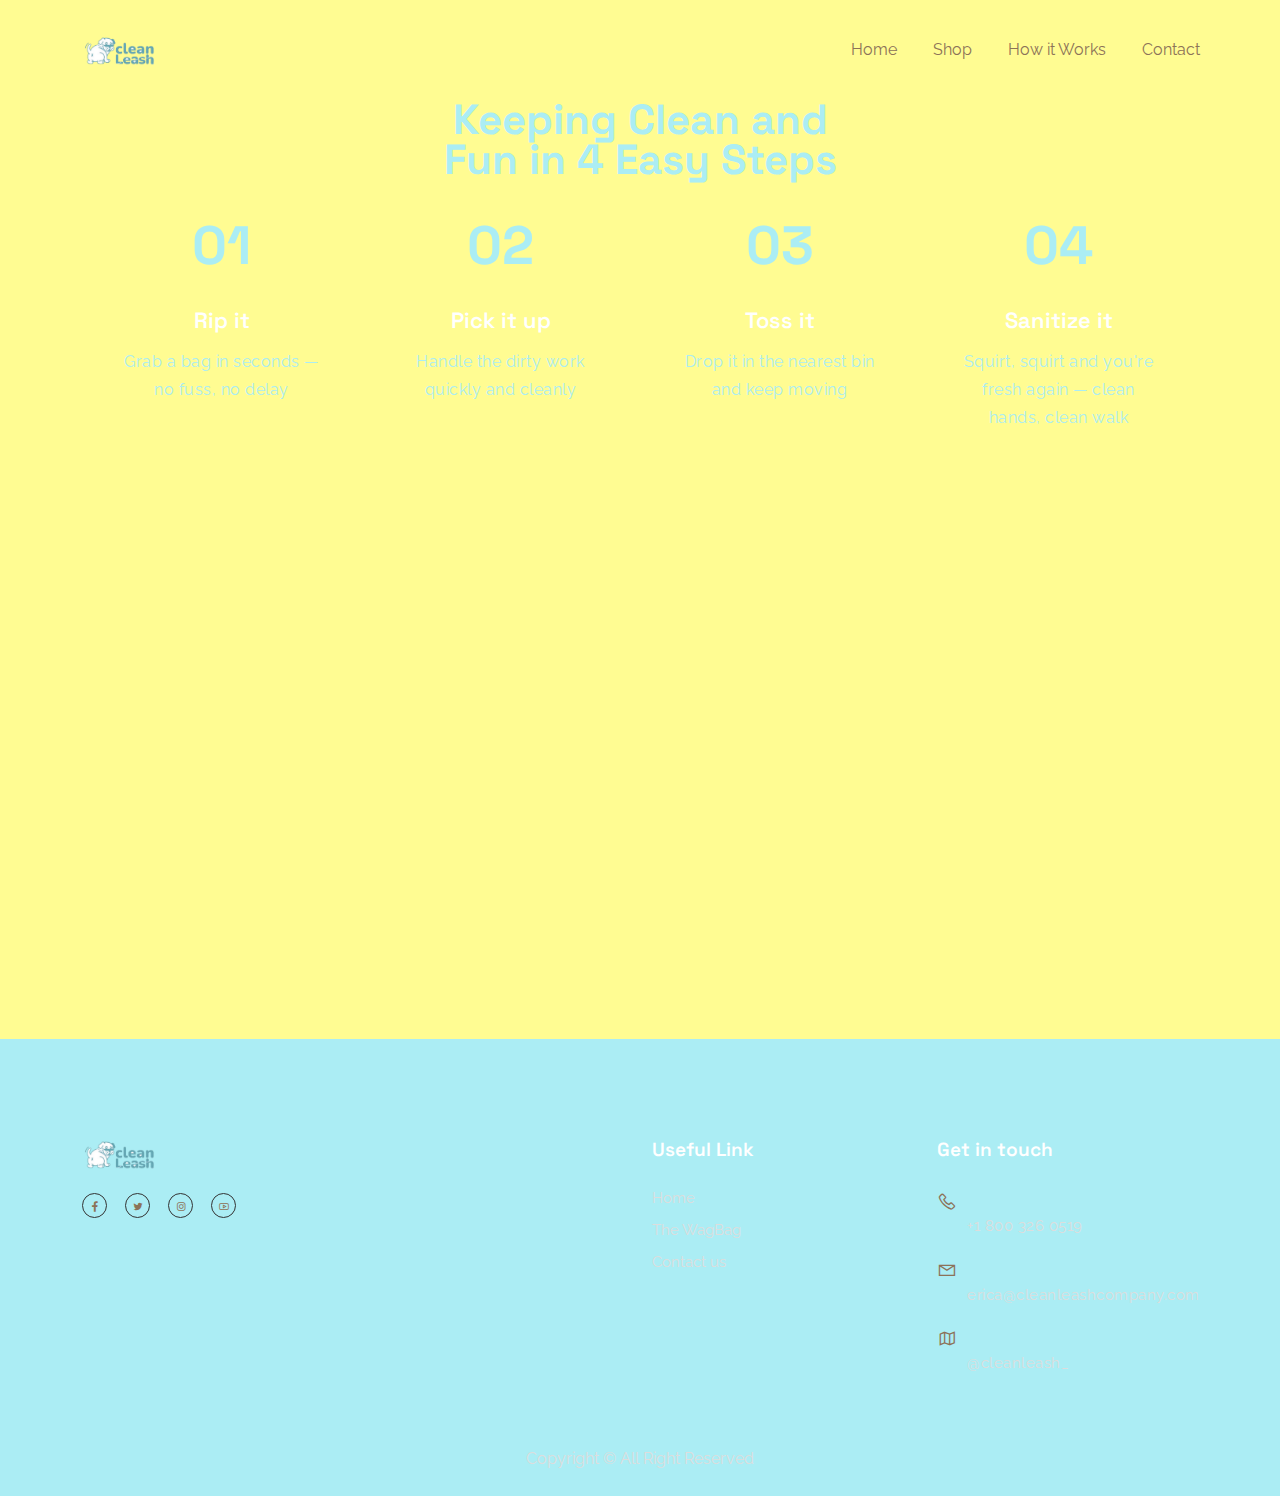
<file: how-it-works.html>
<!DOCTYPE html>
<html lang="en">
	<head>
		<meta charset="UTF-8">
		<meta name="viewport" content="width=device-width, initial-scale=1.0">
		<!-- Google tag (gtag.js) -->
		<script async src="https://www.googletagmanager.com/gtag/js?id=G-SBNVG11JP6"></script>
		<script>
			window.dataLayer = window.dataLayer || [];
			function gtag(){dataLayer.push(arguments);}
			gtag('js', new Date());
			gtag('config', 'G-SBNVG11JP6');
		</script>
		<link rel="shortcut icon" href="img/favicon.ico">
		<title>Preorder - Clean Leash Company</title>
		<link rel="stylesheet" href="css/bootstrap.min.css">
		<link rel="stylesheet" href="css/line-awesome.min.css">
		<link rel="stylesheet" href="css/magnific-popup.css">
		<link rel="stylesheet" href="css/swiper.min.css">
		<link rel="stylesheet" href="css/style.css">
		<style>
			/* Footer contact info styling */
			footer .content .text span {
				color: #abedf4 !important;
			}
			
			/* Mobile hamburger icon styling */
			.navbar-toggler {
				border: none;
				padding: 0;
			}
			
			.navbar-toggler:focus {
				box-shadow: none;
			}
			
			.navbar-toggler .la {
				color: #000 !important;
				font-size: 1.5rem;
			}
		</style>
		<script src="https://fast.wistia.com/player.js" async></script>
		<script src="https://fast.wistia.com/embed/raownct55c.js" async type="module"></script>
		<style>wistia-player[media-id='raownct55c']:not(:defined) { background: center / contain no-repeat url('https://fast.wistia.com/embed/medias/raownct55c/swatch'); display: block; filter: blur(5px); padding-top:56.25%; }</style>
	</head>
	<body>
		
		<!-- loader -->
		<div class="loader">
            <div class="loading">
              <div class="spinner-grow aloader" role="status">
                    <span class="sr-only"></span>
              </div>
          </div>
      </div>
      <!-- end loader -->


      <!-- navbar -->
      <div id="navbar" class="navbar navbar-expand-lg">
          <div class="container">
              <a href="index.html" class="navbar-brand"><img src="img/logo.png" alt=""></a>
              <button class="navbar-toggler" type="button" data-bs-toggle="collapse" data-bs-target="#navbarSupportedContent" aria-controls="navbarSupportedContent" aria-expanded="false" aria-label="Toggle navigation">
                  <i class="la la-bars"></i>
              </button>

              <div class="collapse navbar-collapse" id="navbarSupportedContent">
                  <ul class="navbar-nav ms-auto">
                      <li class="nav-item"><a class="nav-link" href="index.html">Home</a></li>
                      <li class="nav-item"><a class="nav-link" href="shop.html">Shop</a></li>
                      <li class="nav-item"><a class="nav-link" href="#">How it Works</a></li>
                      <li class="nav-item"><a class="nav-link" href="contact.html">Contact</a></li>
                  </ul>
              </div>
          </div>
      </div>
      <!-- end navbar -->


        <div class="container">
            <div class="row">
                <!-- process -->
                <div id="process" class="process">
                    <div class="container">
                        <h2>Keeping Clean and Fun in 4 Easy Steps</h2>
                        <div class="row">
                            <div class="col-md col-6">
                                <div class="content">
                                    <h1>01</h1>
                                    <h5>Rip it</h5>
                                    <p>Grab a bag in seconds — no fuss, no delay</p>
                                </div>
                            </div>
                            <div class="col-md col-6">
                                <div class="content">
                                    <h1>02</h1>
                                    <h5>Pick it up</h5>
                                    <p>Handle the dirty work quickly and cleanly</p>
                                </div>
                            </div>
                            <div class="col-md col-6">
                                <div class="content">
                                    <h1>03</h1>
                                    <h5>Toss it</h5>
                                    <p>Drop it in the nearest bin and keep moving</p>
                                </div>
                            </div>
                            <div class="col-md col-6">
                                <div class="content">
                                    <h1>04</h1>
                                    <h5>Sanitize it</h5>
                                    <p>Squirt, squirt and you're fresh again — clean hands, clean walk</p>
                                </div>
                            </div>
                        </div>
                    </div>
                </div>
                <!-- end process -->
            </div>
        </div>
        
        <!-- <div class="container">
            <div class="row text-center">
                <div class="row row-top">
                    <div class="col">
                        <a href="img/show4.png" class="popup-image"><img src="img/cleanleash.gif" alt="" class="img4" style="width: 50%; height: auto;"></a>
                    </div>
                </div>
            </div>
        </div> -->

        <div class="container">
            <div class="row text-center">
                <div class="col-md-12">
                    <!-- Wistia Video Embed -->
                    <div class="ratio ratio-2x10" style="max-width: 80%; margin: 0 auto;">
                        <div class="wistia_responsive_padding" style="padding:56.25% 0 0 0;position:relative;">
                            <div class="wistia_responsive_wrapper" style="height:100%;left:0;position:absolute;top:0;width:100%;">
                                <wistia-player media-id="raownct55c" aspect="1.7777777777777777" style="height:100%;position:relative;width:100%"></wistia-player>
                            </div>
                        </div>
                    </div>
                </div>
            </div>
        </div>

        		<!-- footer -->
		<footer id="contact">
			<div class="container">
				<div class="row">
					<div class="col-md-6">
						<img src="img/logo.png" alt="">
						<ul class="social">
							<li><a href=""><i class="la la-facebook"></i></a></li>
							<li><a href=""><i class="la la-twitter"></i></a></li>
							<li><a href="https://www.instagram.com/cleanleash_/?hl=am-et"><i class="la la-instagram"></i></a></li>
							<li><a href=""><i class="la la-youtube"></i></a></li>
						</ul>
					</div>
					<div class="col-md">
						<h6>Useful Link</h6>
						<ul class="link-footer">
							<li><a href="#home">Home</a></li>
							<li><a href="shop.html">The WagBag</a></li>
							<li><a href="contact.html">Contact us</a></li>
						</ul>
					</div>
					<div class="col-md">
						<h6>Get in touch</h6>
						<div class="content">
							<div class="icon"><i class="la la-phone"></i></div>
							<div class="text">
								<span>Phone</span>
								<p>+1 800 326 0519 </p>
							</div>
						</div>
						<div class="content">
							<div class="icon"><i class="la la-envelope"></i></div>
							<div class="text">
								<span>Email</span>
								<p>erica@cleanleashcompany.com </p>
							</div>
						</div>
						<div class="content">
							<div class="icon"><i class="la la-map"></i></div>
							<div class="text">
								<a href="https://www.instagram.com/cleanleash_/?hl=am-et" style="text-decoration: none; color: inherit;"><span>Instagram</span></a>
								<a href="https://www.instagram.com/cleanleash_/?hl=am-et" style="text-decoration: none; color: inherit;"><p> @cleanleash_ </p></a>
							</div>
						</div>
					</div>
				</div>
				<div class="row">
					<div class="col">
						<div class="cp">
							<span>Copyright © All Right Reserved</span>
						</div>
					</div>
				</div>
			</div>
		</footer>
		<!-- end footer -->

		<!-- script -->
		<script src="js/jquery.min.js"></script>
		<script src="js/bootstrap.bundle.min.js"></script>
		<script src="js/magnific-popup.min.js"></script>
		<script src="js/swiper.min.js"></script>
		<script src="js/main.js"></script>
		
		<!-- Video modal functionality -->
		<script>
			// Create modal HTML
			var modalHTML = `
				<div id="videoModal" class="video-modal" style="display: none; position: fixed; z-index: 9999; left: 0; top: 0; width: 100%; height: 100%; background-color: rgba(0,0,0,0.9); backdrop-filter: blur(5px);">
					<div class="video-modal-content" style="position: relative; width: 100%; height: 100%; display: flex; align-items: center; justify-content: center; padding: 20px;">
						<span class="video-modal-close" style="position: absolute; top: 20px; right: 20px; color: #f1f1f1; font-size: 35px; font-weight: bold; cursor: pointer; z-index: 10000;">&times;</span>
						<div id="modalVideoContainer" style="width: 100%; height: 100%; display: flex; align-items: center; justify-content: center;">
							<div id="modalVideoWrapper" style="width: 100%; max-width: 1200px; height: 100%; max-height: 80vh; position: relative;"></div>
						</div>
					</div>
				</div>
			`;
			
			// Add modal to page
			document.body.insertAdjacentHTML('beforeend', modalHTML);
			
			// Get modal elements
			var modal = document.getElementById('videoModal');
			var modalClose = document.querySelector('.video-modal-close');
			var modalVideoContainer = document.getElementById('modalVideoContainer');
			var modalVideoWrapper = document.getElementById('modalVideoWrapper');
			
			// Close modal function
			function closeModal() {
				// Pause modal player before closing
				var modalPlayer = modalVideoWrapper.querySelector('wistia-player');
				if (modalPlayer && modalPlayer.pause) {
					modalPlayer.pause();
				}
				
				modal.style.display = 'none';
				// Clear modal video wrapper
				modalVideoWrapper.innerHTML = '';
				
				// Show and restore original player
				var originalPlayer = document.querySelector('wistia-player[media-id="raownct55c"]');
				if (originalPlayer) {
					originalPlayer.style.display = '';
					originalPlayer.style.visibility = '';
					// Ensure original player is paused
					if (originalPlayer.pause) {
						originalPlayer.pause();
					}
				}
			}
			
			// Close modal when clicking X or outside
			modalClose.onclick = closeModal;
			modal.onclick = function(e) {
				if (e.target === modal) {
					closeModal();
				}
			};
			
			// Close modal with Escape key
			document.addEventListener('keydown', function(e) {
				if (e.key === 'Escape' && modal.style.display === 'block') {
					closeModal();
				}
			});
			
			// Wait for Wistia player to load
			document.addEventListener('DOMContentLoaded', function() {
				// Wait for the custom element to be defined
				if (typeof customElements !== 'undefined') {
					customElements.whenDefined('wistia-player').then(function() {
						setupVideoModal();
					});
				} else {
					// Fallback if custom elements not available
					setTimeout(setupVideoModal, 1000);
				}
			});
			
			function setupVideoModal() {
				var player = document.querySelector('wistia-player[media-id="raownct55c"]');
				if (player) {
					console.log('Wistia player ready:', player);
					
					// Helper function to pause all videos
					function pauseAllVideos() {
						// Pause all video elements
						var allVideos = document.querySelectorAll('video');
						allVideos.forEach(function(video) {
							if (!video.paused) {
								video.pause();
							}
						});
						// Pause all wistia players
						var allPlayers = document.querySelectorAll('wistia-player');
						allPlayers.forEach(function(p) {
							if (p.pause) {
								p.pause();
							}
						});
					}
					
					// Add click event to the player
					player.style.cursor = 'pointer';
					player.addEventListener('click', function(e) {
						console.log('Video clicked, opening modal...');
						e.preventDefault();
						e.stopPropagation();
						
						// Pause all videos first
						pauseAllVideos();
						
						// Hide the original player
						player.style.display = 'none';
						player.style.visibility = 'hidden';
						
						// Create new player for modal
						var modalPlayer = document.createElement('wistia-player');
						modalPlayer.setAttribute('media-id', 'raownct55c');
						modalPlayer.setAttribute('aspect', '1.7777777777777777');
						modalPlayer.style.width = '100%';
						modalPlayer.style.height = '100%';
						
						modalVideoWrapper.innerHTML = '';
						modalVideoWrapper.appendChild(modalPlayer);
						
						// Show modal
						modal.style.display = 'block';
						
						// Play video when modal opens
						setTimeout(function() {
							if (modalPlayer.play) {
								modalPlayer.play();
							}
						}, 200);
					});
					
					// Also add click event to the wrapper
					var wrapper = document.querySelector('.wistia_responsive_wrapper');
					if (wrapper) {
						wrapper.style.cursor = 'pointer';
						wrapper.addEventListener('click', function(e) {
							console.log('Wrapper clicked, opening modal...');
							e.preventDefault();
							e.stopPropagation();
							
							// Pause all videos first
							pauseAllVideos();
							
							// Hide the original player
							player.style.display = 'none';
							player.style.visibility = 'hidden';
							
							// Create new player for modal
							var modalPlayer = document.createElement('wistia-player');
							modalPlayer.setAttribute('media-id', 'raownct55c');
							modalPlayer.setAttribute('aspect', '1.7777777777777777');
							modalPlayer.style.width = '100%';
							modalPlayer.style.height = '100%';
							
							modalVideoWrapper.innerHTML = '';
							modalVideoWrapper.appendChild(modalPlayer);
							
							// Show modal
							modal.style.display = 'block';
							
							// Play video when modal opens
							setTimeout(function() {
								if (modalPlayer.play) {
									modalPlayer.play();
								}
							}, 200);
						});
					}
				}
			}
		</script>
		
	</body>
</html>
</file>
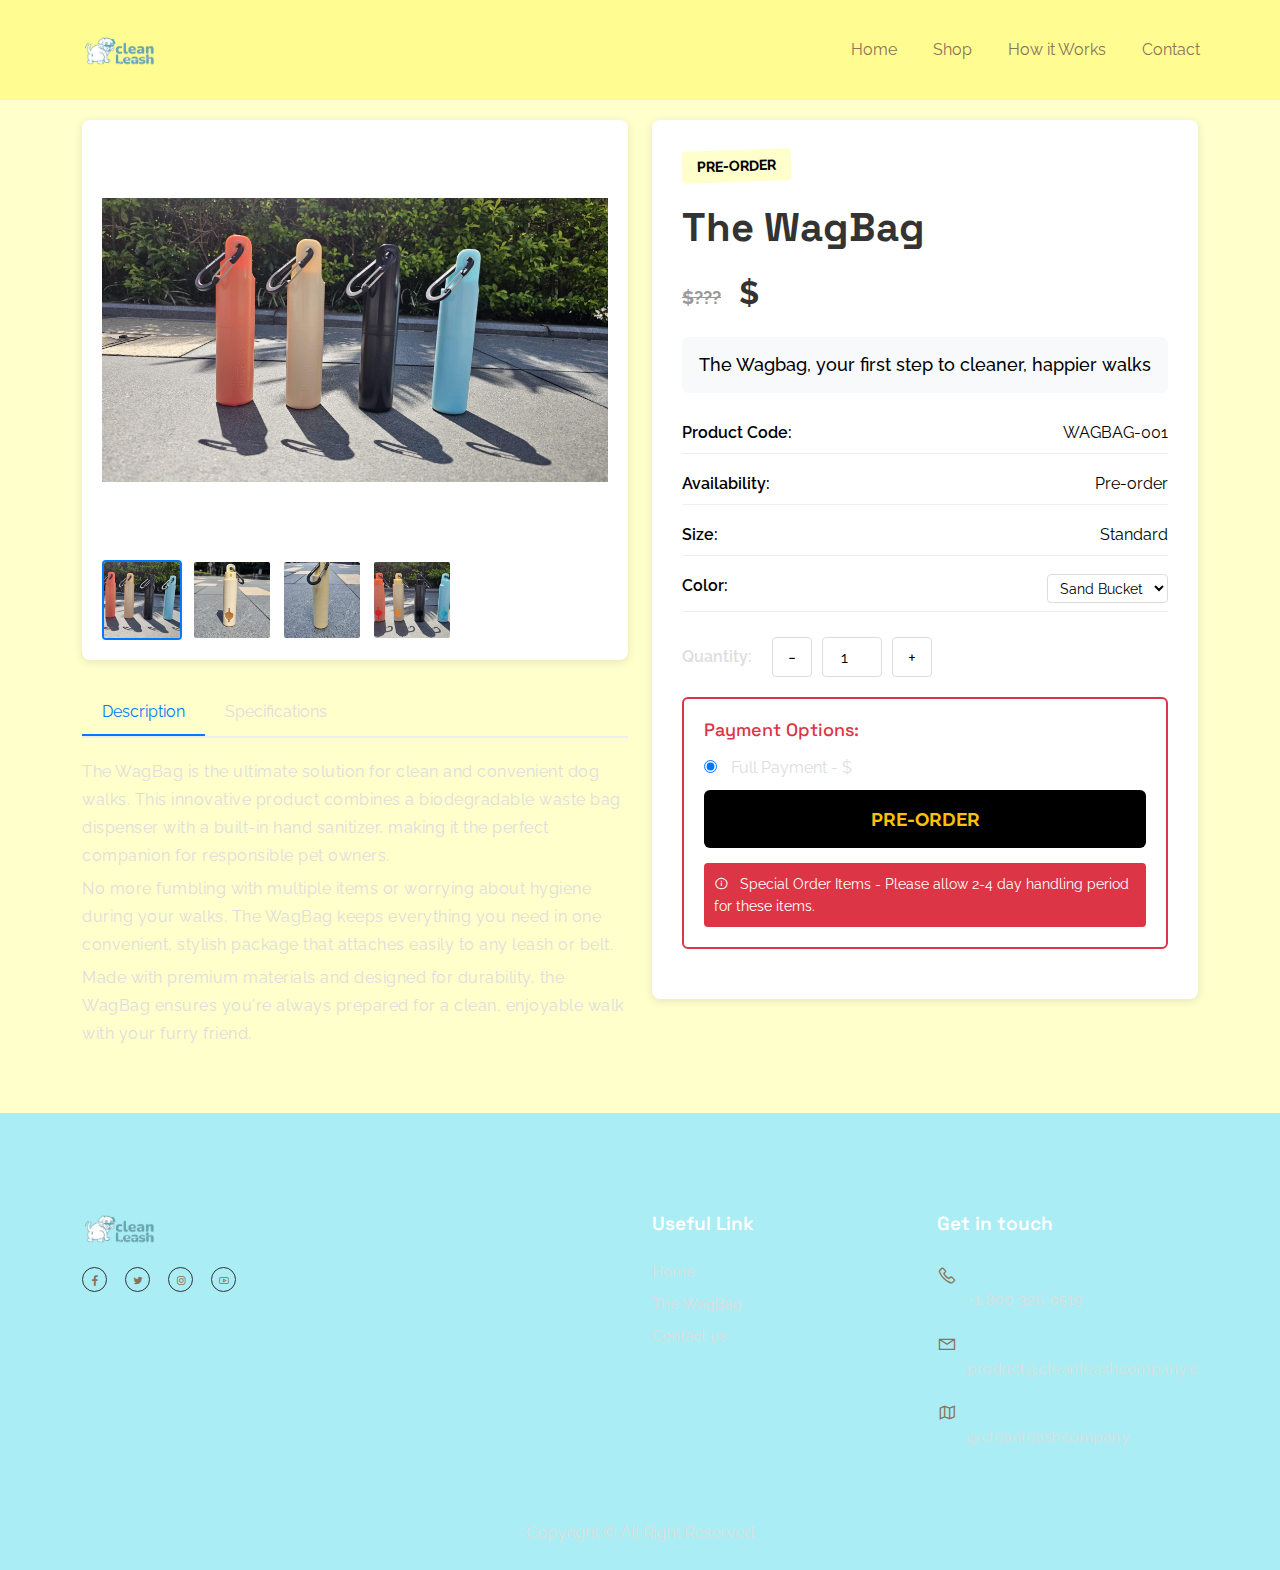
<file: preorder.html>
<!DOCTYPE html>
<html lang="en">
	<head>
		<meta charset="UTF-8">
		<meta name="viewport" content="width=device-width, initial-scale=1.0">
		<link rel="shortcut icon" href="img/favicon.ico">
		<title>The WagBag - Clean Leash Company</title>
		<link rel="stylesheet" href="css/bootstrap.min.css">
		<link rel="stylesheet" href="css/line-awesome.min.css">
		<link rel="stylesheet" href="css/magnific-popup.css">
		<link rel="stylesheet" href="css/swiper.min.css">
		<link rel="stylesheet" href="css/style.css">
		<style>
			.product-page {
				padding: 120px 0 60px 0;
				background-color: #ffffcc;
				min-height: 100vh;
			}
			.product-images {
				background: white;
				border-radius: 8px;
				padding: 20px;
				box-shadow: 0 2px 10px rgba(0,0,0,0.1);
			}
			.main-image {
				width: 100%;
				height: 400px;
				object-fit: contain;
				border-radius: 8px;
				margin-bottom: 20px;
			}
			.thumbnail-container {
				position: relative;
				width: 100%;
				overflow: hidden;
			}
			.thumbnail-images {
				display: flex;
				gap: 10px;
				transition: transform 0.3s ease;
				width: max-content;
			}
			.thumbnail {
				width: 80px;
				height: 80px;
				object-fit: cover;
				border-radius: 4px;
				cursor: pointer;
				border: 2px solid transparent;
				transition: border-color 0.3s;
				flex-shrink: 0;
			}
			.scroll-btn {
				position: absolute;
				top: 50%;
				transform: translateY(-50%);
				background: rgba(0, 0, 0, 0.7);
				color: white;
				border: none;
				border-radius: 50%;
				width: 30px;
				height: 30px;
				cursor: pointer;
				z-index: 10;
				display: flex;
				align-items: center;
				justify-content: center;
				font-size: 14px;
				transition: background-color 0.3s;
			}
			.scroll-btn:hover {
				background: rgba(0, 0, 0, 0.9);
			}
			.scroll-btn.prev {
				left: 5px;
			}
			.scroll-btn.next {
				right: 5px;
			}
			.scroll-btn.hidden {
				display: none;
			}
			.thumbnail:hover, .thumbnail.active {
				border-color: #007bff;
			}
			.product-details {
				background: white;
				border-radius: 8px;
				padding: 30px;
				box-shadow: 0 2px 10px rgba(0,0,0,0.1);
				height: fit-content;
			}
			.product-title {
				font-size: 2.5rem;
				font-weight: bold;
				margin-bottom: 10px;
				color: #333;
			}
			.preorder-badge {
				background: #ffffcc;
				color: #000;
				padding: 5px 15px;
				border-radius: 4px;
				font-weight: bold;
				font-size: 0.9rem;
				display: inline-block;
				margin-bottom: 15px;
				transform: rotate(-2deg);
			}
			.price {
				font-size: 2rem;
				font-weight: bold;
				color: #333;
				margin-bottom: 20px;
			}
			.original-price {
				text-decoration: line-through;
				color: #999;
				font-size: 1.2rem;
				margin-right: 10px;
			}
			.financing-options {
				background: #f8f9fa;
				padding: 15px;
				border-radius: 6px;
				margin-bottom: 20px;
			}
			.financing-option {
				margin-bottom: 10px;
				font-size: 0.9rem;
			}
			.product-info {
				margin-bottom: 25px;
			}
			.info-row {
				display: flex;
				justify-content: space-between;
				margin-bottom: 10px;
				padding: 8px 0;
				border-bottom: 1px solid #eee;
			}
			.info-label {
				font-weight: 600;
				color: #000;
			}
			.info-value {
				color: #000;
			}
			.color-selector {
				border: 1px solid #ddd;
				border-radius: 4px;
				padding: 4px 8px;
				background: white;
				color: #000;
				font-size: 0.9rem;
				cursor: pointer;
				min-width: 120px;
			}
			.color-selector:focus {
				outline: none;
				border-color: #007bff;
				box-shadow: 0 0 0 2px rgba(0, 123, 255, 0.25);
			}
			
			/* Footer contact info styling */
			footer .content .text span {
				color: #abedf4 !important;
			}
			.size-selector {
				display: flex;
				gap: 10px;
				margin-bottom: 20px;
			}
			.size-option {
				padding: 8px 16px;
				border: 2px solid #ddd;
				border-radius: 4px;
				cursor: pointer;
				transition: all 0.3s;
			}
			.size-option:hover, .size-option.selected {
				border-color: #007bff;
				background-color: #007bff;
				color: white;
			}
			.payment-options {
				border: 2px solid #dc3545;
				border-radius: 6px;
				padding: 20px;
				margin-bottom: 20px;
				background: #fff;
			}
			.payment-option {
				margin-bottom: 10px;
			}
			.payment-option input[type="radio"] {
				margin-right: 10px;
			}
			.checkout-btn {
				width: 100%;
				background: #000;
				color: #ffc107;
				border: none;
				padding: 15px;
				font-size: 1.2rem;
				font-weight: bold;
				border-radius: 6px;
				cursor: pointer;
				transition: background-color 0.3s;
			}
			.checkout-btn:hover {
				background: #333;
			}
			.special-order-notice {
				background: #dc3545;
				color: white;
				padding: 10px;
				border-radius: 4px;
				margin-top: 15px;
				font-size: 0.9rem;
			}
			.special-order-notice i {
				margin-right: 8px;
			}
			.product-description {
				margin-top: 30px;
			}
			.description-tabs {
				display: flex;
				border-bottom: 2px solid #eee;
				margin-bottom: 20px;
			}
			.tab {
				padding: 10px 20px;
				cursor: pointer;
				border-bottom: 2px solid transparent;
				transition: border-color 0.3s;
			}
			.tab.active {
				border-bottom-color: #007bff;
				color: #007bff;
			}
			.tab-content {
				display: none;
			}
			.tab-content.active {
				display: block;
			}
			.specs-list {
				list-style: none;
				padding: 0;
			}
			.specs-list li {
				padding: 8px 0;
				border-bottom: 1px solid #eee;
				color: #000;
			}
			.specs-list li:last-child {
				border-bottom: none;
			}
			.quantity-selector {
				display: flex;
				align-items: center;
				gap: 10px;
				margin-bottom: 20px;
			}
			.quantity-btn {
				width: 40px;
				height: 40px;
				border: 1px solid #ddd;
				background: white;
				border-radius: 4px;
				cursor: pointer;
				font-size: 1.2rem;
			}
			.quantity-input {
				width: 60px;
				height: 40px;
				text-align: center;
				border: 1px solid #ddd;
				border-radius: 4px;
			}
			
			/* Mobile hamburger icon styling */
			.navbar-toggler {
				border: none;
				padding: 0;
			}
			
			.navbar-toggler:focus {
				box-shadow: none;
			}
			
			.navbar-toggler .la {
				color: #000 !important;
				font-size: 1.5rem;
			}
		</style>
		
		<!-- Shopify Buy Button Script -->
		<script type="text/javascript">
		/*<![CDATA[*/
		(function () {
		  var scriptURL = 'https://sdks.shopifycdn.com/buy-button/latest/buy-button-storefront.min.js';
		  if (window.ShopifyBuy) {
			if (window.ShopifyBuy.UI) {
			  ShopifyBuyInit();
			} else {
			  loadScript();
			}
		  } else {
			loadScript();
		  }
		  function loadScript() {
			var script = document.createElement('script');
			script.async = true;
			script.src = scriptURL;
			(document.getElementsByTagName('head')[0] || document.getElementsByTagName('body')[0]).appendChild(script);
			script.onload = ShopifyBuyInit;
		  }
		  function ShopifyBuyInit() {
			var client = ShopifyBuy.buildClient({
			  domain: '2fwf0e-wp.myshopify.com',
			  storefrontAccessToken: '2ca1bcc28daddce5c28c6e860d12bf01',
			});
			ShopifyBuy.UI.onReady(client).then(function (ui) {
			  ui.createComponent('product', {
				id: '10385160372529',
				node: document.getElementById('product-component-1756596602809'),
				moneyFormat: '%24%7B%7Bamount%7D%7D',
				options: {
		  "product": {
			"styles": {
			  "product": {
				"@media (min-width: 601px)": {
				  "max-width": "calc(25% - 20px)",
				  "margin-left": "20px",
				  "margin-bottom": "50px"
				}
			  },
			  "button": {
				":hover": {
				  "background-color": "#4cd005"
				},
				"background-color": "#54e706",
				":focus": {
				  "background-color": "#4cd005"
				}
			  }
			},
			"text": {
			  "button": "Add to cart"
			}
		  },
		  "productSet": {
			"styles": {
			  "products": {
				"@media (min-width: 601px)": {
				  "margin-left": "-20px"
				}
			  }
			}
		  },
		  "modalProduct": {
			"contents": {
			  "img": false,
			  "imgWithCarousel": true,
			  "button": false,
			  "buttonWithQuantity": true
			},
			"styles": {
			  "product": {
				"@media (min-width: 601px)": {
				  "max-width": "100%",
				  "margin-left": "0px",
				  "margin-bottom": "0px"
				}
			  },
			  "button": {
				":hover": {
				  "background-color": "#4cd005"
				},
				"background-color": "#54e706",
				":focus": {
				  "background-color": "#4cd005"
				}
			  }
			},
			"text": {
			  "button": "Add to cart"
			}
		  },
		  "option": {},
		  "cart": {
			"styles": {
			  "button": {
				":hover": {
				  "background-color": "#4cd005"
				},
				"background-color": "#54e706",
				":focus": {
				  "background-color": "#4cd005"
				}
			  }
			},
			"text": {
			  "total": "Subtotal",
			  "button": "Checkout"
			}
		  },
		  "toggle": {
			"styles": {
			  "toggle": {
				"background-color": "#54e706",
				":hover": {
				  "background-color": "#4cd005"
				},
				":focus": {
				  "background-color": "#4cd005"
				}
			  }
			}
		  }
		},
			  });
			});
		  }
		})();
		/*]]>*/
		</script>
	</head>
	<body>
		
		<!-- loader -->
		<div class="loader">
            <div class="loading">
              <div class="spinner-grow aloader" role="status">
                    <span class="sr-only"></span>
              </div>
          </div>
      </div>
      <!-- end loader -->

      <!-- navbar -->
      <div id="navbar" class="navbar navbar-expand-lg">
          <div class="container">
              <a href="#" class="navbar-brand"><img src="img/logo.png" alt=""></a>
              <button class="navbar-toggler" type="button" data-bs-toggle="collapse" data-bs-target="#navbarSupportedContent" aria-controls="navbarSupportedContent" aria-expanded="false" aria-label="Toggle navigation">
                  <i class="la la-bars"></i>
              </button>

              <div class="collapse navbar-collapse" id="navbarSupportedContent">
                  <ul class="navbar-nav ms-auto">
                      <li class="nav-item"><a class="nav-link" href="index.html">Home</a></li>
                      <li class="nav-item"><a class="nav-link" href="preorder.html">Shop</a></li>
                      <li class="nav-item"><a class="nav-link" href="how-it-works.html">How it Works</a></li>
                      <li class="nav-item"><a class="nav-link" href="contact.html">Contact</a></li>
                  </ul>
              </div>
          </div>
      </div>
      <!-- end navbar -->

      <!-- Product Page -->
      <div class="product-page">
          <div class="container">
              <div class="row">
                  <!-- Product Images -->
                  <div class="col-md-6">
                      <div class="product-images">
                                                     <img src="img/bottle.png" alt="WagBag Bottle" class="main-image" id="mainImage">
                           <div class="thumbnail-container">
                               <button class="scroll-btn prev" onclick="scrollThumbnails('prev')" id="prevBtn">‹</button>
                               <div class="thumbnail-images" id="thumbnailContainer">
                                   <img src="img/bottle.png" alt="WagBag Bottle" class="thumbnail active" onclick="changeImage('img/bottle.png')">
                                   <!-- <img src="img/product1.JPG" alt="WagBag Product View 1" class="thumbnail" onclick="changeImage('img/product1.JPG')">
                                   <img src="img/product2.JPG" alt="WagBag Product View 2" class="thumbnail" onclick="changeImage('img/product2.JPG')">
                                   <img src="img/product3.JPG" alt="WagBag Product View 3" class="thumbnail" onclick="changeImage('img/product3.JPG')">
                                   <img src="img/product4.JPG" alt="WagBag Product View 4" class="thumbnail" onclick="changeImage('img/product4.JPG')">
                                   <img src="img/product5.JPG" alt="WagBag Product View 5" class="thumbnail" onclick="changeImage('img/product5.JPG')"> -->
                                   <img src="img/bottle2.png" alt="WagBag Bottle Side View" class="thumbnail" onclick="changeImage('img/bottle2.png')">
                               </div>
                               <button class="scroll-btn next" onclick="scrollThumbnails('next')" id="nextBtn">›</button>
                           </div>
                      </div>
                      
                      <!-- Product Description Tabs -->
                      <div class="product-description" style="margin-top: 30px;">
                          <div class="description-tabs">
                              <div class="tab active" onclick="showTab('description')">Description</div>
                              <div class="tab" onclick="showTab('specifications')">Specifications</div>
                          </div>
                          
                          <div id="description" class="tab-content active">
                              <p>The WagBag is the ultimate solution for clean and convenient dog walks. This innovative product combines a biodegradable waste bag dispenser with a built-in hand sanitizer, making it the perfect companion for responsible pet owners.</p>
                              <p>No more fumbling with multiple items or worrying about hygiene during your walks. The WagBag keeps everything you need in one convenient, stylish package that attaches easily to any leash or belt.</p>
                              <p>Made with premium materials and designed for durability, the WagBag ensures you're always prepared for a clean, enjoyable walk with your furry friend.</p>
                          </div>

                          <div id="specifications" class="tab-content">
                              <ul class="specs-list">
                                  <li><strong>Material:</strong> Polycarbonate</li>
                                  <li><strong>Dog Bags:</strong> Fits a standard dog bag roll</li>
                                  <li><strong>Sanitizer Size:</strong> 50ml</li>
                                  <li><strong>Dimensions:</strong> <TBD></li>
                                  <li><strong>Weight:</strong> <TBD></li>
                              </ul>
                          </div>
                      </div>
                  </div>

                  <!-- Product Details -->
                  <div class="col-md-6">
                      <div class="product-details">
                          <div class="preorder-badge">PRE-ORDER</div>
                          <h1 class="product-title">The WagBag</h1>
                                                     <div class="price">
                               <span class="original-price">$???</span>
                               <span>$</span>
                           </div>

                                                     <!-- Tagline -->
                           <div class="financing-options">
                               <div class="financing-option" style="color: #000; font-size: 1.1rem; font-weight: 500; text-align: center; margin-bottom: 0;">
                                   The Wagbag, your first step to cleaner, happier walks
                               </div>
                           </div>

                                                     <!-- Product Information -->
                           <div class="product-info">
                               <div class="info-row">
                                   <span class="info-label">Product Code:</span>
                                   <span class="info-value">WAGBAG-001</span>
                               </div>
                               <div class="info-row">
                                   <span class="info-label">Availability:</span>
                                   <span class="info-value">Pre-order</span>
                               </div>
                               <div class="info-row">
                                   <span class="info-label">Size:</span>
                                   <span class="info-value">Standard</span>
                               </div>
                               <div class="info-row">
                                   <span class="info-label">Color:</span>
                                   <select class="color-selector" id="colorSelect" onchange="updateColor()">
                                       <option value="Sand Bucket">Sand Bucket</option>
                                       <option value="Papaya">Papaya</option>
                                       <option value="Onyx">Onyx</option>
                                       <option value="Denim">Denim</option>
                                   </select>
                               </div>
                           </div>

                          <!-- Quantity Selector -->
                          <div class="quantity-selector">
                              <label style="font-weight: 600; margin-right: 10px;">Quantity:</label>
                              <button class="quantity-btn" onclick="changeQuantity(-1)">-</button>
                              <input type="number" class="quantity-input" id="quantity" value="1" min="1" max="10">
                              <button class="quantity-btn" onclick="changeQuantity(1)">+</button>
                          </div>

                          <!-- Payment Options -->
                          <div class="payment-options">
                              <h6 style="margin-bottom: 15px; color: #dc3545;">Payment Options:</h6>
                              <div class="payment-option">
                                  <input type="radio" id="full-payment" name="payment" value="full" checked>
                                  <label for="full-payment">Full Payment - $</label>
                              </div>

                                                        <!-- Shopify Buy Button -->
                          <div id='product-component-1756596602809'></div>
                          
                          <button class="checkout-btn" onclick="openPreorderModal()">PRE-ORDER</button>
                          <div class="special-order-notice">
                              <i class="la la-info-circle"></i>
                              Special Order Items - Please allow 2-4 day handling period for these items.
                      </div>
                  </div>
              </div>
            </div>
      </div>
          </div>
                </div>

      <!-- Preorder Modal -->
      <div id="preorderModal" class="modal fade" tabindex="-1" aria-labelledby="preorderModalLabel" aria-hidden="true">
          <div class="modal-dialog modal-lg">
              <div class="modal-content">
                  <div class="modal-header">
                      <h5 class="modal-title" id="preorderModalLabel">Pre-order The WagBag</h5>
                      <button type="button" class="btn-close" data-bs-dismiss="modal" aria-label="Close"></button>
                  </div>
                  <div class="modal-body">
                      <form id="preorderForm" action="https://formspree.io/f/mqabbdlg" method="POST">
                          <div class="row">
                              <div class="col-md-6">
                                  <div class="mb-3">
                                      <label for="firstName" class="form-label">First Name *</label>
                                      <input type="text" class="form-control" id="firstName" name="firstName" required>
                                  </div>
                              </div>
                              <div class="col-md-6">
                                  <div class="mb-3">
                                      <label for="lastName" class="form-label">Last Name *</label>
                                      <input type="text" class="form-control" id="lastName" name="lastName" required>
                                  </div>
                              </div>
                          </div>
                          <div class="mb-3">
                              <label for="email" class="form-label">Email Address *</label>
                              <input type="email" class="form-control" id="email" name="email" required>
                          </div>
                          <div class="mb-3">
                              <label for="phone" class="form-label">Phone Number</label>
                              <input type="tel" class="form-control" id="phone" name="phone">
                          </div>
                          <div class="mb-3">
                              <label for="quantity" class="form-label">Quantity</label>
                              <select class="form-control" id="modalQuantity" name="quantity">
                                  <option value="1">1</option>
                                  <option value="2">2</option>
                                  <option value="3">3</option>
                                  <option value="4">4</option>
                                  <option value="5">5</option>
                              </select>
                          </div>
                <div class="mb-3">
                              <label for="message" class="form-label">Additional Notes</label>
                              <textarea class="form-control" id="message" name="message" rows="3" placeholder="Any special requests or questions?"></textarea>
                          </div>
                          <div class="alert alert-info">
                              <i class="la la-info-circle"></i>
                              <strong>Pre-order Information:</strong> Your WagBag will be shipped within 2-4 weeks of the official release date. You'll receive email updates about your order status.
                </div>
            </form>
                  </div>
                  <div class="modal-footer">
                      <button type="button" class="btn btn-secondary" data-bs-dismiss="modal">Cancel</button>
                      <button type="submit" form="preorderForm" class="btn btn-primary">Submit Pre-order</button>
                  </div>
              </div>
          </div>
    </div>

    		<!-- footer -->
		<footer id="contact">
			<div class="container">
				<div class="row">
					<div class="col-md-6">
						<img src="img/logo.png" alt="">
						<ul class="social">
							<li><a href=""><i class="la la-facebook"></i></a></li>
							<li><a href=""><i class="la la-twitter"></i></a></li>
							<li><a href=""><i class="la la-instagram"></i></a></li>
							<li><a href=""><i class="la la-youtube"></i></a></li>
						</ul>
					</div>
					<div class="col-md">
						<h6>Useful Link</h6>
						<ul class="link-footer">
							<li><a href="#home">Home</a></li>
							<li><a href="preorder.html">The WagBag</a></li>
							<li><a href="contact.html">Contact us</a></li>
						</ul>
					</div>
					<div class="col-md">
						<h6>Get in touch</h6>
						<div class="content">
							<div class="icon"><i class="la la-phone"></i></div>
							<div class="text">
								<span>Phone</span>
								<p>+1 800 326 0519 </p>
							</div>
						</div>
						<div class="content">
							<div class="icon"><i class="la la-envelope"></i></div>
							<div class="text">
								<span>Email</span>
								<p>product@cleanleashcompany.com </p>
							</div>
						</div>
						<div class="content">
							<div class="icon"><i class="la la-map"></i></div>
							<div class="text">
								<span>Instagram</span>
								<p> @cleanleashcompany </p>
							</div>
						</div>
					</div>
				</div>
				<div class="row">
					<div class="col">
						<div class="cp">
							<span>Copyright © All Right Reserved</span>
						</div>
					</div>
				</div>
			</div>
		</footer>
		<!-- end footer -->

		<!-- script -->
		<script src="js/jquery.min.js"></script>
		<script src="js/bootstrap.bundle.min.js"></script>
		<script src="js/magnific-popup.min.js"></script>
		<script src="js/swiper.min.js"></script>
		<script src="js/main.js"></script>
		
		<script>
			// Image gallery functionality
			let currentScrollPosition = 0;
			const thumbnailsPerView = 4; // Number of thumbnails visible at once
			
			function changeImage(src) {
				document.getElementById('mainImage').src = src;
				// Update active thumbnail
				document.querySelectorAll('.thumbnail').forEach(thumb => {
					thumb.classList.remove('active');
				});
				event.target.classList.add('active');
			}
			
			function scrollThumbnails(direction) {
				const container = document.getElementById('thumbnailContainer');
				const thumbnails = container.querySelectorAll('.thumbnail');
				const totalThumbnails = thumbnails.length;
				const maxScroll = Math.max(0, totalThumbnails - thumbnailsPerView);
				
				if (direction === 'next' && currentScrollPosition < maxScroll) {
					currentScrollPosition++;
				} else if (direction === 'prev' && currentScrollPosition > 0) {
					currentScrollPosition--;
				}
				
				// Calculate scroll position
				const scrollAmount = currentScrollPosition * (90 + 10); // thumbnail width + gap
				container.style.transform = `translateX(-${scrollAmount}px)`;
				
				// Update button visibility
				updateScrollButtons();
			}
			
			function updateScrollButtons() {
				const prevBtn = document.getElementById('prevBtn');
				const nextBtn = document.getElementById('nextBtn');
				const thumbnails = document.querySelectorAll('.thumbnail');
				const totalThumbnails = thumbnails.length;
				const maxScroll = Math.max(0, totalThumbnails - thumbnailsPerView);
				
				prevBtn.classList.toggle('hidden', currentScrollPosition === 0);
				nextBtn.classList.toggle('hidden', currentScrollPosition >= maxScroll);
			}
			
			// Initialize scroll buttons on page load
			document.addEventListener('DOMContentLoaded', function() {
				updateScrollButtons();
				// Initialize with default color images
				updateColor();
			});
			
			// Color selection functionality
			function updateColor() {
				const selectedColor = document.getElementById('colorSelect').value;
				console.log('Selected color:', selectedColor);
				
				// Define image sets for each color
				const imageSets = {
					'Onyx': ['img/all1.jpg', 'img/onyx1.jpg', 'img/onyx2.jpg', 'img/onyx3.jpg', 'img/all2.pjpgng'],
					'Denim': ['img/all1.jpg', 'img/blue1.jpg', 'img/blue2.jpg', 'img/all2.jpg'],
					'Papaya': ['img/all1.jpg', 'img/papaya1.jpg', 'img/papaya2.jpg', 'img/papaya3.jpg', 'img/all2.jpg'],
					'Sand Bucket': ['img/all1.jpg', 'img/sandbox1.jpg', 'img/sandbox2.jpg', 'img/all2.jpg']
				};
				
				// Get the image set for the selected color
				const selectedImages = imageSets[selectedColor];
				if (!selectedImages) return;
				
				// Update main image
				const mainImage = document.getElementById('mainImage');
				mainImage.src = selectedImages[0];
				
				// Update thumbnails
				const thumbnailContainer = document.getElementById('thumbnailContainer');
				thumbnailContainer.innerHTML = '';
				
				selectedImages.forEach((imageSrc, index) => {
					const thumbnail = document.createElement('img');
					thumbnail.src = imageSrc;
					thumbnail.alt = `WagBag ${selectedColor} View ${index + 1}`;
					thumbnail.className = index === 0 ? 'thumbnail active' : 'thumbnail';
					thumbnail.onclick = function() {
						changeImage(imageSrc);
						// Update active thumbnail
						document.querySelectorAll('.thumbnail').forEach(thumb => thumb.classList.remove('active'));
						this.classList.add('active');
					};
					thumbnailContainer.appendChild(thumbnail);
				});
				
				// Reset scroll position
				currentScrollPosition = 0;
				updateScrollButtons();
			}

			// Quantity selector functionality
			function changeQuantity(delta) {
				const input = document.getElementById('quantity');
				const newValue = Math.max(1, Math.min(10, parseInt(input.value) + delta));
				input.value = newValue;
				// Update modal quantity
				document.getElementById('modalQuantity').value = newValue;
			}

			// Tab functionality
			function showTab(tabName) {
				// Hide all tab contents
				document.querySelectorAll('.tab-content').forEach(content => {
					content.classList.remove('active');
				});
				// Remove active class from all tabs
				document.querySelectorAll('.tab').forEach(tab => {
					tab.classList.remove('active');
				});
				
				// Show selected tab content
				document.getElementById(tabName).classList.add('active');
				// Add active class to clicked tab
				event.target.classList.add('active');
			}

			// Preorder modal functionality
			function openPreorderModal() {
				const modal = new bootstrap.Modal(document.getElementById('preorderModal'));
				modal.show();
			}

			// Update modal quantity when main quantity changes
			document.getElementById('quantity').addEventListener('change', function() {
				document.getElementById('modalQuantity').value = this.value;
			});

			// Form submission handling
			document.getElementById('preorderForm').addEventListener('submit', function(e) {
				e.preventDefault();
				
				// Add form data
				const formData = new FormData(this);
				formData.append('product', 'The WagBag');
				formData.append('payment_type', document.querySelector('input[name="payment"]:checked').value);
				formData.append('selected_color', document.getElementById('colorSelect').value);
				
				// Submit form
				fetch(this.action, {
					method: 'POST',
					body: formData,
					headers: {
						'Accept': 'application/json'
					}
				})
				.then(response => response.json())
				.then(data => {
					if (data.ok) {
						alert('Thank you for your pre-order! We\'ll be in touch soon.');
						bootstrap.Modal.getInstance(document.getElementById('preorderModal')).hide();
						this.reset();
					} else {
						alert('There was an error submitting your pre-order. Please try again.');
					}
				})
				.catch(error => {
					console.error('Error:', error);
					alert('There was an error submitting your pre-order. Please try again.');
				});
			});
		</script>
		
	</body>
</html>
</file>
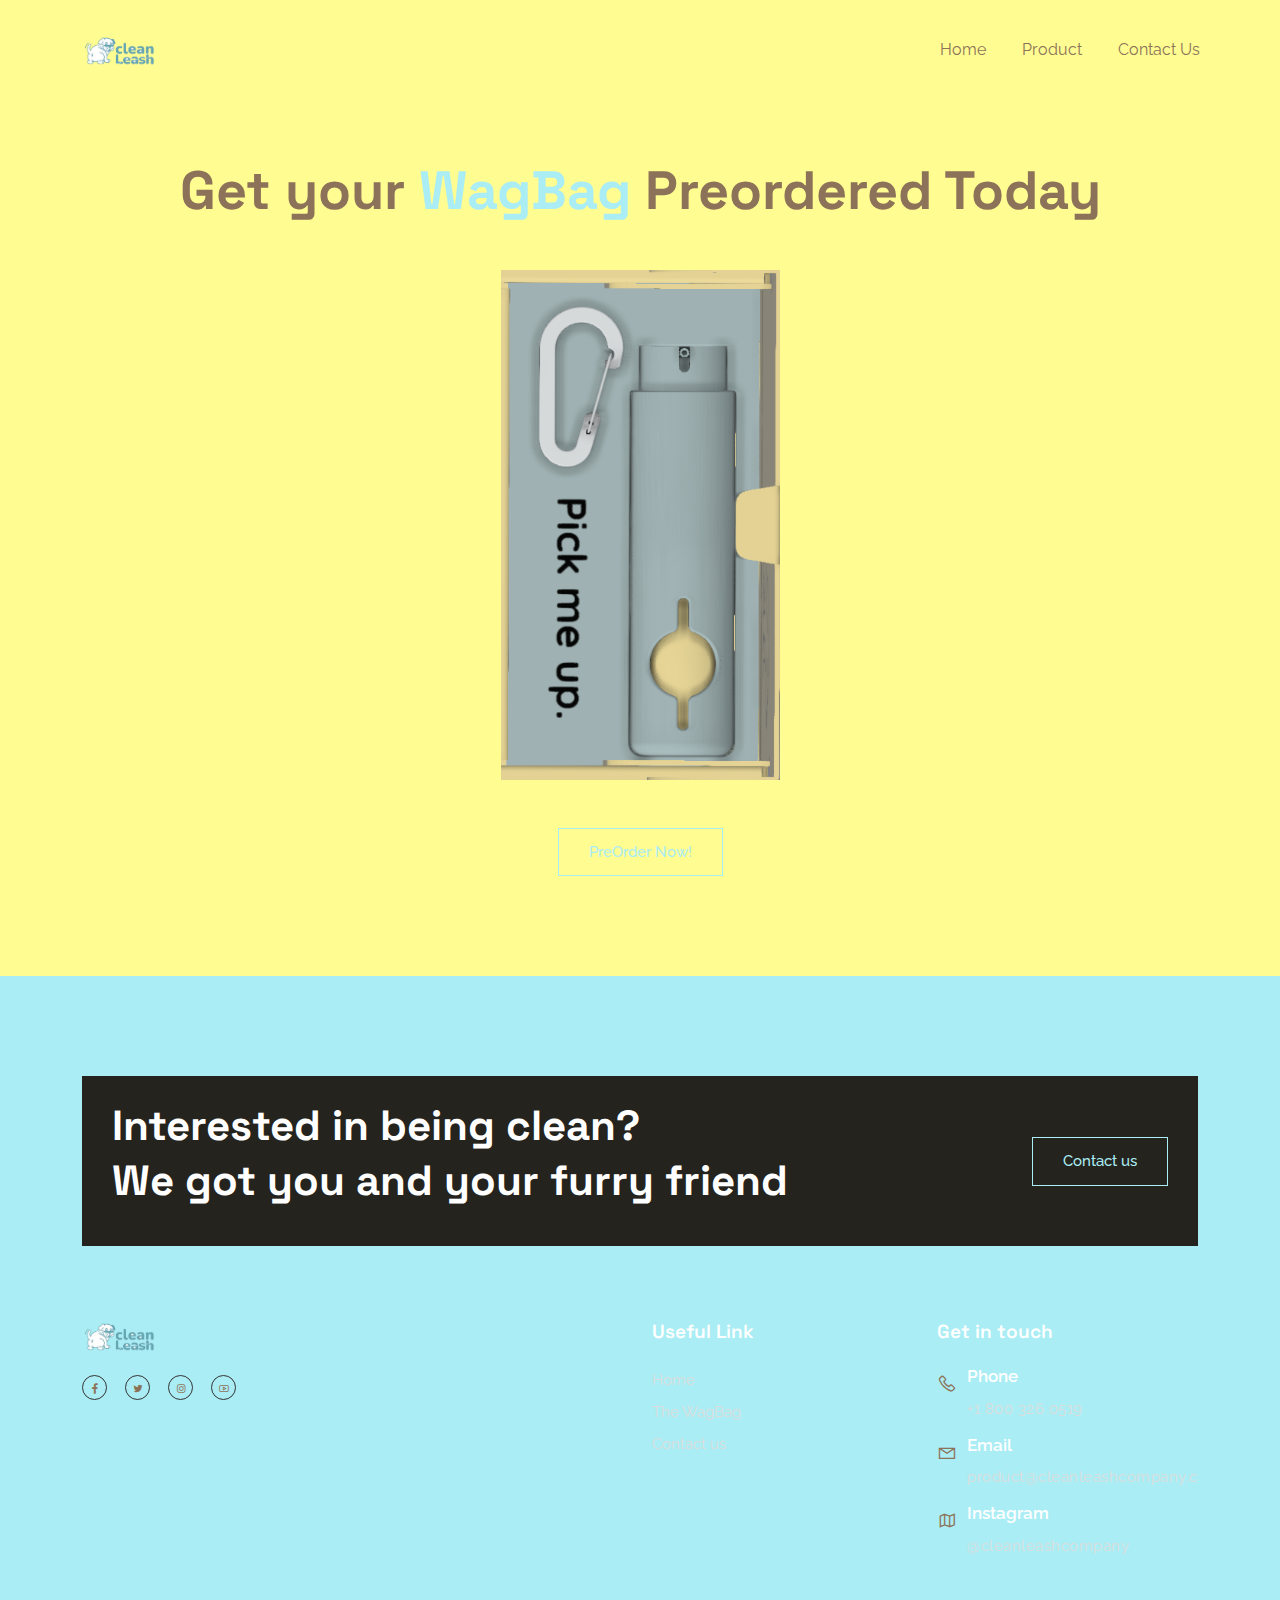
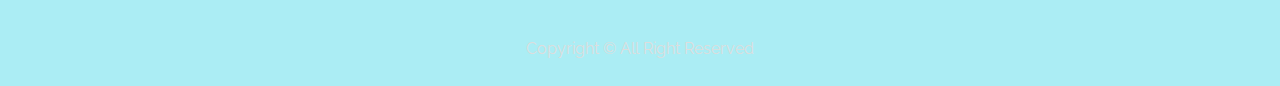
<file: product.html>
<!DOCTYPE html>
<html lang="zxx">
	<head>
		<meta charset="UTF-8">
		<meta name="viewport" content="width=device-width, initial-scale=1.0">
		<link rel="shortcut icon" href="img/favicon.ico">
		<title>Clean Leash Company</title>
		<link rel="stylesheet" href="css/bootstrap.min.css">
		<link rel="stylesheet" href="css/line-awesome.min.css">
		<link rel="stylesheet" href="css/magnific-popup.css">
		<link rel="stylesheet" href="css/swiper.min.css">
		<link rel="stylesheet" href="css/style.css">
	</head>
	<body>
		
		<!-- loader -->
		<div class="loader">
            <div class="loading">
              <div class="spinner-grow aloader" role="status">
                    <span class="sr-only"></span>
              </div>
          </div>
      </div>
      <!-- end loader -->


      <!-- navbar -->
      <div id="navbar" class="navbar navbar-expand-lg">
          <div class="container">
              <a href="index.html" class="navbar-brand"><img src="img/logo.png" alt=""></a>
              <button class="navbar-toggler" type="button" data-bs-toggle="collapse" data-bs-target="#navbarSupportedContent" aria-controls="navbarSupportedContent" aria-expanded="false" aria-label="Toggle navigation">
                  <i class="la la-bars"></i>
              </button>

              <div class="collapse navbar-collapse" id="navbarSupportedContent">
                  <ul class="navbar-nav ms-auto">
                      <li class="nav-item"><a class="nav-link" href="index.html">Home</a></li>
                      <li class="nav-item"><a class="nav-link" href="#">Product</a></li>
                      <li class="nav-item"><a class="nav-link" href="contact.html">Contact Us</a></li>
                  </ul>
              </div>
          </div>
      </div>
      <!-- end navbar -->


      <!-- intro -->
      <div id="home" class="intro">
          <div class="container">
              <div class="row align-items-center">
                  <div class="col-md-12" style="text-align: center; display: flex; flex-direction: column; align-items: center;">
                      <div class="content">
                        <h1>Get your <span>WagBag</span> Preordered Today</h1>
                        <br><br>
                      </div>
                      <img src="img/bottle2.png" alt="" style="width: 25%; display: block; margin: 0 auto;">
                      <br><br>
                      <button class="button product-page-button" onclick="window.location.href='shop.html'">PreOrder Now!</button>
                  </div>
              </div>
          </div>
      </div>

        		<!-- footer -->
		<footer id="contact">
			<div class="container">
				<div class="box-content">
					<div class="row align-items-center">
						<div class="col-md-8">
							<h2>Interested in being clean? </h2>
							<h2>We got you and your furry friend</h2>
						</div>
						<div class="col-md">
							<div class="content-button">
								<button class="button">Contact us</button>
							</div>
						</div>
					</div>
				</div>
				<div class="row">
					<div class="col-md-6">
						<img src="img/logo.png" alt="">
						<ul class="social">
							<li><a href=""><i class="la la-facebook"></i></a></li>
							<li><a href=""><i class="la la-twitter"></i></a></li>
							<li><a href=""><i class="la la-instagram"></i></a></li>
							<li><a href=""><i class="la la-youtube"></i></a></li>
						</ul>
						<iframe src="https://www.google.com/maps/embed?pb=!1m18!1m12!1m3!1d387193.3059353029!2d-74.25986548248684!3d40.69714941932609!2m3!1f0!2f0!3f0!3m2!1i1024!2i768!4f13.1!3m3!1m2!1s0x89c24fa5d33f083b%3A0xc80b8f06e177fe62!2sKota%20New%20York%2C%20New%20York%2C%20Amerika%20Serikat!5e0!3m2!1sid!2sid!4v1639286790548!5m2!1sid!2sid" height="150" style="border:0;" allowfullscreen="" loading="lazy"></iframe>
					</div>
					<div class="col-md">
						<h6>Useful Link</h6>
						<ul class="link-footer">
							<li><a href="#home">Home</a></li>
							<li><a href="product.html">The WagBag</a></li>
							<li><a href="contact.html">Contact us</a></li>
						</ul>
					</div>
					<div class="col-md">
						<h6>Get in touch</h6>
						<div class="content">
							<div class="icon"><i class="la la-phone"></i></div>
							<div class="text">
								<span>Phone</span>
								<p>+1 800 326 0519 </p>
							</div>
						</div>
						<div class="content">
							<div class="icon"><i class="la la-envelope"></i></div>
							<div class="text">
								<span>Email</span>
								<p>product@cleanleashcompany.com </p>
							</div>
						</div>
						<div class="content">
							<div class="icon"><i class="la la-map"></i></div>
							<div class="text">
								<span>Instagram</span>
								<p> @cleanleashcompany </p>
							</div>
						</div>
					</div>
				</div>
				<div class="row">
					<div class="col">
						<div class="cp">
							<span>Copyright © All Right Reserved</span>
						</div>
					</div>
				</div>
			</div>
		</footer>
		<!-- end footer -->

		<!-- script -->
		<script src="js/jquery.min.js"></script>
		<script src="js/bootstrap.bundle.min.js"></script>
		<script src="js/magnific-popup.min.js"></script>
		<script src="js/swiper.min.js"></script>
		<script src="js/main.js"></script>
		
		
	</body>
</html>
</file>
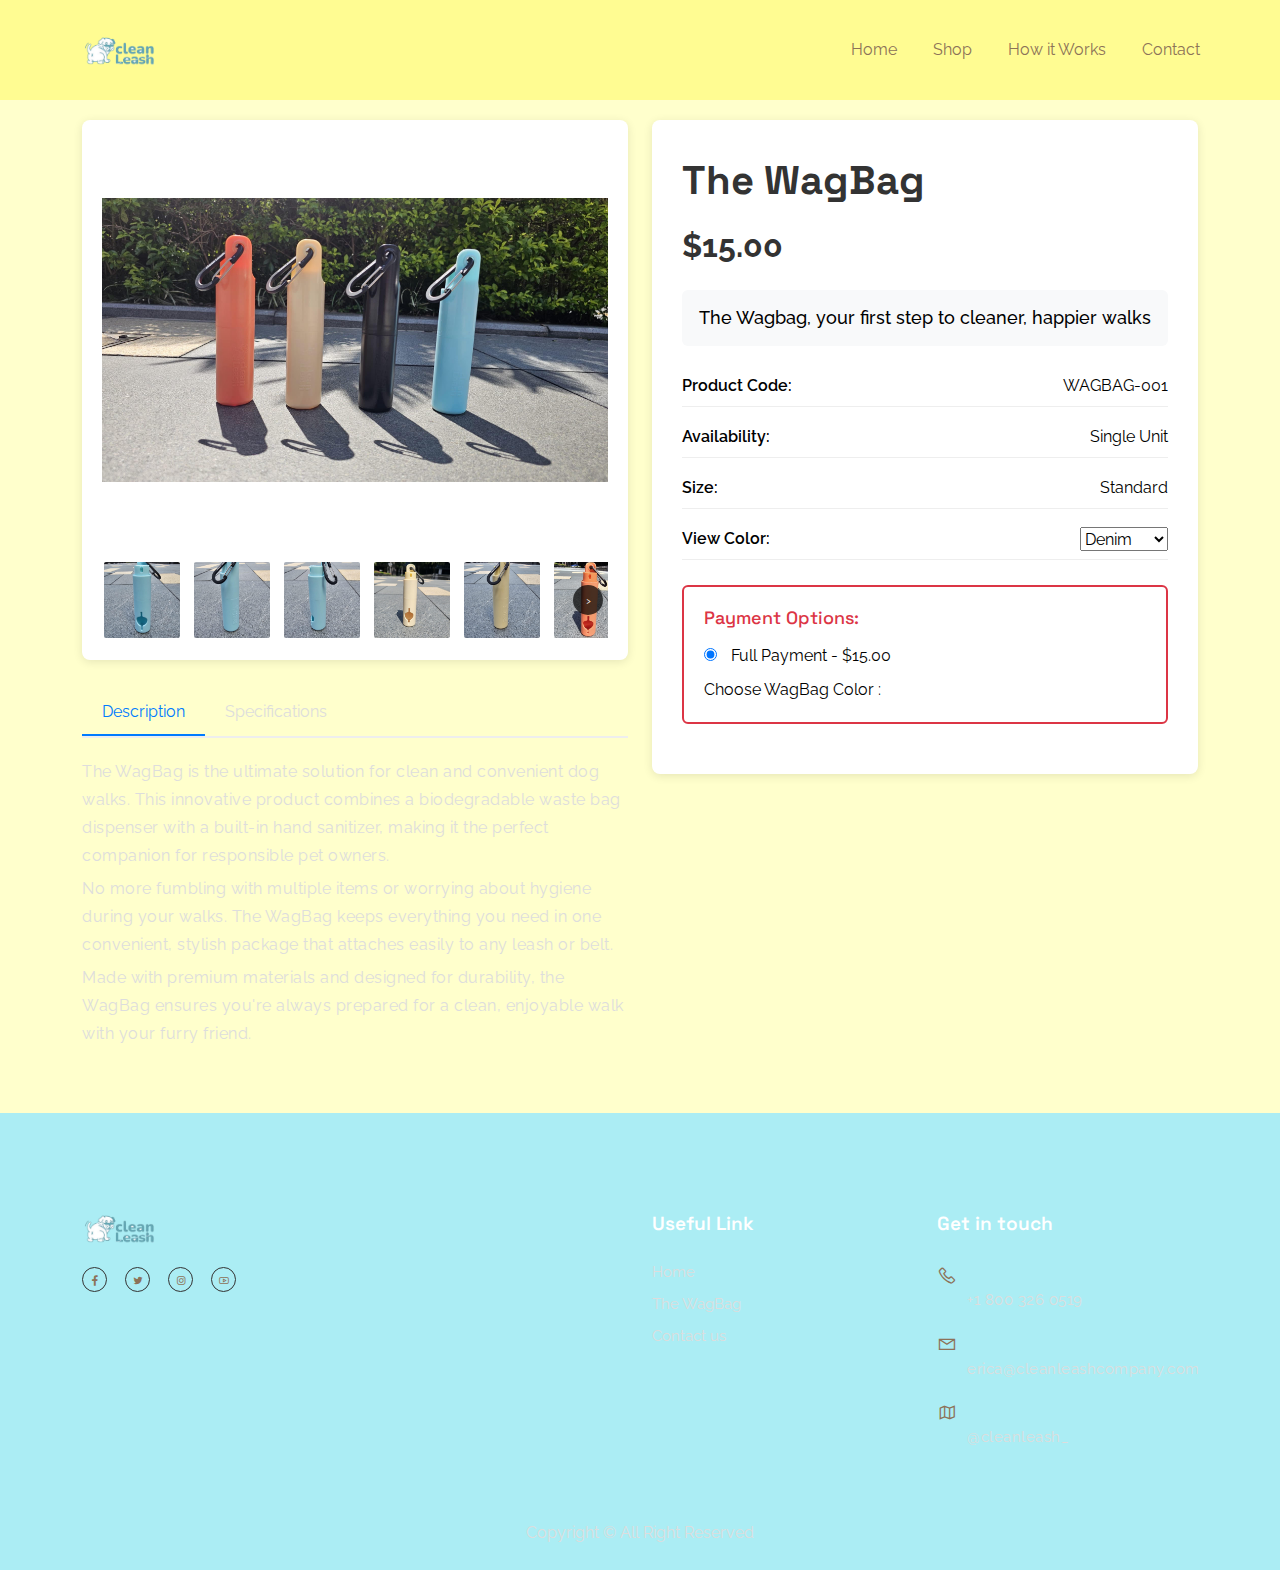
<file: shop.html>
<!DOCTYPE html>
<html lang="en">
	<head>
		<meta charset="UTF-8">
		<meta name="viewport" content="width=device-width, initial-scale=1.0">
		<!-- Google tag (gtag.js) -->
		<script async src="https://www.googletagmanager.com/gtag/js?id=G-SBNVG11JP6"></script>
		<script>
			window.dataLayer = window.dataLayer || [];
			function gtag(){dataLayer.push(arguments);}
			gtag('js', new Date());
			gtag('config', 'G-SBNVG11JP6');
		</script>
		<link rel="shortcut icon" href="img/favicon.ico">
		<title>The WagBag - Clean Leash Company</title>
		<link rel="stylesheet" href="css/bootstrap.min.css">
		<link rel="stylesheet" href="css/line-awesome.min.css">
		<link rel="stylesheet" href="css/magnific-popup.css">
		<link rel="stylesheet" href="css/swiper.min.css">
		<link rel="stylesheet" href="css/style.css">
		<style>
			.product-page {
				padding: 120px 0 60px 0;
				background-color: #ffffcc;
				min-height: 100vh;
			}
			.product-images {
				background: white;
				border-radius: 8px;
				padding: 20px;
				box-shadow: 0 2px 10px rgba(0,0,0,0.1);
			}
			.main-image {
				width: 100%;
				height: 400px;
				object-fit: contain;
				border-radius: 8px;
				margin-bottom: 20px;
			}
			.thumbnail-container {
				position: relative;
				width: 100%;
				overflow: hidden;
			}
			.thumbnail-images {
				display: flex;
				gap: 10px;
				transition: transform 0.3s ease;
				width: max-content;
			}
			.thumbnail {
				width: 80px;
				height: 80px;
				object-fit: cover;
				border-radius: 4px;
				cursor: pointer;
				border: 2px solid transparent;
				transition: border-color 0.3s;
				flex-shrink: 0;
			}
			.scroll-btn {
				position: absolute;
				top: 50%;
				transform: translateY(-50%);
				background: rgba(0, 0, 0, 0.7);
				color: white;
				border: none;
				border-radius: 50%;
				width: 30px;
				height: 30px;
				cursor: pointer;
				z-index: 10;
				display: flex;
				align-items: center;
				justify-content: center;
				font-size: 14px;
				transition: background-color 0.3s;
			}
			.scroll-btn:hover {
				background: rgba(0, 0, 0, 0.9);
			}
			.scroll-btn.prev {
				left: 5px;
			}
			.scroll-btn.next {
				right: 5px;
			}
			.scroll-btn.hidden {
				display: none;
			}
			.thumbnail:hover, .thumbnail.active {
				border-color: #007bff;
			}
			.product-details {
				background: white;
				border-radius: 8px;
				padding: 30px;
				box-shadow: 0 2px 10px rgba(0,0,0,0.1);
				height: fit-content;
			}
			.product-title {
				font-size: 2.5rem;
				font-weight: bold;
				margin-bottom: 10px;
				color: #333;
			}
			.preorder-badge {
				background: #ffffcc;
				color: #000;
				padding: 5px 15px;
				border-radius: 4px;
				font-weight: bold;
				font-size: 0.9rem;
				display: inline-block;
				margin-bottom: 15px;
				transform: rotate(-2deg);
			}
			.price {
				font-size: 2rem;
				font-weight: bold;
				color: #333;
				margin-bottom: 20px;
			}
			.original-price {
				text-decoration: line-through;
				color: #999;
				font-size: 1.2rem;
				margin-right: 10px;
			}
			.financing-options {
				background: #f8f9fa;
				padding: 15px;
				border-radius: 6px;
				margin-bottom: 20px;
			}
			.financing-option {
				margin-bottom: 10px;
				font-size: 0.9rem;
			}
			.product-info {
				margin-bottom: 25px;
			}
			.info-row {
				display: flex;
				justify-content: space-between;
				margin-bottom: 10px;
				padding: 8px 0;
				border-bottom: 1px solid #eee;
			}
			.info-label {
				font-weight: 600;
				color: #000;
			}
			.info-value {
				color: #000;
			}
			.color-selector {
				border: 1px solid #ddd;
				border-radius: 4px;
				padding: 4px 8px;
				background: white;
				color: #000;
				font-size: 0.9rem;
				cursor: pointer;
				min-width: 120px;
			}
			.color-selector:focus {
				outline: none;
				border-color: #007bff;
				box-shadow: 0 0 0 2px rgba(0, 123, 255, 0.25);
			}
			
			/* Footer contact info styling */
			footer .content .text span {
				color: #abedf4 !important;
			}
			.size-selector {
				display: flex;
				gap: 10px;
				margin-bottom: 20px;
			}
			.size-option {
				padding: 8px 16px;
				border: 2px solid #ddd;
				border-radius: 4px;
				cursor: pointer;
				transition: all 0.3s;
			}
			.size-option:hover, .size-option.selected {
				border-color: #007bff;
				background-color: #007bff;
				color: white;
			}
			.payment-options {
				border: 2px solid #dc3545;
				border-radius: 6px;
				padding: 20px;
				margin-bottom: 20px;
				background: #fff;
			}
			.payment-option {
				margin-bottom: 10px;
			}
			.payment-option input[type="radio"] {
				margin-right: 10px;
			}
			.checkout-btn {
				width: 100%;
				background: #000;
				color: #ffc107;
				border: none;
				padding: 15px;
				font-size: 1.2rem;
				font-weight: bold;
				border-radius: 6px;
				cursor: pointer;
				transition: background-color 0.3s;
			}
			.checkout-btn:hover {
				background: #333;
			}
			.special-order-notice {
				background: #dc3545;
				color: white;
				padding: 10px;
				border-radius: 4px;
				margin-top: 15px;
				font-size: 0.9rem;
			}
			.special-order-notice i {
				margin-right: 8px;
			}
			.product-description {
				margin-top: 30px;
			}
			.description-tabs {
				display: flex;
				border-bottom: 2px solid #eee;
				margin-bottom: 20px;
			}
			.tab {
				padding: 10px 20px;
				cursor: pointer;
				border-bottom: 2px solid transparent;
				transition: border-color 0.3s;
			}
			.tab.active {
				border-bottom-color: #007bff;
				color: #007bff;
			}
			.tab-content {
				display: none;
			}
			.tab-content.active {
				display: block;
			}
			.specs-list {
				list-style: none;
				padding: 0;
			}
			.specs-list li {
				padding: 8px 0;
				border-bottom: 1px solid #eee;
				color: #000;
			}
			.specs-list li:last-child {
				border-bottom: none;
			}
			.quantity-selector {
				display: flex;
				align-items: center;
				gap: 10px;
				margin-bottom: 20px;
			}
			.quantity-btn {
				width: 40px;
				height: 40px;
				border: 1px solid #ddd;
				background: white;
				border-radius: 4px;
				cursor: pointer;
				font-size: 1.2rem;
			}
			.quantity-input {
				width: 60px;
				height: 40px;
				text-align: center;
				border: 1px solid #ddd;
				border-radius: 4px;
			}
			
			/* Mobile hamburger icon styling */
			.navbar-toggler {
				border: none;
				padding: 0;
			}
			
			.navbar-toggler:focus {
				box-shadow: none;
			}
			
			.navbar-toggler .la {
				color: #000 !important;
				font-size: 1.5rem;
			}
			
			/* Mobile-specific fixes for Shopify Buy Button */
			@media (max-width: 767px) {
				/* Target Shopify Buy Button on mobile */
				#product-component-1759175795788 button,
				#product-component-1759175795788 .shopify-buy__btn,
				.shopify-buy__btn,
				#product-component-1759175795788 button span,
				#product-component-1759175795788 .shopify-buy__btn span {
					padding-left: 15px !important;
					padding-right: 15px !important;
					white-space: nowrap !important;
					font-size: 1rem !important;
					min-width: auto !important;
					width: 100% !important;
					text-overflow: clip !important;
					overflow: visible !important;
					text-align: center !important;
				}
				
				/* Ensure button text container shows full text */
				#product-component-1759175795788 button *,
				#product-component-1759175795788 .shopify-buy__btn * {
					white-space: nowrap !important;
					text-overflow: clip !important;
					overflow: visible !important;
				}
				
				/* Prevent ellipsis on button text */
				#product-component-1759175795788 button::after,
				#product-component-1759175795788 .shopify-buy__btn::after {
					display: none !important;
				}
				
				/* Target any text elements inside the button */
				#product-component-1759175795788 .shopify-buy__btn__content,
				#product-component-1759175795788 button .shopify-buy__btn__content {
					overflow: visible !important;
					text-overflow: clip !important;
					white-space: nowrap !important;
					max-width: none !important;
				}
			}
			
			@media (max-width: 575px) {
				#product-component-1759175795788 button,
				#product-component-1759175795788 .shopify-buy__btn,
				.shopify-buy__btn,
				#product-component-1759175795788 button span,
				#product-component-1759175795788 .shopify-buy__btn span {
					padding-left: 12px !important;
					padding-right: 12px !important;
					font-size: 0.95rem !important;
					text-overflow: clip !important;
					overflow: visible !important;
				}
			}
		</style>
		
		<!-- Shopify Buy Button Script -->
		<script type="text/javascript">
		/*<![CDATA[*/
		(function () {
		  var scriptURL = 'https://sdks.shopifycdn.com/buy-button/latest/buy-button-storefront.min.js';
		  if (window.ShopifyBuy) {
			if (window.ShopifyBuy.UI) {
			  ShopifyBuyInit();
			} else {
			  loadScript();
			}
		  } else {
			loadScript();
		  }
		  function loadScript() {
			var script = document.createElement('script');
			script.async = true;
			script.src = scriptURL;
			(document.getElementsByTagName('head')[0] || document.getElementsByTagName('body')[0]).appendChild(script);
			script.onload = ShopifyBuyInit;
		  }
		  function ShopifyBuyInit() {
			var client = ShopifyBuy.buildClient({
			  domain: '2fwf0e-wp.myshopify.com',
			  storefrontAccessToken: '2ca1bcc28daddce5c28c6e860d12bf01',
			});
			ShopifyBuy.UI.onReady(client).then(function (ui) {
				const productComponent = ui.createComponent('product', {
					id: '10385160372529',
					node: document.getElementById('product-component-1759175795788'),
					moneyFormat: '%24%7B%7Bamount%7D%7D',
					options: {
						"product": {
							"styles": {
								"product": {
									"@media (min-width: 601px)": {
										"max-width": "calc(25% - 20px)",
										"margin-left": "20px",
										"margin-bottom": "50px"
									}
								},
								"button": {
									"color": "#fffb83",
									":hover": {
										"color": "#fffb83",
										"background-color": "#000000"
									},
									"background-color": "#000000",
									":focus": {
										"background-color": "#000000"
									},
									"border-radius": "39px",
									"padding-left": "100px",
									"padding-right": "100px",
									"@media (max-width: 767px)": {
										"padding-left": "15px",
										"padding-right": "15px",
										"width": "100%",
										"white-space": "nowrap",
										"text-overflow": "clip",
										"overflow": "visible",
										"min-width": "auto"
									}
								}
							},
							"contents": {
								"img": false,
								"title": false,
								"price": false
							},
							"text": {
								"button": "Add to Cart"
							}
						}
					}
				});

				// Listen for variant change events
				productComponent.on('variant:change', function(event) {
					const selectedVariant = event.variant;
					if (selectedVariant) {
						const selectedColor = selectedVariant.optionValues.find(option => option.name === 'Color').value;
						updateSelectedColorText(selectedColor);

						// Update product images based on selected variant
						const imageUrls = selectedVariant.images.map(image => image.src);
						updateProductImages(imageUrls);
					}
				});
			});
		  }
		})();
		/*]]>*/
		</script>
	</head>
	<body>
		
		<!-- loader -->
		<div class="loader">
            <div class="loading">
              <div class="spinner-grow aloader" role="status">
                    <span class="sr-only"></span>
              </div>
          </div>
      </div>
      <!-- end loader -->

      <!-- navbar -->
      <div id="navbar" class="navbar navbar-expand-lg">
          <div class="container">
              <a href="index.html" class="navbar-brand"><img src="img/logo.png" alt=""></a>
              <button class="navbar-toggler" type="button" data-bs-toggle="collapse" data-bs-target="#navbarSupportedContent" aria-controls="navbarSupportedContent" aria-expanded="false" aria-label="Toggle navigation">
                  <i class="la la-bars"></i>
              </button>

              <div class="collapse navbar-collapse" id="navbarSupportedContent">
                  <ul class="navbar-nav ms-auto">
                      <li class="nav-item"><a class="nav-link" href="index.html">Home</a></li>
                      <li class="nav-item"><a class="nav-link" href="shop.html">Shop</a></li>
                      <li class="nav-item"><a class="nav-link" href="how-it-works.html">How it Works</a></li>
                      <li class="nav-item"><a class="nav-link" href="contact.html">Contact</a></li>
                  </ul>
              </div>
          </div>
      </div>
      <!-- end navbar -->

      <!-- Product Page -->
      <div class="product-page">
          <div class="container">
              <div class="row">
                  <!-- Product Images -->
                  <div class="col-md-6">
                      <div class="product-images">
                                                     <img src="img/all1.jpg" alt="WagBag Bottle" class="main-image" id="mainImage">
                           <div class="thumbnail-container">
                               <button class="scroll-btn prev" onclick="scrollThumbnails('prev')" id="prevBtn">‹</button>
                               <div class="thumbnail-images" id="thumbnailContainer">
                                   <img src="img/blue1.jpg" alt="WagBag Product View 1" class="thumbnail" onclick="changeImage('img/blue1.jpg')">
                                   <img src="img/blue2.jpg" alt="WagBag Product View 2" class="thumbnail" onclick="changeImage('img/blue2.jpg')">
                                   <img src="img/blue3.jpg" alt="WagBag Product View 3" class="thumbnail" onclick="changeImage('img/blue3.jpg')">
                                   <img src="img/sandbox1.jpg" alt="WagBag Product View 4" class="thumbnail" onclick="changeImage('img/sandbox1.jpg')">
                                   <img src="img/sandbox2.jpg" alt="WagBag Product View 5" class="thumbnail" onclick="changeImage('img/sandbox2.jpg')">
								   <img src="img/papaya1.jpg" alt="WagBag Product View 6" class="thumbnail" onclick="changeImage('img/papaya1.jpg')">
                                   <img src="img/papaya2.jpg" alt="WagBag Product View 7" class="thumbnail" onclick="changeImage('img/papaya2.jpg')">
                                   <img src="img/papaya3.jpg" alt="WagBag Product View 8" class="thumbnail" onclick="changeImage('img/papaya3.jpg')">
                                   <img src="img/onyx1.jpg" alt="WagBag Product View 9" class="thumbnail" onclick="changeImage('img/onyx1.jpg')">
                                   <img src="img/onyx2.jpg" alt="WagBag Product View 10" class="thumbnail" onclick="changeImage('img/onyx2.jpg')">
								   <img src="img/onyx3.jpg" alt="WagBag Product View 11" class="thumbnail" onclick="changeImage('img/onyx3.jpg')">
                               </div>
                               <button class="scroll-btn next" onclick="scrollThumbnails('next')" id="nextBtn">›</button>
                           </div>
                      </div>
                      
                      <!-- Product Description Tabs -->
                      <div class="product-description" style="margin-top: 30px;">
                          <div class="description-tabs">
                              <div class="tab active" onclick="showTab('description')">Description</div>
                              <div class="tab" onclick="showTab('specifications')">Specifications</div>
                          </div>
                          
                          <div id="description" class="tab-content active">
                              <p>The WagBag is the ultimate solution for clean and convenient dog walks. This innovative product combines a biodegradable waste bag dispenser with a built-in hand sanitizer, making it the perfect companion for responsible pet owners.</p>
                              <p>No more fumbling with multiple items or worrying about hygiene during your walks. The WagBag keeps everything you need in one convenient, stylish package that attaches easily to any leash or belt.</p>
                              <p>Made with premium materials and designed for durability, the WagBag ensures you're always prepared for a clean, enjoyable walk with your furry friend.</p>
                          </div>

                          <div id="specifications" class="tab-content">
                              <ul class="specs-list">
                                  <li><strong>Material:</strong> Polycarbonate</li>
                                  <li><strong>Dog Bags:</strong> Fits a standard dog bag roll</li>
                                  <li><strong>Sanitizer Size:</strong> 50ml</li>
                                  <li><strong>Dimensions:</strong> <TBD></li>
                                  <li><strong>Weight:</strong> <TBD></li>
                              </ul>
                          </div>
                      </div>
                  </div>

                  <!-- Product Details -->
                  <div class="col-md-6">
                      <div class="product-details">
                          <h1 class="product-title">The WagBag</h1>
                                                     <div class="price">
                               <span>$15.00</span>
                           </div>

                                                     <!-- Tagline -->
                           <div class="financing-options">
                               <div class="financing-option" style="color: #000; font-size: 1.1rem; font-weight: 500; text-align: center; margin-bottom: 0;">
                                   The Wagbag, your first step to cleaner, happier walks
                               </div>
                           </div>

                                                     <!-- Product Information -->
                           <div class="product-info">
                               <div class="info-row">
                                   <span class="info-label">Product Code:</span>
                                   <span class="info-value">WAGBAG-001</span>
                               </div>
                               <div class="info-row">
                                   <span class="info-label">Availability:</span>
                                   <span class="info-value">Single Unit</span>
                               </div>
                               <div class="info-row">
                                   <span class="info-label">Size:</span>
                                   <span class="info-value">Standard</span>
                               </div>
                               <!-- Add color selection dropdown -->
                               <div class="info-row">
                                   <span class="info-label">View Color:</span>
                                   <select id="colorSelect" onchange="updateColor(this.value)">
                                       <option value="Denim">Denim</option>
                                       <option value="Onyx">Onyx</option>
                                       <option value="Papaya">Papaya</option>
                                       <option value="Sand Bucket">Sandbox</option>
                                   </select>
                               </div>
                           </div>

                          <!-- Payment Options -->
                          <div class="payment-options">
                              <h6 style="margin-bottom: 15px; color: #dc3545;">Payment Options:</h6>
                              <div class="payment-option">
                                  <input type="radio" id="full-payment" name="payment" value="full" checked>
                                  <label style="color: black;"for="full-payment">Full Payment - $15.00</label>
                              </div>
							  <label style="color: black;">Choose WagBag Color :</label>
                                                        <!-- Shopify Buy Button -->
                          <div id='product-component-1759175795788'></div>
                          
                  </div>
              </div>
            </div>
      </div>
          </div>
                </div>


    		<!-- footer -->
		<footer id="contact">
			<div class="container">
				<div class="row">
					<div class="col-md-6">
						<img src="img/logo.png" alt="">
						<ul class="social">
							<li><a href=""><i class="la la-facebook"></i></a></li>
							<li><a href=""><i class="la la-twitter"></i></a></li>
							<li><a href="https://www.instagram.com/cleanleash_/?hl=am-et"><i class="la la-instagram"></i></a></li>
							<li><a href=""><i class="la la-youtube"></i></a></li>
						</ul>
					</div>
					<div class="col-md">
						<h6>Useful Link</h6>
						<ul class="link-footer">
							<li><a href="#home">Home</a></li>
							<li><a href="shop.html">The WagBag</a></li>
							<li><a href="contact.html">Contact us</a></li>
						</ul>
					</div>
					<div class="col-md">
						<h6>Get in touch</h6>
						<div class="content">
							<div class="icon"><i class="la la-phone"></i></div>
							<div class="text">
								<span>Phone</span>
								<p>+1 800 326 0519 </p>
							</div>
						</div>
						<div class="content">
							<div class="icon"><i class="la la-envelope"></i></div>
							<div class="text">
								<span>Email</span>
								<p>erica@cleanleashcompany.com </p>
							</div>
						</div>
						<div class="content">
							<div class="icon"><i class="la la-map"></i></div>
							<div class="text">
								<a href="https://www.instagram.com/cleanleash_/?hl=am-et" style="text-decoration: none; color: inherit;"><span>Instagram</span></a>
								<a href="https://www.instagram.com/cleanleash_/?hl=am-et" style="text-decoration: none; color: inherit;"><p> @cleanleash_ </p></a>
							</div>
						</div>
					</div>
				</div>
				<div class="row">
					<div class="col">
						<div class="cp">
							<span>Copyright © All Right Reserved</span>
						</div>
					</div>
				</div>
			</div>
		</footer>
		<!-- end footer -->

		<!-- script -->
		<script src="js/jquery.min.js"></script>
		<script src="js/bootstrap.bundle.min.js"></script>
		<script src="js/magnific-popup.min.js"></script>
		<script src="js/swiper.min.js"></script>
		<script src="js/main.js"></script>
		
		<script>
			// Image gallery functionality
			let currentScrollPosition = 0;
			const thumbnailsPerView = 4; // Number of thumbnails visible at once
			
			function changeImage(src) {
				document.getElementById('mainImage').src = src;
				// Update active thumbnail
				document.querySelectorAll('.thumbnail').forEach(thumb => {
					thumb.classList.remove('active');
				});
				event.target.classList.add('active');
			}
			
			function scrollThumbnails(direction) {
				const container = document.getElementById('thumbnailContainer');
				const thumbnails = container.querySelectorAll('.thumbnail');
				const totalThumbnails = thumbnails.length;
				const maxScroll = Math.max(0, totalThumbnails - thumbnailsPerView);
				
				if (direction === 'next' && currentScrollPosition < maxScroll) {
					currentScrollPosition++;
				} else if (direction === 'prev' && currentScrollPosition > 0) {
					currentScrollPosition--;
				}
				
				// Calculate scroll position
				const scrollAmount = currentScrollPosition * (90 + 10); // thumbnail width + gap
				container.style.transform = `translateX(-${scrollAmount}px)`;
				
				// Update button visibility
				updateScrollButtons();
			}
			
			function updateScrollButtons() {
				const prevBtn = document.getElementById('prevBtn');
				const nextBtn = document.getElementById('nextBtn');
				const thumbnails = document.querySelectorAll('.thumbnail');
				const totalThumbnails = thumbnails.length;
				const maxScroll = Math.max(0, totalThumbnails - thumbnailsPerView);
				
				prevBtn.classList.toggle('hidden', currentScrollPosition === 0);
				nextBtn.classList.toggle('hidden', currentScrollPosition >= maxScroll);
			}
			
			// Initialize scroll buttons on page load
			document.addEventListener('DOMContentLoaded', function() {
				updateScrollButtons();
				// Initialize with default color images
				updateColor();
			});
			
			// Color selection functionality
			function updateColor(selectedColor) {
				console.log('Selected color:', selectedColor);
				
				// Define image sets for each color
				const imageSets = {
					'Denim': ['img/all2.jpg', 'img/blue2.jpg', 'img/blue3.jpg', 'img/all1.jpg'],
					'Onyx': ['img/all2.jpg', 'img/onyx1.jpg', 'img/onyx2.jpg', 'img/onyx3.jpg', 'img/all1.jpg'],
					'Papaya': ['img/all2.jpg', 'img/papaya1.jpg', 'img/papaya2.jpg', 'img/papaya3.jpg', 'img/all1.jpg'],
					'Sand Bucket': ['img/all2.jpg', 'img/sandbox1.jpg', 'img/sandbox2.jpg', 'img/sandbox3.jpg', 'img/all1.jpg']
				};
				
				// Get the image set for the selected color
				const selectedImages = imageSets[selectedColor];
				if (!selectedImages) return;
				
				// Update main image
				const mainImage = document.getElementById('mainImage');
				mainImage.src = selectedImages[0];
				
				// Update thumbnails
				const thumbnailContainer = document.getElementById('thumbnailContainer');
				thumbnailContainer.innerHTML = '';
				
				selectedImages.forEach((imageSrc, index) => {
					const thumbnail = document.createElement('img');
					thumbnail.src = imageSrc;
					thumbnail.alt = `WagBag ${selectedColor} View ${index + 1}`;
					thumbnail.className = index === 0 ? 'thumbnail active' : 'thumbnail';
					thumbnail.onclick = function() {
						changeImage(imageSrc);
						// Update active thumbnail
						document.querySelectorAll('.thumbnail').forEach(thumb => thumb.classList.remove('active'));
						this.classList.add('active');
					};
					thumbnailContainer.appendChild(thumbnail);
				});
				
				// Reset scroll position
				currentScrollPosition = 0;
				updateScrollButtons();

				// Update Shopify Buy Button component
				const shopifyComponent = document.getElementById('product-component-1759175795788');
				if (shopifyComponent) {
					// Assuming the Shopify component can be updated with a new color or option
					// This part may need to be adjusted based on how Shopify handles options
					ShopifyBuy.UI.onReady(client).then(function (ui) {
						ui.createComponent('product', {
							id: '10385160372529',
							node: shopifyComponent,
							moneyFormat: '%24%7B%7Bamount%7D%7D',
							options: {
								"product": {
									"styles": {
										"product": {
											"@media (min-width: 601px)": {
												"max-width": "calc(25% - 20px)",
												"margin-left": "20px",
												"margin-bottom": "50px"
											}
										},
										"button": {
											"color": "#fffb83",
											":hover": {
												"color": "#fffb83",
												"background-color": "#000000"
											},
											"background-color": "#000000",
											":focus": {
												"background-color": "#000000"
											},
											"border-radius": "39px",
											"padding-left": "100px",
											"padding-right": "100px",
											"@media (max-width: 767px)": {
												"padding-left": "15px",
												"padding-right": "15px",
												"width": "100%",
												"white-space": "nowrap",
												"text-overflow": "clip",
												"overflow": "visible",
												"min-width": "auto"
											}
										}
									},
									"contents": {
										"img": false,
										"title": false,
										"price": false
									},
									"text": {
										"button": "Pre-Order Now!"
									},
									"variantId": getVariantIdForColor(selectedColor) // Function to map color to variant ID
								}
							}
						});
					});
				}
			}

			// Function to map color to Shopify variant ID
			function getVariantIdForColor(color) {
				const variantMap = {
					'Onyx': 'VARIANT_ID_FOR_ONYX',
					'Denim': 'VARIANT_ID_FOR_DENIM',
					'Papaya': 'VARIANT_ID_FOR_PAPAYA',
					'Sand Bucket': 'VARIANT_ID_FOR_SAND_BUCKET'
				};
				return variantMap[color];
			}

			// Quantity selector functionality
			function changeQuantity(delta) {
				const input = document.getElementById('quantity');
				const newValue = Math.max(1, Math.min(10, parseInt(input.value) + delta));
				input.value = newValue;
				// Update modal quantity
				document.getElementById('modalQuantity').value = newValue;
			}

			// Tab functionality
			function showTab(tabName) {
				// Hide all tab contents
				document.querySelectorAll('.tab-content').forEach(content => {
					content.classList.remove('active');
				});
				// Remove active class from all tabs
				document.querySelectorAll('.tab').forEach(tab => {
					tab.classList.remove('active');
				});
				
				// Show selected tab content
				document.getElementById(tabName).classList.add('active');
				// Add active class to clicked tab
				event.target.classList.add('active');
			}

			// Preorder modal functionality
			function openPreorderModal() {
				const modal = new bootstrap.Modal(document.getElementById('preorderModal'));
				modal.show();
			}

			// Update modal quantity when main quantity changes
			document.getElementById('quantity').addEventListener('change', function() {
				document.getElementById('modalQuantity').value = this.value;
			});

			// Form submission handling
			document.getElementById('preorderForm').addEventListener('submit', function(e) {
				e.preventDefault();
				
				// Add form data
				const formData = new FormData(this);
				formData.append('product', 'The WagBag');
				formData.append('payment_type', document.querySelector('input[name="payment"]:checked').value);
				formData.append('selected_color', document.getElementById('colorSelect').value);
				
				// Submit form
				fetch(this.action, {
					method: 'POST',
					body: formData,
					headers: {
						'Accept': 'application/json'
					}
				})
				.then(response => response.json())
				.then(data => {
					if (data.ok) {
						alert('Thank you for your pre-order! We\'ll be in touch soon.');
						bootstrap.Modal.getInstance(document.getElementById('preorderModal')).hide();
						this.reset();
					} else {
						alert('There was an error submitting your pre-order. Please try again.');
					}
				})
				.catch(error => {
					console.error('Error:', error);
					alert('There was an error submitting your pre-order. Please try again.');
				});
			});

			// Update the selected color text based on Shopify selection
			function updateSelectedColorText(color) {
				const selectedColorText = document.getElementById('selectedColorText');
				selectedColorText.textContent = color;
			}

			// Function to update product images
			function updateProductImages(imageUrls) {
				const mainImage = document.getElementById('mainImage');
				const thumbnailContainer = document.getElementById('thumbnailContainer');
				
				if (imageUrls.length > 0) {
					changeImage(imageUrls[0]); // Use changeImage function
				}
				
				thumbnailContainer.innerHTML = '';
				imageUrls.forEach((url, index) => {
					const thumbnail = document.createElement('img');
					thumbnail.src = url;
					thumbnail.alt = `Product Image ${index + 1}`;
					thumbnail.className = index === 0 ? 'thumbnail active' : 'thumbnail';
					thumbnail.onclick = function() {
						changeImage(url); // Use changeImage function
						document.querySelectorAll('.thumbnail').forEach(thumb => thumb.classList.remove('active'));
						this.classList.add('active');
					};
					thumbnailContainer.appendChild(thumbnail);
				});
			}

			// Example usage: Call this function when the Shopify Buy Button selection changes
			// updateSelectedColorText('Denim');
		</script>
		
	</body>
</html>
</file>
<file: css/style.css>
/*
Items Name : Macal
Author : Ngetemplates
-------------------------------- */
/* ------------------------------
  Import Google Web Font
---------------------------------*/
@import url("https://fonts.googleapis.com/css2?family=Raleway:ital,wght@0,100;0,200;0,300;0,400;0,500;0,600;0,700;0,800;0,900;1,100;1,200;1,300;1,400;1,500;1,600;1,700;1,800;1,900&family=Space+Grotesk:wght@300;400;500;600;700&display=swap");
/* ------------------------------
  General
---------------------------------*/
body {
  margin: 0;
  padding: 0;
  font-size: 16px;
  font-family: 'Raleway', sans-serif;
  background: #fffc92;
  color: #ddd;
}

h1,
h2,
h3,
h4,
h5,
h6 {
  font-family: 'Space Grotesk', sans-serif;
  padding: 0;
  margin: 0;
  color: #8c7258;
}

h1 {
  font-size: 54px;
  line-height: 62px;
  font-weight: 700;
}

h2 {
  font-size: 42px;
  font-weight: 700;
  line-height: 40px;
  margin-bottom: 15px;
}

h3 {
  font-size: 24px;
}

h4 {
  font-size: 22px;
}

h5 {
  font-size: 22px;
  font-weight: 600;
  line-height: 46px;
  color: #fff;
}

h6 {
  font-size: 18px;
}

a {
  text-decoration: none;
  color: #464646;
}

a:hover {
  color: red;
}

p {
  margin: 5px 0;
  line-height: 28px;
  letter-spacing: 0.5px;
}

ul {
  padding: 0;
  margin: 0;
}

ul li {
  list-style: none;
}

img {
  width: 100%;
}

/* ------------------------------
  loader
---------------------------------*/
.loader {
  position: fixed;
  top: 0;
  left: 0;
  width: 100%;
  height: 100%;
  z-index: 9999;
  background-color: #1f1e1a;
}

.loader .loading {
  position: absolute;
  left: 50%;
  top: 50%;
  transform: translate(-50%, -50%);
}

.loader .loading .aloader {
  background: #8c7258;
}

/* ------------------------------
  button
---------------------------------*/
.button {
  padding: 12px 30px;
  background: transparent;
  color: #abedf4;
  font-size: 15px;
  font-weight: 500;
  border-radius: 0;
  border: 1px solid #abedf4;
}

.button:hover {
  background: #abedf4;
  color: #fff;
}

/* ------------------------------
  navbar
---------------------------------*/
.navbar {
  background: #fffc92;
  padding: 25px 0;
  position: fixed;
  width: 100%;
  z-index: 99;
}
.navbar img {
  height: 34px;
  width: auto;
}

.navbar .navbar-brand {
  font-weight: 700;
  font-size: 2.25rem;
  line-height: 2.5rem;
  font-family: 'Montserrat', sans-serif;
}

.navbar .navbar-brand span {
  color: red;
}

.navbar .navbar-brand:hover {
  color: #333333;
}

.navbar .navbar-toggler {
  padding: 0;
}

.navbar .navbar-toggler i {
  font-size: 35px;
  color: #fff;
}

.navbar .navbar-toggler:focus {
  box-shadow: none;
}

.navbar .navbar-collapse {
  position: relative;
  left: -8px;
}

.navbar .navbar-nav li {
  padding: 0 10px;
}

.navbar .navbar-nav li a {
  color: #8c7258;
}

.navbar .navbar-nav li a:hover {
  color: #fff;
}

.navbar .navbar-nav li .button {
  color: #fff;
  margin-top: -3px;
  display: inline-block;
  margin-right: -15px;
}

.navbar .show .button {
  margin-top: 20px !important;
}

.navbar-nav {
  position: relative;
  right: -28px;
}

.navbar-fixed {
  box-shadow: 0 2px 2px 0 rgba(0, 0, 0, 0), 0 1px 5px 0 rgba(106, 98, 68, 0.32), 0 3px 1px -2px rgba(134, 105, 38, 0.08);
}

/* ------------------------------
 	section-title
---------------------------------*/
.title h5 {
  color: red;
  margin-bottom: 10px;
}

.title h2 {
  margin-bottom: 50px;
}

/* ------------------------------
  intro
---------------------------------*/
.intro {
  padding: 160px 0 100px;
}
.intro h1 span {
  color: #abedf4;
}
.intro .button {
  margin-top: 20px;
}
.intro .img {
  margin-top: 80px;
}
.intro .content {
  text-align: center;
}
.intro .content h1 {
  text-align: center;
  width: auto;
  margin: 0;
}
.intro .content p {
  color: #8c7258;
  font-size: 20px;
}
.intro .button-container {
  text-align: center;
}
.intro .content .button-wrapper {
  text-align: center;
  margin-top: 20px;
}
.product-page-button {
  display: block !important;
  margin: 0 auto !important;
}

/* ------------------------------
  clients
---------------------------------*/
.clients {
  padding: 70px 0;
  background: #8c7258;
}

/* ------------------------------
  about
---------------------------------*/
.about {
  padding: 100px 0;
}
.about .content p {
  margin-bottom: 35px;
  color: #abedf4;
}
.about .content-right p {
  margin-top: 35px;
  color: #abedf4;
}

.about-info {
  text-align: center;
  background: #8c7258;
  padding: 50px 0;
}
.about-info .content i {
  font-size: 50px;
  color: #abedf4;
  margin-bottom: 12px;
}
.about-info .content h5,
.about-info .content p {
  color: #fff;
}
.about-info .content p {
  font-weight: 500;
  position: relative;
  top: -12px;
}
.about-info .content-b {
  margin-top: 30px;
}

/* ------------------------------
  features-section
---------------------------------*/
.features-section {
  background: #8c7258;
  padding: 100px 0;
}
.features-section .feature-item {
  padding: 20px;
}
.features-section .feature-item i {
  font-size: 60px;
  color: #abedf4;
  margin-bottom: 20px;
}
.features-section .feature-item h5 {
  color: #fff;
  font-size: 24px;
  margin-bottom: 10px;
}
.features-section .feature-item p {
  color: #fff;
  font-size: 16px;
  line-height: 24px;
}

/* ------------------------------
  display
---------------------------------*/
.display {
  padding: 100px 0;
}
.display .content {
  padding-right: 40px;
}
.display .content .button {
  margin-top: 30px;
}
.display .row-top {
  margin-bottom: 40px;
}
.display .img1 {
  margin-top: 40px;
}
.display .img4 {
  margin-top: -40px;
}
.display .content p {
  color: #8c7258;
}

/* ------------------------------
  testimonial
---------------------------------*/
.testimonial .swiper {
  background: #24231e;
}
.testimonial .swiper .content {
  text-align: center;
  padding: 32px 25%;
  color: #8c7258;
}
.testimonial .swiper .content span {
  font-weight: 600;
  font-size: 14px;
  position: relative;
  top: -12px;
  color: #aaa;
}
.testimonial .swiper .content h5 {
  font-size: 16px;
  color: #fff;
}

/* ------------------------------
  process
---------------------------------*/
.process {
  text-align: center;
  padding: 100px 0;
}
.process h2 {
  padding: 0 30%;
  margin-bottom: 35px;
  color: #abedf4;
}
.process .content {
  padding: 0 30px;
}
.process h1 {
  margin-bottom: 20px;
  color: #abedf4;
}
.process .content p {
  color: #abedf4;
}

/* ------------------------------
  footer
---------------------------------*/
footer {
  background: #abedf4;
  padding: 100px 0 25px;
}
footer iframe {
  width: 80%;
}
footer img {
  height: 34px;
  width: auto;
}
footer .box-content {
  background: #24231e;
  padding: 30px;
  margin-bottom: 75px;
}
footer .box-content h2 {
  color: #fff;
}
footer .box-content .content-button {
  text-align: right;
}
footer .social {
  margin-top: 20px;
  margin-bottom: 20px;
}
footer .social li {
  display: inline-block;
}
footer .social li i {
  border: 1px solid #333;
  height: 25px;
  width: 25px;
  text-align: center;
  line-height: 25px;
  border-radius: 50%;
  font-size: 12px;
  margin-right: 14px;
  color: #8c7258;
}
footer .social li i:hover {
  color: #fff;
}
footer h6 {
  margin-bottom: 20px;
  color: #fff;
  font-weight: 600;
  font-size: 19px;
}
footer .link-footer li {
  padding: 4px 0;
}
footer .link-footer li a {
  font-size: 15px;
  color: #ddd;
}
footer .link-footer li a:hover {
  color: #8c7258;
}
footer .content {
  position: relative;
  margin-bottom: 5px;
}
footer .content .icon {
  float: left;
  margin-right: 10px;
}
footer .content .icon i {
  color: #8c7258;
  font-size: 20px;
  margin-top: 10px;
}
footer .content .text {
  overflow: hidden;
}
footer .content .text span {
  font-size: 17px;
  font-weight: 600;
  color: #fff;
}
footer .content .text p {
  font-size: 15px;
  color: #ddd;
}
footer .cp {
  text-align: center;
  margin-top: 60px;
}

/* ------------------------------
  responsive
---------------------------------*/
@media (max-width: 991px) {
  .navbar-nav {
    right: 0;
    padding-top: 8px;
  }

  .testimonial .swiper .content {
    padding-left: 10%;
    padding-right: 10%;
  }

  .process .content {
    padding: 0 18px;
  }
  footer .social li i {
    border: 1px solid #333;
    height: 45px;
    width: 45px;
    text-align: center;
    line-height: 43px;
    border-radius: 50%;
    font-size: 26px;
    margin-right: 14px;
    color: #8c7258;
  }
}
@media (max-width: 767px) {
  .process h2 {
    padding: 0 25%;
  }
  .process .content {
    padding: 20px 0 0 0;
  }
  footer h6 {
    margin-top: 30px;
  }
  footer iframe {
    width: 100%;
  } 
}
@media (max-width: 575px) {
  .container {
     padding-left: 30px;
    padding-right: 30px;
  }
  .about img {
    margin-bottom: 30px;
  }

  .about-info .content-b {
    margin-top: 0;
  }

  .process h2 {
    padding: 0 6%;
  }

  footer .box-content .content-button {
    text-align: left;
  }

  footer h6 {
    margin-top: 30px;
  }
  footer iframe {
    width: 100%;
  }

  footer .social li i {
    margin-right: 8px;
  }
}
@media (max-width: 360px) {
  .container {
    padding-left: 20px;
    padding-right: 20px;
  }

  h1 {
    line-height: 55px;
    font-size: 45px;
  }
  .clients img {
    margin-bottom: 20px;
  }
}

.preorder-text {
  color: #abedf4;
}

.form-label {
  color: #abedf4;
}

.container h2 {
  color: #abedf4;
}

.form-control-custom-width {
  width: 33.33% !important;
  margin: 0 auto !important;
}
</file>
<file: css/line-awesome.min.css>
.la,.lab,.lad,.lal,.lar,.las{-moz-osx-font-smoothing:grayscale;-webkit-font-smoothing:antialiased;display:inline-block;font-style:normal;font-variant:normal;text-rendering:auto;line-height:1}.la-lg{font-size:1.33333em;line-height:.75em;vertical-align:-.0667em}.la-xs{font-size:.75em}.la-sm{font-size:.875em}.la-1x{font-size:1em}.la-2x{font-size:2em}.la-3x{font-size:3em}.la-4x{font-size:4em}.la-5x{font-size:5em}.la-6x{font-size:6em}.la-7x{font-size:7em}.la-8x{font-size:8em}.la-9x{font-size:9em}.la-10x{font-size:10em}.la-fw{text-align:center;width:1.25em}.la-ul{list-style-type:none;margin-left:2.5em;padding-left:0}.la-ul>li{position:relative}.la-li{left:-2em;position:absolute;text-align:center;width:2em;line-height:inherit}.la-border{border:solid .08em #eee;border-radius:.1em;padding:.2em .25em .15em}.la-pull-left{float:left}.la-pull-right{float:right}.la.la-pull-left,.lab.la-pull-left,.lal.la-pull-left,.lar.la-pull-left,.las.la-pull-left{margin-right:.3em}.la.la-pull-right,.lab.la-pull-right,.lal.la-pull-right,.lar.la-pull-right,.las.la-pull-right{margin-left:.3em}.la-spin{-webkit-animation:la-spin 2s infinite linear;animation:la-spin 2s infinite linear}.la-pulse{-webkit-animation:la-spin 1s infinite steps(8);animation:la-spin 1s infinite steps(8)}@-webkit-keyframes la-spin{0%{-webkit-transform:rotate(0);transform:rotate(0)}100%{-webkit-transform:rotate(360deg);transform:rotate(360deg)}}@keyframes la-spin{0%{-webkit-transform:rotate(0);transform:rotate(0)}100%{-webkit-transform:rotate(360deg);transform:rotate(360deg)}}.la-rotate-90{-webkit-transform:rotate(90deg);transform:rotate(90deg)}.la-rotate-180{-webkit-transform:rotate(180deg);transform:rotate(180deg)}.la-rotate-270{-webkit-transform:rotate(270deg);transform:rotate(270deg)}.la-flip-horizontal{-webkit-transform:scale(-1,1);transform:scale(-1,1)}.la-flip-vertical{-webkit-transform:scale(1,-1);transform:scale(1,-1)}.la-flip-both,.la-flip-horizontal.la-flip-vertical{-webkit-transform:scale(-1,-1);transform:scale(-1,-1)}:root .la-flip-both,:root .la-flip-horizontal,:root .la-flip-vertical,:root .la-rotate-180,:root .la-rotate-270,:root .la-rotate-90{-webkit-filter:none;filter:none}.la-stack{display:inline-block;height:2em;line-height:2em;position:relative;vertical-align:middle;width:2.5em}.la-stack-1x,.la-stack-2x{left:0;position:absolute;text-align:center;width:100%}.la-stack-1x{line-height:inherit}.la-stack-2x{font-size:2em}.la-inverse{color:#fff}.la-500px:before{content:"\f26e"}.la-accessible-icon:before{content:"\f368"}.la-accusoft:before{content:"\f369"}.la-acquisitions-incorporated:before{content:"\f6af"}.la-ad:before{content:"\f641"}.la-address-book:before{content:"\f2b9"}.la-address-card:before{content:"\f2bb"}.la-adjust:before{content:"\f042"}.la-adn:before{content:"\f170"}.la-adobe:before{content:"\f778"}.la-adversal:before{content:"\f36a"}.la-affiliatetheme:before{content:"\f36b"}.la-air-freshener:before{content:"\f5d0"}.la-airbnb:before{content:"\f834"}.la-algolia:before{content:"\f36c"}.la-align-center:before{content:"\f037"}.la-align-justify:before{content:"\f039"}.la-align-left:before{content:"\f036"}.la-align-right:before{content:"\f038"}.la-alipay:before{content:"\f642"}.la-allergies:before{content:"\f461"}.la-amazon:before{content:"\f270"}.la-amazon-pay:before{content:"\f42c"}.la-ambulance:before{content:"\f0f9"}.la-american-sign-language-interpreting:before{content:"\f2a3"}.la-amilia:before{content:"\f36d"}.la-anchor:before{content:"\f13d"}.la-android:before{content:"\f17b"}.la-angellist:before{content:"\f209"}.la-angle-double-down:before{content:"\f103"}.la-angle-double-left:before{content:"\f100"}.la-angle-double-right:before{content:"\f101"}.la-angle-double-up:before{content:"\f102"}.la-angle-down:before{content:"\f107"}.la-angle-left:before{content:"\f104"}.la-angle-right:before{content:"\f105"}.la-angle-up:before{content:"\f106"}.la-angry:before{content:"\f556"}.la-angrycreative:before{content:"\f36e"}.la-angular:before{content:"\f420"}.la-ankh:before{content:"\f644"}.la-app-store:before{content:"\f36f"}.la-app-store-ios:before{content:"\f370"}.la-apper:before{content:"\f371"}.la-apple:before{content:"\f179"}.la-apple-alt:before{content:"\f5d1"}.la-apple-pay:before{content:"\f415"}.la-archive:before{content:"\f187"}.la-archway:before{content:"\f557"}.la-arrow-alt-circle-down:before{content:"\f358"}.la-arrow-alt-circle-left:before{content:"\f359"}.la-arrow-alt-circle-right:before{content:"\f35a"}.la-arrow-alt-circle-up:before{content:"\f35b"}.la-arrow-circle-down:before{content:"\f0ab"}.la-arrow-circle-left:before{content:"\f0a8"}.la-arrow-circle-right:before{content:"\f0a9"}.la-arrow-circle-up:before{content:"\f0aa"}.la-arrow-down:before{content:"\f063"}.la-arrow-left:before{content:"\f060"}.la-arrow-right:before{content:"\f061"}.la-arrow-up:before{content:"\f062"}.la-arrows-alt:before{content:"\f0b2"}.la-arrows-alt-h:before{content:"\f337"}.la-arrows-alt-v:before{content:"\f338"}.la-artstation:before{content:"\f77a"}.la-assistive-listening-systems:before{content:"\f2a2"}.la-asterisk:before{content:"\f069"}.la-asymmetrik:before{content:"\f372"}.la-at:before{content:"\f1fa"}.la-atlas:before{content:"\f558"}.la-atlassian:before{content:"\f77b"}.la-atom:before{content:"\f5d2"}.la-audible:before{content:"\f373"}.la-audio-description:before{content:"\f29e"}.la-autoprefixer:before{content:"\f41c"}.la-avianex:before{content:"\f374"}.la-aviato:before{content:"\f421"}.la-award:before{content:"\f559"}.la-aws:before{content:"\f375"}.la-baby:before{content:"\f77c"}.la-baby-carriage:before{content:"\f77d"}.la-backspace:before{content:"\f55a"}.la-backward:before{content:"\f04a"}.la-bacon:before{content:"\f7e5"}.la-balance-scale:before{content:"\f24e"}.la-balance-scale-left:before{content:"\f515"}.la-balance-scale-right:before{content:"\f516"}.la-ban:before{content:"\f05e"}.la-band-aid:before{content:"\f462"}.la-bandcamp:before{content:"\f2d5"}.la-barcode:before{content:"\f02a"}.la-bars:before{content:"\f0c9"}.la-baseball-ball:before{content:"\f433"}.la-basketball-ball:before{content:"\f434"}.la-bath:before{content:"\f2cd"}.la-battery-empty:before{content:"\f244"}.la-battery-full:before{content:"\f240"}.la-battery-half:before{content:"\f242"}.la-battery-quarter:before{content:"\f243"}.la-battery-three-quarters:before{content:"\f241"}.la-battle-net:before{content:"\f835"}.la-bed:before{content:"\f236"}.la-beer:before{content:"\f0fc"}.la-behance:before{content:"\f1b4"}.la-behance-square:before{content:"\f1b5"}.la-bell:before{content:"\f0f3"}.la-bell-slash:before{content:"\f1f6"}.la-bezier-curve:before{content:"\f55b"}.la-bible:before{content:"\f647"}.la-bicycle:before{content:"\f206"}.la-biking:before{content:"\f84a"}.la-bimobject:before{content:"\f378"}.la-binoculars:before{content:"\f1e5"}.la-biohazard:before{content:"\f780"}.la-birthday-cake:before{content:"\f1fd"}.la-bitbucket:before{content:"\f171"}.la-bitcoin:before{content:"\f379"}.la-bity:before{content:"\f37a"}.la-black-tie:before{content:"\f27e"}.la-blackberry:before{content:"\f37b"}.la-blender:before{content:"\f517"}.la-blender-phone:before{content:"\f6b6"}.la-blind:before{content:"\f29d"}.la-blog:before{content:"\f781"}.la-blogger:before{content:"\f37c"}.la-blogger-b:before{content:"\f37d"}.la-bluetooth:before{content:"\f293"}.la-bluetooth-b:before{content:"\f294"}.la-bold:before{content:"\f032"}.la-bolt:before{content:"\f0e7"}.la-bomb:before{content:"\f1e2"}.la-bone:before{content:"\f5d7"}.la-bong:before{content:"\f55c"}.la-book:before{content:"\f02d"}.la-book-dead:before{content:"\f6b7"}.la-book-medical:before{content:"\f7e6"}.la-book-open:before{content:"\f518"}.la-book-reader:before{content:"\f5da"}.la-bookmark:before{content:"\f02e"}.la-bootstrap:before{content:"\f836"}.la-border-all:before{content:"\f84c"}.la-border-none:before{content:"\f850"}.la-border-style:before{content:"\f853"}.la-bowling-ball:before{content:"\f436"}.la-box:before{content:"\f466"}.la-box-open:before{content:"\f49e"}.la-boxes:before{content:"\f468"}.la-braille:before{content:"\f2a1"}.la-brain:before{content:"\f5dc"}.la-bread-slice:before{content:"\f7ec"}.la-briefcase:before{content:"\f0b1"}.la-briefcase-medical:before{content:"\f469"}.la-broadcast-tower:before{content:"\f519"}.la-broom:before{content:"\f51a"}.la-brush:before{content:"\f55d"}.la-btc:before{content:"\f15a"}.la-buffer:before{content:"\f837"}.la-bug:before{content:"\f188"}.la-building:before{content:"\f1ad"}.la-bullhorn:before{content:"\f0a1"}.la-bullseye:before{content:"\f140"}.la-burn:before{content:"\f46a"}.la-buromobelexperte:before{content:"\f37f"}.la-bus:before{content:"\f207"}.la-bus-alt:before{content:"\f55e"}.la-business-time:before{content:"\f64a"}.la-buy-n-large:before{content:"\f8a6"}.la-buysellads:before{content:"\f20d"}.la-calculator:before{content:"\f1ec"}.la-calendar:before{content:"\f133"}.la-calendar-alt:before{content:"\f073"}.la-calendar-check:before{content:"\f274"}.la-calendar-day:before{content:"\f783"}.la-calendar-minus:before{content:"\f272"}.la-calendar-plus:before{content:"\f271"}.la-calendar-times:before{content:"\f273"}.la-calendar-week:before{content:"\f784"}.la-camera:before{content:"\f030"}.la-camera-retro:before{content:"\f083"}.la-campground:before{content:"\f6bb"}.la-canadian-maple-leaf:before{content:"\f785"}.la-candy-cane:before{content:"\f786"}.la-cannabis:before{content:"\f55f"}.la-capsules:before{content:"\f46b"}.la-car:before{content:"\f1b9"}.la-car-alt:before{content:"\f5de"}.la-car-battery:before{content:"\f5df"}.la-car-crash:before{content:"\f5e1"}.la-car-side:before{content:"\f5e4"}.la-caret-down:before{content:"\f0d7"}.la-caret-left:before{content:"\f0d9"}.la-caret-right:before{content:"\f0da"}.la-caret-square-down:before{content:"\f150"}.la-caret-square-left:before{content:"\f191"}.la-caret-square-right:before{content:"\f152"}.la-caret-square-up:before{content:"\f151"}.la-caret-up:before{content:"\f0d8"}.la-carrot:before{content:"\f787"}.la-cart-arrow-down:before{content:"\f218"}.la-cart-plus:before{content:"\f217"}.la-cash-register:before{content:"\f788"}.la-cat:before{content:"\f6be"}.la-cc-amazon-pay:before{content:"\f42d"}.la-cc-amex:before{content:"\f1f3"}.la-cc-apple-pay:before{content:"\f416"}.la-cc-diners-club:before{content:"\f24c"}.la-cc-discover:before{content:"\f1f2"}.la-cc-jcb:before{content:"\f24b"}.la-cc-mastercard:before{content:"\f1f1"}.la-cc-paypal:before{content:"\f1f4"}.la-cc-stripe:before{content:"\f1f5"}.la-cc-visa:before{content:"\f1f0"}.la-centercode:before{content:"\f380"}.la-centos:before{content:"\f789"}.la-certificate:before{content:"\f0a3"}.la-chair:before{content:"\f6c0"}.la-chalkboard:before{content:"\f51b"}.la-chalkboard-teacher:before{content:"\f51c"}.la-charging-station:before{content:"\f5e7"}.la-chart-area:before{content:"\f1fe"}.la-chart-bar:before{content:"\f080"}.la-chart-line:before{content:"\f201"}.la-chart-pie:before{content:"\f200"}.la-check:before{content:"\f00c"}.la-check-circle:before{content:"\f058"}.la-check-double:before{content:"\f560"}.la-check-square:before{content:"\f14a"}.la-cheese:before{content:"\f7ef"}.la-chess:before{content:"\f439"}.la-chess-bishop:before{content:"\f43a"}.la-chess-board:before{content:"\f43c"}.la-chess-king:before{content:"\f43f"}.la-chess-knight:before{content:"\f441"}.la-chess-pawn:before{content:"\f443"}.la-chess-queen:before{content:"\f445"}.la-chess-rook:before{content:"\f447"}.la-chevron-circle-down:before{content:"\f13a"}.la-chevron-circle-left:before{content:"\f137"}.la-chevron-circle-right:before{content:"\f138"}.la-chevron-circle-up:before{content:"\f139"}.la-chevron-down:before{content:"\f078"}.la-chevron-left:before{content:"\f053"}.la-chevron-right:before{content:"\f054"}.la-chevron-up:before{content:"\f077"}.la-child:before{content:"\f1ae"}.la-chrome:before{content:"\f268"}.la-chromecast:before{content:"\f838"}.la-church:before{content:"\f51d"}.la-circle:before{content:"\f111"}.la-circle-notch:before{content:"\f1ce"}.la-city:before{content:"\f64f"}.la-clinic-medical:before{content:"\f7f2"}.la-clipboard:before{content:"\f328"}.la-clipboard-check:before{content:"\f46c"}.la-clipboard-list:before{content:"\f46d"}.la-clock:before{content:"\f017"}.la-clone:before{content:"\f24d"}.la-closed-captioning:before{content:"\f20a"}.la-cloud:before{content:"\f0c2"}.la-cloud-download-alt:before{content:"\f381"}.la-cloud-meatball:before{content:"\f73b"}.la-cloud-moon:before{content:"\f6c3"}.la-cloud-moon-rain:before{content:"\f73c"}.la-cloud-rain:before{content:"\f73d"}.la-cloud-showers-heavy:before{content:"\f740"}.la-cloud-sun:before{content:"\f6c4"}.la-cloud-sun-rain:before{content:"\f743"}.la-cloud-upload-alt:before{content:"\f382"}.la-cloudscale:before{content:"\f383"}.la-cloudsmith:before{content:"\f384"}.la-cloudversify:before{content:"\f385"}.la-cocktail:before{content:"\f561"}.la-code:before{content:"\f121"}.la-code-branch:before{content:"\f126"}.la-codepen:before{content:"\f1cb"}.la-codiepie:before{content:"\f284"}.la-coffee:before{content:"\f0f4"}.la-cog:before{content:"\f013"}.la-cogs:before{content:"\f085"}.la-coins:before{content:"\f51e"}.la-columns:before{content:"\f0db"}.la-comment:before{content:"\f075"}.la-comment-alt:before{content:"\f27a"}.la-comment-dollar:before{content:"\f651"}.la-comment-dots:before{content:"\f4ad"}.la-comment-medical:before{content:"\f7f5"}.la-comment-slash:before{content:"\f4b3"}.la-comments:before{content:"\f086"}.la-comments-dollar:before{content:"\f653"}.la-compact-disc:before{content:"\f51f"}.la-compass:before{content:"\f14e"}.la-compress:before{content:"\f066"}.la-compress-arrows-alt:before{content:"\f78c"}.la-concierge-bell:before{content:"\f562"}.la-confluence:before{content:"\f78d"}.la-connectdevelop:before{content:"\f20e"}.la-contao:before{content:"\f26d"}.la-cookie:before{content:"\f563"}.la-cookie-bite:before{content:"\f564"}.la-copy:before{content:"\f0c5"}.la-copyright:before{content:"\f1f9"}.la-cotton-bureau:before{content:"\f89e"}.la-couch:before{content:"\f4b8"}.la-cpanel:before{content:"\f388"}.la-creative-commons:before{content:"\f25e"}.la-creative-commons-by:before{content:"\f4e7"}.la-creative-commons-nc:before{content:"\f4e8"}.la-creative-commons-nc-eu:before{content:"\f4e9"}.la-creative-commons-nc-jp:before{content:"\f4ea"}.la-creative-commons-nd:before{content:"\f4eb"}.la-creative-commons-pd:before{content:"\f4ec"}.la-creative-commons-pd-alt:before{content:"\f4ed"}.la-creative-commons-remix:before{content:"\f4ee"}.la-creative-commons-sa:before{content:"\f4ef"}.la-creative-commons-sampling:before{content:"\f4f0"}.la-creative-commons-sampling-plus:before{content:"\f4f1"}.la-creative-commons-share:before{content:"\f4f2"}.la-creative-commons-zero:before{content:"\f4f3"}.la-credit-card:before{content:"\f09d"}.la-critical-role:before{content:"\f6c9"}.la-crop:before{content:"\f125"}.la-crop-alt:before{content:"\f565"}.la-cross:before{content:"\f654"}.la-crosshairs:before{content:"\f05b"}.la-crow:before{content:"\f520"}.la-crown:before{content:"\f521"}.la-crutch:before{content:"\f7f7"}.la-css3:before{content:"\f13c"}.la-css3-alt:before{content:"\f38b"}.la-cube:before{content:"\f1b2"}.la-cubes:before{content:"\f1b3"}.la-cut:before{content:"\f0c4"}.la-cuttlefish:before{content:"\f38c"}.la-d-and-d:before{content:"\f38d"}.la-d-and-d-beyond:before{content:"\f6ca"}.la-dashcube:before{content:"\f210"}.la-database:before{content:"\f1c0"}.la-deaf:before{content:"\f2a4"}.la-delicious:before{content:"\f1a5"}.la-democrat:before{content:"\f747"}.la-deploydog:before{content:"\f38e"}.la-deskpro:before{content:"\f38f"}.la-desktop:before{content:"\f108"}.la-dev:before{content:"\f6cc"}.la-deviantart:before{content:"\f1bd"}.la-dharmachakra:before{content:"\f655"}.la-dhl:before{content:"\f790"}.la-diagnoses:before{content:"\f470"}.la-diaspora:before{content:"\f791"}.la-dice:before{content:"\f522"}.la-dice-d20:before{content:"\f6cf"}.la-dice-d6:before{content:"\f6d1"}.la-dice-five:before{content:"\f523"}.la-dice-four:before{content:"\f524"}.la-dice-one:before{content:"\f525"}.la-dice-six:before{content:"\f526"}.la-dice-three:before{content:"\f527"}.la-dice-two:before{content:"\f528"}.la-digg:before{content:"\f1a6"}.la-digital-ocean:before{content:"\f391"}.la-digital-tachograph:before{content:"\f566"}.la-directions:before{content:"\f5eb"}.la-discord:before{content:"\f392"}.la-discourse:before{content:"\f393"}.la-divide:before{content:"\f529"}.la-dizzy:before{content:"\f567"}.la-dna:before{content:"\f471"}.la-dochub:before{content:"\f394"}.la-docker:before{content:"\f395"}.la-dog:before{content:"\f6d3"}.la-dollar-sign:before{content:"\f155"}.la-dolly:before{content:"\f472"}.la-dolly-flatbed:before{content:"\f474"}.la-donate:before{content:"\f4b9"}.la-door-closed:before{content:"\f52a"}.la-door-open:before{content:"\f52b"}.la-dot-circle:before{content:"\f192"}.la-dove:before{content:"\f4ba"}.la-download:before{content:"\f019"}.la-draft2digital:before{content:"\f396"}.la-drafting-compass:before{content:"\f568"}.la-dragon:before{content:"\f6d5"}.la-draw-polygon:before{content:"\f5ee"}.la-dribbble:before{content:"\f17d"}.la-dribbble-square:before{content:"\f397"}.la-dropbox:before{content:"\f16b"}.la-drum:before{content:"\f569"}.la-drum-steelpan:before{content:"\f56a"}.la-drumstick-bite:before{content:"\f6d7"}.la-drupal:before{content:"\f1a9"}.la-dumbbell:before{content:"\f44b"}.la-dumpster:before{content:"\f793"}.la-dumpster-fire:before{content:"\f794"}.la-dungeon:before{content:"\f6d9"}.la-dyalog:before{content:"\f399"}.la-earlybirds:before{content:"\f39a"}.la-ebay:before{content:"\f4f4"}.la-edge:before{content:"\f282"}.la-edit:before{content:"\f044"}.la-egg:before{content:"\f7fb"}.la-eject:before{content:"\f052"}.la-elementor:before{content:"\f430"}.la-ellipsis-h:before{content:"\f141"}.la-ellipsis-v:before{content:"\f142"}.la-ello:before{content:"\f5f1"}.la-ember:before{content:"\f423"}.la-empire:before{content:"\f1d1"}.la-envelope:before{content:"\f0e0"}.la-envelope-open:before{content:"\f2b6"}.la-envelope-open-text:before{content:"\f658"}.la-envelope-square:before{content:"\f199"}.la-envira:before{content:"\f299"}.la-equals:before{content:"\f52c"}.la-eraser:before{content:"\f12d"}.la-erlang:before{content:"\f39d"}.la-ethereum:before{content:"\f42e"}.la-ethernet:before{content:"\f796"}.la-etsy:before{content:"\f2d7"}.la-euro-sign:before{content:"\f153"}.la-evernote:before{content:"\f839"}.la-exchange-alt:before{content:"\f362"}.la-exclamation:before{content:"\f12a"}.la-exclamation-circle:before{content:"\f06a"}.la-exclamation-triangle:before{content:"\f071"}.la-expand:before{content:"\f065"}.la-expand-arrows-alt:before{content:"\f31e"}.la-expeditedssl:before{content:"\f23e"}.la-external-link-alt:before{content:"\f35d"}.la-external-link-square-alt:before{content:"\f360"}.la-eye:before{content:"\f06e"}.la-eye-dropper:before{content:"\f1fb"}.la-eye-slash:before{content:"\f070"}.la-facebook:before{content:"\f09a"}.la-facebook-f:before{content:"\f39e"}.la-facebook-messenger:before{content:"\f39f"}.la-facebook-square:before{content:"\f082"}.la-fan:before{content:"\f863"}.la-fantasy-flight-games:before{content:"\f6dc"}.la-fast-backward:before{content:"\f049"}.la-fast-forward:before{content:"\f050"}.la-fax:before{content:"\f1ac"}.la-feather:before{content:"\f52d"}.la-feather-alt:before{content:"\f56b"}.la-fedex:before{content:"\f797"}.la-fedora:before{content:"\f798"}.la-female:before{content:"\f182"}.la-fighter-jet:before{content:"\f0fb"}.la-figma:before{content:"\f799"}.la-file:before{content:"\f15b"}.la-file-alt:before{content:"\f15c"}.la-file-archive:before{content:"\f1c6"}.la-file-audio:before{content:"\f1c7"}.la-file-code:before{content:"\f1c9"}.la-file-contract:before{content:"\f56c"}.la-file-csv:before{content:"\f6dd"}.la-file-download:before{content:"\f56d"}.la-file-excel:before{content:"\f1c3"}.la-file-export:before{content:"\f56e"}.la-file-image:before{content:"\f1c5"}.la-file-import:before{content:"\f56f"}.la-file-invoice:before{content:"\f570"}.la-file-invoice-dollar:before{content:"\f571"}.la-file-medical:before{content:"\f477"}.la-file-medical-alt:before{content:"\f478"}.la-file-pdf:before{content:"\f1c1"}.la-file-powerpoint:before{content:"\f1c4"}.la-file-prescription:before{content:"\f572"}.la-file-signature:before{content:"\f573"}.la-file-upload:before{content:"\f574"}.la-file-video:before{content:"\f1c8"}.la-file-word:before{content:"\f1c2"}.la-fill:before{content:"\f575"}.la-fill-drip:before{content:"\f576"}.la-film:before{content:"\f008"}.la-filter:before{content:"\f0b0"}.la-fingerprint:before{content:"\f577"}.la-fire:before{content:"\f06d"}.la-fire-alt:before{content:"\f7e4"}.la-fire-extinguisher:before{content:"\f134"}.la-firefox:before{content:"\f269"}.la-first-aid:before{content:"\f479"}.la-first-order:before{content:"\f2b0"}.la-first-order-alt:before{content:"\f50a"}.la-firstdraft:before{content:"\f3a1"}.la-fish:before{content:"\f578"}.la-fist-raised:before{content:"\f6de"}.la-flag:before{content:"\f024"}.la-flag-checkered:before{content:"\f11e"}.la-flag-usa:before{content:"\f74d"}.la-flask:before{content:"\f0c3"}.la-flickr:before{content:"\f16e"}.la-flipboard:before{content:"\f44d"}.la-flushed:before{content:"\f579"}.la-fly:before{content:"\f417"}.la-folder:before{content:"\f07b"}.la-folder-minus:before{content:"\f65d"}.la-folder-open:before{content:"\f07c"}.la-folder-plus:before{content:"\f65e"}.la-font:before{content:"\f031"}.la-font-awesome:before{content:"\f2b4"}.la-font-awesome-alt:before{content:"\f35c"}.la-font-awesome-flag:before{content:"\f425"}.la-font-awesome-logo-full:before{content:"\f4e6"}.la-fonticons:before{content:"\f280"}.la-fonticons-fi:before{content:"\f3a2"}.la-football-ball:before{content:"\f44e"}.la-fort-awesome:before{content:"\f286"}.la-fort-awesome-alt:before{content:"\f3a3"}.la-forumbee:before{content:"\f211"}.la-forward:before{content:"\f04e"}.la-foursquare:before{content:"\f180"}.la-free-code-camp:before{content:"\f2c5"}.la-freebsd:before{content:"\f3a4"}.la-frog:before{content:"\f52e"}.la-frown:before{content:"\f119"}.la-frown-open:before{content:"\f57a"}.la-fulcrum:before{content:"\f50b"}.la-funnel-dollar:before{content:"\f662"}.la-futbol:before{content:"\f1e3"}.la-galactic-republic:before{content:"\f50c"}.la-galactic-senate:before{content:"\f50d"}.la-gamepad:before{content:"\f11b"}.la-gas-pump:before{content:"\f52f"}.la-gavel:before{content:"\f0e3"}.la-gem:before{content:"\f3a5"}.la-genderless:before{content:"\f22d"}.la-get-pocket:before{content:"\f265"}.la-gg:before{content:"\f260"}.la-gg-circle:before{content:"\f261"}.la-ghost:before{content:"\f6e2"}.la-gift:before{content:"\f06b"}.la-gifts:before{content:"\f79c"}.la-git:before{content:"\f1d3"}.la-git-alt:before{content:"\f841"}.la-git-square:before{content:"\f1d2"}.la-github:before{content:"\f09b"}.la-github-alt:before{content:"\f113"}.la-github-square:before{content:"\f092"}.la-gitkraken:before{content:"\f3a6"}.la-gitlab:before{content:"\f296"}.la-gitter:before{content:"\f426"}.la-glass-cheers:before{content:"\f79f"}.la-glass-martini:before{content:"\f000"}.la-glass-martini-alt:before{content:"\f57b"}.la-glass-whiskey:before{content:"\f7a0"}.la-glasses:before{content:"\f530"}.la-glide:before{content:"\f2a5"}.la-glide-g:before{content:"\f2a6"}.la-globe:before{content:"\f0ac"}.la-globe-africa:before{content:"\f57c"}.la-globe-americas:before{content:"\f57d"}.la-globe-asia:before{content:"\f57e"}.la-globe-europe:before{content:"\f7a2"}.la-gofore:before{content:"\f3a7"}.la-golf-ball:before{content:"\f450"}.la-goodreads:before{content:"\f3a8"}.la-goodreads-g:before{content:"\f3a9"}.la-google:before{content:"\f1a0"}.la-google-drive:before{content:"\f3aa"}.la-google-play:before{content:"\f3ab"}.la-google-plus:before{content:"\f2b3"}.la-google-plus-g:before{content:"\f0d5"}.la-google-plus-square:before{content:"\f0d4"}.la-google-wallet:before{content:"\f1ee"}.la-gopuram:before{content:"\f664"}.la-graduation-cap:before{content:"\f19d"}.la-gratipay:before{content:"\f184"}.la-grav:before{content:"\f2d6"}.la-greater-than:before{content:"\f531"}.la-greater-than-equal:before{content:"\f532"}.la-grimace:before{content:"\f57f"}.la-grin:before{content:"\f580"}.la-grin-alt:before{content:"\f581"}.la-grin-beam:before{content:"\f582"}.la-grin-beam-sweat:before{content:"\f583"}.la-grin-hearts:before{content:"\f584"}.la-grin-squint:before{content:"\f585"}.la-grin-squint-tears:before{content:"\f586"}.la-grin-stars:before{content:"\f587"}.la-grin-tears:before{content:"\f588"}.la-grin-tongue:before{content:"\f589"}.la-grin-tongue-squint:before{content:"\f58a"}.la-grin-tongue-wink:before{content:"\f58b"}.la-grin-wink:before{content:"\f58c"}.la-grip-horizontal:before{content:"\f58d"}.la-grip-lines:before{content:"\f7a4"}.la-grip-lines-vertical:before{content:"\f7a5"}.la-grip-vertical:before{content:"\f58e"}.la-gripfire:before{content:"\f3ac"}.la-grunt:before{content:"\f3ad"}.la-guitar:before{content:"\f7a6"}.la-gulp:before{content:"\f3ae"}.la-h-square:before{content:"\f0fd"}.la-hacker-news:before{content:"\f1d4"}.la-hacker-news-square:before{content:"\f3af"}.la-hackerrank:before{content:"\f5f7"}.la-hamburger:before{content:"\f805"}.la-hammer:before{content:"\f6e3"}.la-hamsa:before{content:"\f665"}.la-hand-holding:before{content:"\f4bd"}.la-hand-holding-heart:before{content:"\f4be"}.la-hand-holding-usd:before{content:"\f4c0"}.la-hand-lizard:before{content:"\f258"}.la-hand-middle-finger:before{content:"\f806"}.la-hand-paper:before{content:"\f256"}.la-hand-peace:before{content:"\f25b"}.la-hand-point-down:before{content:"\f0a7"}.la-hand-point-left:before{content:"\f0a5"}.la-hand-point-right:before{content:"\f0a4"}.la-hand-point-up:before{content:"\f0a6"}.la-hand-pointer:before{content:"\f25a"}.la-hand-rock:before{content:"\f255"}.la-hand-scissors:before{content:"\f257"}.la-hand-spock:before{content:"\f259"}.la-hands:before{content:"\f4c2"}.la-hands-helping:before{content:"\f4c4"}.la-handshake:before{content:"\f2b5"}.la-hanukiah:before{content:"\f6e6"}.la-hard-hat:before{content:"\f807"}.la-hashtag:before{content:"\f292"}.la-hat-cowboy:before{content:"\f8c0"}.la-hat-cowboy-side:before{content:"\f8c1"}.la-hat-wizard:before{content:"\f6e8"}.la-haykal:before{content:"\f666"}.la-hdd:before{content:"\f0a0"}.la-heading:before{content:"\f1dc"}.la-headphones:before{content:"\f025"}.la-headphones-alt:before{content:"\f58f"}.la-headset:before{content:"\f590"}.la-heart:before{content:"\f004"}.la-heart-broken:before{content:"\f7a9"}.la-heartbeat:before{content:"\f21e"}.la-helicopter:before{content:"\f533"}.la-highlighter:before{content:"\f591"}.la-hiking:before{content:"\f6ec"}.la-hippo:before{content:"\f6ed"}.la-hips:before{content:"\f452"}.la-hire-a-helper:before{content:"\f3b0"}.la-history:before{content:"\f1da"}.la-hockey-puck:before{content:"\f453"}.la-holly-berry:before{content:"\f7aa"}.la-home:before{content:"\f015"}.la-hooli:before{content:"\f427"}.la-hornbill:before{content:"\f592"}.la-horse:before{content:"\f6f0"}.la-horse-head:before{content:"\f7ab"}.la-hospital:before{content:"\f0f8"}.la-hospital-alt:before{content:"\f47d"}.la-hospital-symbol:before{content:"\f47e"}.la-hot-tub:before{content:"\f593"}.la-hotdog:before{content:"\f80f"}.la-hotel:before{content:"\f594"}.la-hotjar:before{content:"\f3b1"}.la-hourglass:before{content:"\f254"}.la-hourglass-end:before{content:"\f253"}.la-hourglass-half:before{content:"\f252"}.la-hourglass-start:before{content:"\f251"}.la-house-damage:before{content:"\f6f1"}.la-houzz:before{content:"\f27c"}.la-hryvnia:before{content:"\f6f2"}.la-html5:before{content:"\f13b"}.la-hubspot:before{content:"\f3b2"}.la-i-cursor:before{content:"\f246"}.la-ice-cream:before{content:"\f810"}.la-icicles:before{content:"\f7ad"}.la-icons:before{content:"\f86d"}.la-id-badge:before{content:"\f2c1"}.la-id-card:before{content:"\f2c2"}.la-id-card-alt:before{content:"\f47f"}.la-igloo:before{content:"\f7ae"}.la-image:before{content:"\f03e"}.la-images:before{content:"\f302"}.la-imdb:before{content:"\f2d8"}.la-inbox:before{content:"\f01c"}.la-indent:before{content:"\f03c"}.la-industry:before{content:"\f275"}.la-infinity:before{content:"\f534"}.la-info:before{content:"\f129"}.la-info-circle:before{content:"\f05a"}.la-instagram:before{content:"\f16d"}.la-intercom:before{content:"\f7af"}.la-internet-explorer:before{content:"\f26b"}.la-invision:before{content:"\f7b0"}.la-ioxhost:before{content:"\f208"}.la-italic:before{content:"\f033"}.la-itch-io:before{content:"\f83a"}.la-itunes:before{content:"\f3b4"}.la-itunes-note:before{content:"\f3b5"}.la-java:before{content:"\f4e4"}.la-jedi:before{content:"\f669"}.la-jedi-order:before{content:"\f50e"}.la-jenkins:before{content:"\f3b6"}.la-jira:before{content:"\f7b1"}.la-joget:before{content:"\f3b7"}.la-joint:before{content:"\f595"}.la-joomla:before{content:"\f1aa"}.la-journal-whills:before{content:"\f66a"}.la-js:before{content:"\f3b8"}.la-js-square:before{content:"\f3b9"}.la-jsfiddle:before{content:"\f1cc"}.la-kaaba:before{content:"\f66b"}.la-kaggle:before{content:"\f5fa"}.la-key:before{content:"\f084"}.la-keybase:before{content:"\f4f5"}.la-keyboard:before{content:"\f11c"}.la-keycdn:before{content:"\f3ba"}.la-khanda:before{content:"\f66d"}.la-kickstarter:before{content:"\f3bb"}.la-kickstarter-k:before{content:"\f3bc"}.la-kiss:before{content:"\f596"}.la-kiss-beam:before{content:"\f597"}.la-kiss-wink-heart:before{content:"\f598"}.la-kiwi-bird:before{content:"\f535"}.la-korvue:before{content:"\f42f"}.la-landmark:before{content:"\f66f"}.la-language:before{content:"\f1ab"}.la-laptop:before{content:"\f109"}.la-laptop-code:before{content:"\f5fc"}.la-laptop-medical:before{content:"\f812"}.la-laravel:before{content:"\f3bd"}.la-lastfm:before{content:"\f202"}.la-lastfm-square:before{content:"\f203"}.la-laugh:before{content:"\f599"}.la-laugh-beam:before{content:"\f59a"}.la-laugh-squint:before{content:"\f59b"}.la-laugh-wink:before{content:"\f59c"}.la-layer-group:before{content:"\f5fd"}.la-leaf:before{content:"\f06c"}.la-leanpub:before{content:"\f212"}.la-lemon:before{content:"\f094"}.la-less:before{content:"\f41d"}.la-less-than:before{content:"\f536"}.la-less-than-equal:before{content:"\f537"}.la-level-down-alt:before{content:"\f3be"}.la-level-up-alt:before{content:"\f3bf"}.la-life-ring:before{content:"\f1cd"}.la-lightbulb:before{content:"\f0eb"}.la-line:before{content:"\f3c0"}.la-link:before{content:"\f0c1"}.la-linkedin:before{content:"\f08c"}.la-linkedin-in:before{content:"\f0e1"}.la-linode:before{content:"\f2b8"}.la-linux:before{content:"\f17c"}.la-lira-sign:before{content:"\f195"}.la-list:before{content:"\f03a"}.la-list-alt:before{content:"\f022"}.la-list-ol:before{content:"\f0cb"}.la-list-ul:before{content:"\f0ca"}.la-location-arrow:before{content:"\f124"}.la-lock:before{content:"\f023"}.la-lock-open:before{content:"\f3c1"}.la-long-arrow-alt-down:before{content:"\f309"}.la-long-arrow-alt-left:before{content:"\f30a"}.la-long-arrow-alt-right:before{content:"\f30b"}.la-long-arrow-alt-up:before{content:"\f30c"}.la-low-vision:before{content:"\f2a8"}.la-luggage-cart:before{content:"\f59d"}.la-lyft:before{content:"\f3c3"}.la-magento:before{content:"\f3c4"}.la-magic:before{content:"\f0d0"}.la-magnet:before{content:"\f076"}.la-mail-bulk:before{content:"\f674"}.la-mailchimp:before{content:"\f59e"}.la-male:before{content:"\f183"}.la-mandalorian:before{content:"\f50f"}.la-map:before{content:"\f279"}.la-map-marked:before{content:"\f59f"}.la-map-marked-alt:before{content:"\f5a0"}.la-map-marker:before{content:"\f041"}.la-map-marker-alt:before{content:"\f3c5"}.la-map-pin:before{content:"\f276"}.la-map-signs:before{content:"\f277"}.la-markdown:before{content:"\f60f"}.la-marker:before{content:"\f5a1"}.la-mars:before{content:"\f222"}.la-mars-double:before{content:"\f227"}.la-mars-stroke:before{content:"\f229"}.la-mars-stroke-h:before{content:"\f22b"}.la-mars-stroke-v:before{content:"\f22a"}.la-mask:before{content:"\f6fa"}.la-mastodon:before{content:"\f4f6"}.la-maxcdn:before{content:"\f136"}.la-mdb:before{content:"\f8ca"}.la-medal:before{content:"\f5a2"}.la-medapps:before{content:"\f3c6"}.la-medium:before{content:"\f23a"}.la-medium-m:before{content:"\f3c7"}.la-medkit:before{content:"\f0fa"}.la-medrt:before{content:"\f3c8"}.la-meetup:before{content:"\f2e0"}.la-megaport:before{content:"\f5a3"}.la-meh:before{content:"\f11a"}.la-meh-blank:before{content:"\f5a4"}.la-meh-rolling-eyes:before{content:"\f5a5"}.la-memory:before{content:"\f538"}.la-mendeley:before{content:"\f7b3"}.la-menorah:before{content:"\f676"}.la-mercury:before{content:"\f223"}.la-meteor:before{content:"\f753"}.la-microchip:before{content:"\f2db"}.la-microphone:before{content:"\f130"}.la-microphone-alt:before{content:"\f3c9"}.la-microphone-alt-slash:before{content:"\f539"}.la-microphone-slash:before{content:"\f131"}.la-microscope:before{content:"\f610"}.la-microsoft:before{content:"\f3ca"}.la-minus:before{content:"\f068"}.la-minus-circle:before{content:"\f056"}.la-minus-square:before{content:"\f146"}.la-mitten:before{content:"\f7b5"}.la-mix:before{content:"\f3cb"}.la-mixcloud:before{content:"\f289"}.la-mizuni:before{content:"\f3cc"}.la-mobile:before{content:"\f10b"}.la-mobile-alt:before{content:"\f3cd"}.la-modx:before{content:"\f285"}.la-monero:before{content:"\f3d0"}.la-money-bill:before{content:"\f0d6"}.la-money-bill-alt:before{content:"\f3d1"}.la-money-bill-wave:before{content:"\f53a"}.la-money-bill-wave-alt:before{content:"\f53b"}.la-money-check:before{content:"\f53c"}.la-money-check-alt:before{content:"\f53d"}.la-monument:before{content:"\f5a6"}.la-moon:before{content:"\f186"}.la-mortar-pestle:before{content:"\f5a7"}.la-mosque:before{content:"\f678"}.la-motorcycle:before{content:"\f21c"}.la-mountain:before{content:"\f6fc"}.la-mouse:before{content:"\f8cc"}.la-mouse-pointer:before{content:"\f245"}.la-mug-hot:before{content:"\f7b6"}.la-music:before{content:"\f001"}.la-napster:before{content:"\f3d2"}.la-neos:before{content:"\f612"}.la-network-wired:before{content:"\f6ff"}.la-neuter:before{content:"\f22c"}.la-newspaper:before{content:"\f1ea"}.la-nimblr:before{content:"\f5a8"}.la-node:before{content:"\f419"}.la-node-js:before{content:"\f3d3"}.la-not-equal:before{content:"\f53e"}.la-notes-medical:before{content:"\f481"}.la-npm:before{content:"\f3d4"}.la-ns8:before{content:"\f3d5"}.la-nutritionix:before{content:"\f3d6"}.la-object-group:before{content:"\f247"}.la-object-ungroup:before{content:"\f248"}.la-odnoklassniki:before{content:"\f263"}.la-odnoklassniki-square:before{content:"\f264"}.la-oil-can:before{content:"\f613"}.la-old-republic:before{content:"\f510"}.la-om:before{content:"\f679"}.la-opencart:before{content:"\f23d"}.la-openid:before{content:"\f19b"}.la-opera:before{content:"\f26a"}.la-optin-monster:before{content:"\f23c"}.la-orcid:before{content:"\f8d2"}.la-osi:before{content:"\f41a"}.la-otter:before{content:"\f700"}.la-outdent:before{content:"\f03b"}.la-page4:before{content:"\f3d7"}.la-pagelines:before{content:"\f18c"}.la-pager:before{content:"\f815"}.la-paint-brush:before{content:"\f1fc"}.la-paint-roller:before{content:"\f5aa"}.la-palette:before{content:"\f53f"}.la-palfed:before{content:"\f3d8"}.la-pallet:before{content:"\f482"}.la-paper-plane:before{content:"\f1d8"}.la-paperclip:before{content:"\f0c6"}.la-parachute-box:before{content:"\f4cd"}.la-paragraph:before{content:"\f1dd"}.la-parking:before{content:"\f540"}.la-passport:before{content:"\f5ab"}.la-pastafarianism:before{content:"\f67b"}.la-paste:before{content:"\f0ea"}.la-patreon:before{content:"\f3d9"}.la-pause:before{content:"\f04c"}.la-pause-circle:before{content:"\f28b"}.la-paw:before{content:"\f1b0"}.la-paypal:before{content:"\f1ed"}.la-peace:before{content:"\f67c"}.la-pen:before{content:"\f304"}.la-pen-alt:before{content:"\f305"}.la-pen-fancy:before{content:"\f5ac"}.la-pen-nib:before{content:"\f5ad"}.la-pen-square:before{content:"\f14b"}.la-pencil-alt:before{content:"\f303"}.la-pencil-ruler:before{content:"\f5ae"}.la-penny-arcade:before{content:"\f704"}.la-people-carry:before{content:"\f4ce"}.la-pepper-hot:before{content:"\f816"}.la-percent:before{content:"\f295"}.la-percentage:before{content:"\f541"}.la-periscope:before{content:"\f3da"}.la-person-booth:before{content:"\f756"}.la-phabricator:before{content:"\f3db"}.la-phoenix-framework:before{content:"\f3dc"}.la-phoenix-squadron:before{content:"\f511"}.la-phone:before{content:"\f095"}.la-phone-alt:before{content:"\f879"}.la-phone-slash:before{content:"\f3dd"}.la-phone-square:before{content:"\f098"}.la-phone-square-alt:before{content:"\f87b"}.la-phone-volume:before{content:"\f2a0"}.la-photo-video:before{content:"\f87c"}.la-php:before{content:"\f457"}.la-pied-piper:before{content:"\f2ae"}.la-pied-piper-alt:before{content:"\f1a8"}.la-pied-piper-hat:before{content:"\f4e5"}.la-pied-piper-pp:before{content:"\f1a7"}.la-piggy-bank:before{content:"\f4d3"}.la-pills:before{content:"\f484"}.la-pinterest:before{content:"\f0d2"}.la-pinterest-p:before{content:"\f231"}.la-pinterest-square:before{content:"\f0d3"}.la-pizza-slice:before{content:"\f818"}.la-place-of-worship:before{content:"\f67f"}.la-plane:before{content:"\f072"}.la-plane-arrival:before{content:"\f5af"}.la-plane-departure:before{content:"\f5b0"}.la-play:before{content:"\f04b"}.la-play-circle:before{content:"\f144"}.la-playstation:before{content:"\f3df"}.la-plug:before{content:"\f1e6"}.la-plus:before{content:"\f067"}.la-plus-circle:before{content:"\f055"}.la-plus-square:before{content:"\f0fe"}.la-podcast:before{content:"\f2ce"}.la-poll:before{content:"\f681"}.la-poll-h:before{content:"\f682"}.la-poo:before{content:"\f2fe"}.la-poo-storm:before{content:"\f75a"}.la-poop:before{content:"\f619"}.la-portrait:before{content:"\f3e0"}.la-pound-sign:before{content:"\f154"}.la-power-off:before{content:"\f011"}.la-pray:before{content:"\f683"}.la-praying-hands:before{content:"\f684"}.la-prescription:before{content:"\f5b1"}.la-prescription-bottle:before{content:"\f485"}.la-prescription-bottle-alt:before{content:"\f486"}.la-print:before{content:"\f02f"}.la-procedures:before{content:"\f487"}.la-product-hunt:before{content:"\f288"}.la-project-diagram:before{content:"\f542"}.la-pushed:before{content:"\f3e1"}.la-puzzle-piece:before{content:"\f12e"}.la-python:before{content:"\f3e2"}.la-qq:before{content:"\f1d6"}.la-qrcode:before{content:"\f029"}.la-question:before{content:"\f128"}.la-question-circle:before{content:"\f059"}.la-quidditch:before{content:"\f458"}.la-quinscape:before{content:"\f459"}.la-quora:before{content:"\f2c4"}.la-quote-left:before{content:"\f10d"}.la-quote-right:before{content:"\f10e"}.la-quran:before{content:"\f687"}.la-r-project:before{content:"\f4f7"}.la-radiation:before{content:"\f7b9"}.la-radiation-alt:before{content:"\f7ba"}.la-rainbow:before{content:"\f75b"}.la-random:before{content:"\f074"}.la-raspberry-pi:before{content:"\f7bb"}.la-ravelry:before{content:"\f2d9"}.la-react:before{content:"\f41b"}.la-reacteurope:before{content:"\f75d"}.la-readme:before{content:"\f4d5"}.la-rebel:before{content:"\f1d0"}.la-receipt:before{content:"\f543"}.la-record-vinyl:before{content:"\f8d9"}.la-recycle:before{content:"\f1b8"}.la-red-river:before{content:"\f3e3"}.la-reddit:before{content:"\f1a1"}.la-reddit-alien:before{content:"\f281"}.la-reddit-square:before{content:"\f1a2"}.la-redhat:before{content:"\f7bc"}.la-redo:before{content:"\f01e"}.la-redo-alt:before{content:"\f2f9"}.la-registered:before{content:"\f25d"}.la-remove-format:before{content:"\f87d"}.la-renren:before{content:"\f18b"}.la-reply:before{content:"\f3e5"}.la-reply-all:before{content:"\f122"}.la-replyd:before{content:"\f3e6"}.la-republican:before{content:"\f75e"}.la-researchgate:before{content:"\f4f8"}.la-resolving:before{content:"\f3e7"}.la-restroom:before{content:"\f7bd"}.la-retweet:before{content:"\f079"}.la-rev:before{content:"\f5b2"}.la-ribbon:before{content:"\f4d6"}.la-ring:before{content:"\f70b"}.la-road:before{content:"\f018"}.la-robot:before{content:"\f544"}.la-rocket:before{content:"\f135"}.la-rocketchat:before{content:"\f3e8"}.la-rockrms:before{content:"\f3e9"}.la-route:before{content:"\f4d7"}.la-rss:before{content:"\f09e"}.la-rss-square:before{content:"\f143"}.la-ruble-sign:before{content:"\f158"}.la-ruler:before{content:"\f545"}.la-ruler-combined:before{content:"\f546"}.la-ruler-horizontal:before{content:"\f547"}.la-ruler-vertical:before{content:"\f548"}.la-running:before{content:"\f70c"}.la-rupee-sign:before{content:"\f156"}.la-sad-cry:before{content:"\f5b3"}.la-sad-tear:before{content:"\f5b4"}.la-safari:before{content:"\f267"}.la-salesforce:before{content:"\f83b"}.la-sass:before{content:"\f41e"}.la-satellite:before{content:"\f7bf"}.la-satellite-dish:before{content:"\f7c0"}.la-save:before{content:"\f0c7"}.la-schlix:before{content:"\f3ea"}.la-school:before{content:"\f549"}.la-screwdriver:before{content:"\f54a"}.la-scribd:before{content:"\f28a"}.la-scroll:before{content:"\f70e"}.la-sd-card:before{content:"\f7c2"}.la-search:before{content:"\f002"}.la-search-dollar:before{content:"\f688"}.la-search-location:before{content:"\f689"}.la-search-minus:before{content:"\f010"}.la-search-plus:before{content:"\f00e"}.la-searchengin:before{content:"\f3eb"}.la-seedling:before{content:"\f4d8"}.la-sellcast:before{content:"\f2da"}.la-sellsy:before{content:"\f213"}.la-server:before{content:"\f233"}.la-servicestack:before{content:"\f3ec"}.la-shapes:before{content:"\f61f"}.la-share:before{content:"\f064"}.la-share-alt:before{content:"\f1e0"}.la-share-alt-square:before{content:"\f1e1"}.la-share-square:before{content:"\f14d"}.la-shekel-sign:before{content:"\f20b"}.la-shield-alt:before{content:"\f3ed"}.la-ship:before{content:"\f21a"}.la-shipping-fast:before{content:"\f48b"}.la-shirtsinbulk:before{content:"\f214"}.la-shoe-prints:before{content:"\f54b"}.la-shopping-bag:before{content:"\f290"}.la-shopping-basket:before{content:"\f291"}.la-shopping-cart:before{content:"\f07a"}.la-shopware:before{content:"\f5b5"}.la-shower:before{content:"\f2cc"}.la-shuttle-van:before{content:"\f5b6"}.la-sign:before{content:"\f4d9"}.la-sign-in-alt:before{content:"\f2f6"}.la-sign-language:before{content:"\f2a7"}.la-sign-out-alt:before{content:"\f2f5"}.la-signal:before{content:"\f012"}.la-signature:before{content:"\f5b7"}.la-sim-card:before{content:"\f7c4"}.la-simplybuilt:before{content:"\f215"}.la-sistrix:before{content:"\f3ee"}.la-sitemap:before{content:"\f0e8"}.la-sith:before{content:"\f512"}.la-skating:before{content:"\f7c5"}.la-sketch:before{content:"\f7c6"}.la-skiing:before{content:"\f7c9"}.la-skiing-nordic:before{content:"\f7ca"}.la-skull:before{content:"\f54c"}.la-skull-crossbones:before{content:"\f714"}.la-skyatlas:before{content:"\f216"}.la-skype:before{content:"\f17e"}.la-slack:before{content:"\f198"}.la-slack-hash:before{content:"\f3ef"}.la-slash:before{content:"\f715"}.la-sleigh:before{content:"\f7cc"}.la-sliders-h:before{content:"\f1de"}.la-slideshare:before{content:"\f1e7"}.la-smile:before{content:"\f118"}.la-smile-beam:before{content:"\f5b8"}.la-smile-wink:before{content:"\f4da"}.la-smog:before{content:"\f75f"}.la-smoking:before{content:"\f48d"}.la-smoking-ban:before{content:"\f54d"}.la-sms:before{content:"\f7cd"}.la-snapchat:before{content:"\f2ab"}.la-snapchat-ghost:before{content:"\f2ac"}.la-snapchat-square:before{content:"\f2ad"}.la-snowboarding:before{content:"\f7ce"}.la-snowflake:before{content:"\f2dc"}.la-snowman:before{content:"\f7d0"}.la-snowplow:before{content:"\f7d2"}.la-socks:before{content:"\f696"}.la-solar-panel:before{content:"\f5ba"}.la-sort:before{content:"\f0dc"}.la-sort-alpha-down:before{content:"\f15d"}.la-sort-alpha-down-alt:before{content:"\f881"}.la-sort-alpha-up:before{content:"\f15e"}.la-sort-alpha-up-alt:before{content:"\f882"}.la-sort-amount-down:before{content:"\f160"}.la-sort-amount-down-alt:before{content:"\f884"}.la-sort-amount-up:before{content:"\f161"}.la-sort-amount-up-alt:before{content:"\f885"}.la-sort-down:before{content:"\f0dd"}.la-sort-numeric-down:before{content:"\f162"}.la-sort-numeric-down-alt:before{content:"\f886"}.la-sort-numeric-up:before{content:"\f163"}.la-sort-numeric-up-alt:before{content:"\f887"}.la-sort-up:before{content:"\f0de"}.la-soundcloud:before{content:"\f1be"}.la-sourcetree:before{content:"\f7d3"}.la-spa:before{content:"\f5bb"}.la-space-shuttle:before{content:"\f197"}.la-speakap:before{content:"\f3f3"}.la-speaker-deck:before{content:"\f83c"}.la-spell-check:before{content:"\f891"}.la-spider:before{content:"\f717"}.la-spinner:before{content:"\f110"}.la-splotch:before{content:"\f5bc"}.la-spotify:before{content:"\f1bc"}.la-spray-can:before{content:"\f5bd"}.la-square:before{content:"\f0c8"}.la-square-full:before{content:"\f45c"}.la-square-root-alt:before{content:"\f698"}.la-squarespace:before{content:"\f5be"}.la-stack-exchange:before{content:"\f18d"}.la-stack-overflow:before{content:"\f16c"}.la-stackpath:before{content:"\f842"}.la-stamp:before{content:"\f5bf"}.la-star:before{content:"\f005"}.la-star-and-crescent:before{content:"\f699"}.la-star-half:before{content:"\f089"}.la-star-half-alt:before{content:"\f5c0"}.la-star-of-david:before{content:"\f69a"}.la-star-of-life:before{content:"\f621"}.la-staylinked:before{content:"\f3f5"}.la-steam:before{content:"\f1b6"}.la-steam-square:before{content:"\f1b7"}.la-steam-symbol:before{content:"\f3f6"}.la-step-backward:before{content:"\f048"}.la-step-forward:before{content:"\f051"}.la-stethoscope:before{content:"\f0f1"}.la-sticker-mule:before{content:"\f3f7"}.la-sticky-note:before{content:"\f249"}.la-stop:before{content:"\f04d"}.la-stop-circle:before{content:"\f28d"}.la-stopwatch:before{content:"\f2f2"}.la-store:before{content:"\f54e"}.la-store-alt:before{content:"\f54f"}.la-strava:before{content:"\f428"}.la-stream:before{content:"\f550"}.la-street-view:before{content:"\f21d"}.la-strikethrough:before{content:"\f0cc"}.la-stripe:before{content:"\f429"}.la-stripe-s:before{content:"\f42a"}.la-stroopwafel:before{content:"\f551"}.la-studiovinari:before{content:"\f3f8"}.la-stumbleupon:before{content:"\f1a4"}.la-stumbleupon-circle:before{content:"\f1a3"}.la-subscript:before{content:"\f12c"}.la-subway:before{content:"\f239"}.la-suitcase:before{content:"\f0f2"}.la-suitcase-rolling:before{content:"\f5c1"}.la-sun:before{content:"\f185"}.la-superpowers:before{content:"\f2dd"}.la-superscript:before{content:"\f12b"}.la-supple:before{content:"\f3f9"}.la-surprise:before{content:"\f5c2"}.la-suse:before{content:"\f7d6"}.la-swatchbook:before{content:"\f5c3"}.la-swift:before{content:"\f8e1"}.la-swimmer:before{content:"\f5c4"}.la-swimming-pool:before{content:"\f5c5"}.la-symfony:before{content:"\f83d"}.la-synagogue:before{content:"\f69b"}.la-sync:before{content:"\f021"}.la-sync-alt:before{content:"\f2f1"}.la-syringe:before{content:"\f48e"}.la-table:before{content:"\f0ce"}.la-table-tennis:before{content:"\f45d"}.la-tablet:before{content:"\f10a"}.la-tablet-alt:before{content:"\f3fa"}.la-tablets:before{content:"\f490"}.la-tachometer-alt:before{content:"\f3fd"}.la-tag:before{content:"\f02b"}.la-tags:before{content:"\f02c"}.la-tape:before{content:"\f4db"}.la-tasks:before{content:"\f0ae"}.la-taxi:before{content:"\f1ba"}.la-teamspeak:before{content:"\f4f9"}.la-teeth:before{content:"\f62e"}.la-teeth-open:before{content:"\f62f"}.la-telegram:before{content:"\f2c6"}.la-telegram-plane:before{content:"\f3fe"}.la-temperature-high:before{content:"\f769"}.la-temperature-low:before{content:"\f76b"}.la-tencent-weibo:before{content:"\f1d5"}.la-tenge:before{content:"\f7d7"}.la-terminal:before{content:"\f120"}.la-text-height:before{content:"\f034"}.la-text-width:before{content:"\f035"}.la-th:before{content:"\f00a"}.la-th-large:before{content:"\f009"}.la-th-list:before{content:"\f00b"}.la-the-red-yeti:before{content:"\f69d"}.la-theater-masks:before{content:"\f630"}.la-themeco:before{content:"\f5c6"}.la-themeisle:before{content:"\f2b2"}.la-thermometer:before{content:"\f491"}.la-thermometer-empty:before{content:"\f2cb"}.la-thermometer-full:before{content:"\f2c7"}.la-thermometer-half:before{content:"\f2c9"}.la-thermometer-quarter:before{content:"\f2ca"}.la-thermometer-three-quarters:before{content:"\f2c8"}.la-think-peaks:before{content:"\f731"}.la-thumbs-down:before{content:"\f165"}.la-thumbs-up:before{content:"\f164"}.la-thumbtack:before{content:"\f08d"}.la-ticket-alt:before{content:"\f3ff"}.la-times:before{content:"\f00d"}.la-times-circle:before{content:"\f057"}.la-tint:before{content:"\f043"}.la-tint-slash:before{content:"\f5c7"}.la-tired:before{content:"\f5c8"}.la-toggle-off:before{content:"\f204"}.la-toggle-on:before{content:"\f205"}.la-toilet:before{content:"\f7d8"}.la-toilet-paper:before{content:"\f71e"}.la-toolbox:before{content:"\f552"}.la-tools:before{content:"\f7d9"}.la-tooth:before{content:"\f5c9"}.la-torah:before{content:"\f6a0"}.la-torii-gate:before{content:"\f6a1"}.la-tractor:before{content:"\f722"}.la-trade-federation:before{content:"\f513"}.la-trademark:before{content:"\f25c"}.la-traffic-light:before{content:"\f637"}.la-train:before{content:"\f238"}.la-tram:before{content:"\f7da"}.la-transgender:before{content:"\f224"}.la-transgender-alt:before{content:"\f225"}.la-trash:before{content:"\f1f8"}.la-trash-alt:before{content:"\f2ed"}.la-trash-restore:before{content:"\f829"}.la-trash-restore-alt:before{content:"\f82a"}.la-tree:before{content:"\f1bb"}.la-trello:before{content:"\f181"}.la-tripadvisor:before{content:"\f262"}.la-trophy:before{content:"\f091"}.la-truck:before{content:"\f0d1"}.la-truck-loading:before{content:"\f4de"}.la-truck-monster:before{content:"\f63b"}.la-truck-moving:before{content:"\f4df"}.la-truck-pickup:before{content:"\f63c"}.la-tshirt:before{content:"\f553"}.la-tty:before{content:"\f1e4"}.la-tumblr:before{content:"\f173"}.la-tumblr-square:before{content:"\f174"}.la-tv:before{content:"\f26c"}.la-twitch:before{content:"\f1e8"}.la-twitter:before{content:"\f099"}.la-twitter-square:before{content:"\f081"}.la-typo3:before{content:"\f42b"}.la-uber:before{content:"\f402"}.la-ubuntu:before{content:"\f7df"}.la-uikit:before{content:"\f403"}.la-umbraco:before{content:"\f8e8"}.la-umbrella:before{content:"\f0e9"}.la-umbrella-beach:before{content:"\f5ca"}.la-underline:before{content:"\f0cd"}.la-undo:before{content:"\f0e2"}.la-undo-alt:before{content:"\f2ea"}.la-uniregistry:before{content:"\f404"}.la-universal-access:before{content:"\f29a"}.la-university:before{content:"\f19c"}.la-unlink:before{content:"\f127"}.la-unlock:before{content:"\f09c"}.la-unlock-alt:before{content:"\f13e"}.la-untappd:before{content:"\f405"}.la-upload:before{content:"\f093"}.la-ups:before{content:"\f7e0"}.la-usb:before{content:"\f287"}.la-user:before{content:"\f007"}.la-user-alt:before{content:"\f406"}.la-user-alt-slash:before{content:"\f4fa"}.la-user-astronaut:before{content:"\f4fb"}.la-user-check:before{content:"\f4fc"}.la-user-circle:before{content:"\f2bd"}.la-user-clock:before{content:"\f4fd"}.la-user-cog:before{content:"\f4fe"}.la-user-edit:before{content:"\f4ff"}.la-user-friends:before{content:"\f500"}.la-user-graduate:before{content:"\f501"}.la-user-injured:before{content:"\f728"}.la-user-lock:before{content:"\f502"}.la-user-md:before{content:"\f0f0"}.la-user-minus:before{content:"\f503"}.la-user-ninja:before{content:"\f504"}.la-user-nurse:before{content:"\f82f"}.la-user-plus:before{content:"\f234"}.la-user-secret:before{content:"\f21b"}.la-user-shield:before{content:"\f505"}.la-user-slash:before{content:"\f506"}.la-user-tag:before{content:"\f507"}.la-user-tie:before{content:"\f508"}.la-user-times:before{content:"\f235"}.la-users:before{content:"\f0c0"}.la-users-cog:before{content:"\f509"}.la-usps:before{content:"\f7e1"}.la-ussunnah:before{content:"\f407"}.la-utensil-spoon:before{content:"\f2e5"}.la-utensils:before{content:"\f2e7"}.la-vaadin:before{content:"\f408"}.la-vector-square:before{content:"\f5cb"}.la-venus:before{content:"\f221"}.la-venus-double:before{content:"\f226"}.la-venus-mars:before{content:"\f228"}.la-viacoin:before{content:"\f237"}.la-viadeo:before{content:"\f2a9"}.la-viadeo-square:before{content:"\f2aa"}.la-vial:before{content:"\f492"}.la-vials:before{content:"\f493"}.la-viber:before{content:"\f409"}.la-video:before{content:"\f03d"}.la-video-slash:before{content:"\f4e2"}.la-vihara:before{content:"\f6a7"}.la-vimeo:before{content:"\f40a"}.la-vimeo-square:before{content:"\f194"}.la-vimeo-v:before{content:"\f27d"}.la-vine:before{content:"\f1ca"}.la-vk:before{content:"\f189"}.la-vnv:before{content:"\f40b"}.la-voicemail:before{content:"\f897"}.la-volleyball-ball:before{content:"\f45f"}.la-volume-down:before{content:"\f027"}.la-volume-mute:before{content:"\f6a9"}.la-volume-off:before{content:"\f026"}.la-volume-up:before{content:"\f028"}.la-vote-yea:before{content:"\f772"}.la-vr-cardboard:before{content:"\f729"}.la-vuejs:before{content:"\f41f"}.la-walking:before{content:"\f554"}.la-wallet:before{content:"\f555"}.la-warehouse:before{content:"\f494"}.la-water:before{content:"\f773"}.la-wave-square:before{content:"\f83e"}.la-waze:before{content:"\f83f"}.la-weebly:before{content:"\f5cc"}.la-weibo:before{content:"\f18a"}.la-weight:before{content:"\f496"}.la-weight-hanging:before{content:"\f5cd"}.la-weixin:before{content:"\f1d7"}.la-whatsapp:before{content:"\f232"}.la-whatsapp-square:before{content:"\f40c"}.la-wheelchair:before{content:"\f193"}.la-whmcs:before{content:"\f40d"}.la-wifi:before{content:"\f1eb"}.la-wikipedia-w:before{content:"\f266"}.la-wind:before{content:"\f72e"}.la-window-close:before{content:"\f410"}.la-window-maximize:before{content:"\f2d0"}.la-window-minimize:before{content:"\f2d1"}.la-window-restore:before{content:"\f2d2"}.la-windows:before{content:"\f17a"}.la-wine-bottle:before{content:"\f72f"}.la-wine-glass:before{content:"\f4e3"}.la-wine-glass-alt:before{content:"\f5ce"}.la-wix:before{content:"\f5cf"}.la-wizards-of-the-coast:before{content:"\f730"}.la-wolf-pack-battalion:before{content:"\f514"}.la-won-sign:before{content:"\f159"}.la-wordpress:before{content:"\f19a"}.la-wordpress-simple:before{content:"\f411"}.la-wpbeginner:before{content:"\f297"}.la-wpexplorer:before{content:"\f2de"}.la-wpforms:before{content:"\f298"}.la-wpressr:before{content:"\f3e4"}.la-wrench:before{content:"\f0ad"}.la-x-ray:before{content:"\f497"}.la-xbox:before{content:"\f412"}.la-xing:before{content:"\f168"}.la-xing-square:before{content:"\f169"}.la-y-combinator:before{content:"\f23b"}.la-yahoo:before{content:"\f19e"}.la-yammer:before{content:"\f840"}.la-yandex:before{content:"\f413"}.la-yandex-international:before{content:"\f414"}.la-yarn:before{content:"\f7e3"}.la-yelp:before{content:"\f1e9"}.la-yen-sign:before{content:"\f157"}.la-yin-yang:before{content:"\f6ad"}.la-yoast:before{content:"\f2b1"}.la-youtube:before{content:"\f167"}.la-youtube-square:before{content:"\f431"}.la-zhihu:before{content:"\f63f"}.sr-only{border:0;clip:rect(0,0,0,0);height:1px;margin:-1px;overflow:hidden;padding:0;position:absolute;width:1px}.sr-only-focusable:active,.sr-only-focusable:focus{clip:auto;height:auto;margin:0;overflow:visible;position:static;width:auto}@font-face{font-family:'Line Awesome Brands';font-style:normal;font-weight:400;font-display:auto;src:url(../fonts/la-brands-400.eot);src:url(../fonts/la-brands-400.eot?#iefix) format("embedded-opentype"),url(../fonts/la-brands-400.woff2) format("woff2"),url(../fonts/la-brands-400.woff) format("woff"),url(../fonts/la-brands-400.ttf) format("truetype"),url(../fonts/la-brands-400.svg#lineawesome) format("svg")}.lab{font-family:'Line Awesome Brands'}@font-face{font-family:'Line Awesome Free';font-style:normal;font-weight:400;font-display:auto;src:url(../fonts/la-regular-400.eot);src:url(../fonts/la-regular-400.eot?#iefix) format("embedded-opentype"),url(../fonts/la-regular-400.woff2) format("woff2"),url(../fonts/la-regular-400.woff) format("woff"),url(../fonts/la-regular-400.ttf) format("truetype"),url(../fonts/la-regular-400.svg#lineawesome) format("svg")}.lar{font-family:'Line Awesome Free';font-weight:400}@font-face{font-family:'Line Awesome Free';font-style:normal;font-weight:900;font-display:auto;src:url(../fonts/la-solid-900.eot);src:url(../fonts/la-solid-900.eot?#iefix) format("embedded-opentype"),url(../fonts/la-solid-900.woff2) format("woff2"),url(../fonts/la-solid-900.woff) format("woff"),url(../fonts/la-solid-900.ttf) format("truetype"),url(../fonts/la-solid-900.svg#lineawesome) format("svg")}.la,.las{font-family:'Line Awesome Free';font-weight:900}.la.la-glass:before{content:"\f000"}.la.la-meetup{font-family:'Line Awesome Brands';font-weight:400}.la.la-star-o{font-family:'Line Awesome Free';font-weight:400}.la.la-star-o:before{content:"\f005"}.la.la-remove:before{content:"\f00d"}.la.la-close:before{content:"\f00d"}.la.la-gear:before{content:"\f013"}.la.la-trash-o{font-family:'Line Awesome Free';font-weight:400}.la.la-trash-o:before{content:"\f2ed"}.la.la-file-o{font-family:'Line Awesome Free';font-weight:400}.la.la-file-o:before{content:"\f15b"}.la.la-clock-o{font-family:'Line Awesome Free';font-weight:400}.la.la-clock-o:before{content:"\f017"}.la.la-arrow-circle-o-down{font-family:'Line Awesome Free';font-weight:400}.la.la-arrow-circle-o-down:before{content:"\f358"}.la.la-arrow-circle-o-up{font-family:'Line Awesome Free';font-weight:400}.la.la-arrow-circle-o-up:before{content:"\f35b"}.la.la-play-circle-o{font-family:'Line Awesome Free';font-weight:400}.la.la-play-circle-o:before{content:"\f144"}.la.la-repeat:before{content:"\f01e"}.la.la-rotate-right:before{content:"\f01e"}.la.la-refresh:before{content:"\f021"}.la.la-list-alt{font-family:'Line Awesome Free';font-weight:400}.la.la-dedent:before{content:"\f03b"}.la.la-video-camera:before{content:"\f03d"}.la.la-picture-o{font-family:'Line Awesome Free';font-weight:400}.la.la-picture-o:before{content:"\f03e"}.la.la-photo{font-family:'Line Awesome Free';font-weight:400}.la.la-photo:before{content:"\f03e"}.la.la-image{font-family:'Line Awesome Free';font-weight:400}.la.la-image:before{content:"\f03e"}.la.la-pencil:before{content:"\f303"}.la.la-map-marker:before{content:"\f3c5"}.la.la-pencil-square-o{font-family:'Line Awesome Free';font-weight:400}.la.la-pencil-square-o:before{content:"\f044"}.la.la-share-square-o{font-family:'Line Awesome Free';font-weight:400}.la.la-share-square-o:before{content:"\f14d"}.la.la-check-square-o{font-family:'Line Awesome Free';font-weight:400}.la.la-check-square-o:before{content:"\f14a"}.la.la-arrows:before{content:"\f0b2"}.la.la-times-circle-o{font-family:'Line Awesome Free';font-weight:400}.la.la-times-circle-o:before{content:"\f057"}.la.la-check-circle-o{font-family:'Line Awesome Free';font-weight:400}.la.la-check-circle-o:before{content:"\f058"}.la.la-mail-forward:before{content:"\f064"}.la.la-eye{font-family:'Line Awesome Free';font-weight:400}.la.la-eye-slash{font-family:'Line Awesome Free';font-weight:400}.la.la-warning:before{content:"\f071"}.la.la-calendar:before{content:"\f073"}.la.la-arrows-v:before{content:"\f338"}.la.la-arrows-h:before{content:"\f337"}.la.la-bar-chart{font-family:'Line Awesome Free';font-weight:400}.la.la-bar-chart:before{content:"\f080"}.la.la-bar-chart-o{font-family:'Line Awesome Free';font-weight:400}.la.la-bar-chart-o:before{content:"\f080"}.la.la-twitter-square{font-family:'Line Awesome Brands';font-weight:400}.la.la-facebook-square{font-family:'Line Awesome Brands';font-weight:400}.la.la-gears:before{content:"\f085"}.la.la-thumbs-o-up{font-family:'Line Awesome Free';font-weight:400}.la.la-thumbs-o-up:before{content:"\f164"}.la.la-thumbs-o-down{font-family:'Line Awesome Free';font-weight:400}.la.la-thumbs-o-down:before{content:"\f165"}.la.la-heart-o{font-family:'Line Awesome Free';font-weight:400}.la.la-heart-o:before{content:"\f004"}.la.la-sign-out:before{content:"\f2f5"}.la.la-linkedin-square{font-family:'Line Awesome Brands';font-weight:400}.la.la-linkedin-square:before{content:"\f08c"}.la.la-thumb-tack:before{content:"\f08d"}.la.la-external-link:before{content:"\f35d"}.la.la-sign-in:before{content:"\f2f6"}.la.la-github-square{font-family:'Line Awesome Brands';font-weight:400}.la.la-lemon-o{font-family:'Line Awesome Free';font-weight:400}.la.la-lemon-o:before{content:"\f094"}.la.la-square-o{font-family:'Line Awesome Free';font-weight:400}.la.la-square-o:before{content:"\f0c8"}.la.la-bookmark-o{font-family:'Line Awesome Free';font-weight:400}.la.la-bookmark-o:before{content:"\f02e"}.la.la-twitter{font-family:'Line Awesome Brands';font-weight:400}.la.la-facebook{font-family:'Line Awesome Brands';font-weight:400}.la.la-facebook:before{content:"\f39e"}.la.la-facebook-f{font-family:'Line Awesome Brands';font-weight:400}.la.la-facebook-f:before{content:"\f39e"}.la.la-github{font-family:'Line Awesome Brands';font-weight:400}.la.la-credit-card{font-family:'Line Awesome Free';font-weight:400}.la.la-feed:before{content:"\f09e"}.la.la-hdd-o{font-family:'Line Awesome Free';font-weight:400}.la.la-hdd-o:before{content:"\f0a0"}.la.la-hand-o-right{font-family:'Line Awesome Free';font-weight:400}.la.la-hand-o-right:before{content:"\f0a4"}.la.la-hand-o-left{font-family:'Line Awesome Free';font-weight:400}.la.la-hand-o-left:before{content:"\f0a5"}.la.la-hand-o-up{font-family:'Line Awesome Free';font-weight:400}.la.la-hand-o-up:before{content:"\f0a6"}.la.la-hand-o-down{font-family:'Line Awesome Free';font-weight:400}.la.la-hand-o-down:before{content:"\f0a7"}.la.la-arrows-alt:before{content:"\f31e"}.la.la-group:before{content:"\f0c0"}.la.la-chain:before{content:"\f0c1"}.la.la-scissors:before{content:"\f0c4"}.la.la-files-o{font-family:'Line Awesome Free';font-weight:400}.la.la-files-o:before{content:"\f0c5"}.la.la-floppy-o{font-family:'Line Awesome Free';font-weight:400}.la.la-floppy-o:before{content:"\f0c7"}.la.la-navicon:before{content:"\f0c9"}.la.la-reorder:before{content:"\f0c9"}.la.la-pinterest{font-family:'Line Awesome Brands';font-weight:400}.la.la-pinterest-square{font-family:'Line Awesome Brands';font-weight:400}.la.la-google-plus-square{font-family:'Line Awesome Brands';font-weight:400}.la.la-google-plus{font-family:'Line Awesome Brands';font-weight:400}.la.la-google-plus:before{content:"\f0d5"}.la.la-money{font-family:'Line Awesome Free';font-weight:400}.la.la-money:before{content:"\f3d1"}.la.la-unsorted:before{content:"\f0dc"}.la.la-sort-desc:before{content:"\f0dd"}.la.la-sort-asc:before{content:"\f0de"}.la.la-linkedin{font-family:'Line Awesome Brands';font-weight:400}.la.la-linkedin:before{content:"\f0e1"}.la.la-rotate-left:before{content:"\f0e2"}.la.la-legal:before{content:"\f0e3"}.la.la-tachometer:before{content:"\f3fd"}.la.la-dashboard:before{content:"\f3fd"}.la.la-comment-o{font-family:'Line Awesome Free';font-weight:400}.la.la-comment-o:before{content:"\f075"}.la.la-comments-o{font-family:'Line Awesome Free';font-weight:400}.la.la-comments-o:before{content:"\f086"}.la.la-flash:before{content:"\f0e7"}.la.la-clipboard{font-family:'Line Awesome Free';font-weight:400}.la.la-paste{font-family:'Line Awesome Free';font-weight:400}.la.la-paste:before{content:"\f328"}.la.la-lightbulb-o{font-family:'Line Awesome Free';font-weight:400}.la.la-lightbulb-o:before{content:"\f0eb"}.la.la-exchange:before{content:"\f362"}.la.la-cloud-download:before{content:"\f381"}.la.la-cloud-upload:before{content:"\f382"}.la.la-bell-o{font-family:'Line Awesome Free';font-weight:400}.la.la-bell-o:before{content:"\f0f3"}.la.la-cutlery:before{content:"\f2e7"}.la.la-file-text-o{font-family:'Line Awesome Free';font-weight:400}.la.la-file-text-o:before{content:"\f15c"}.la.la-building-o{font-family:'Line Awesome Free';font-weight:400}.la.la-building-o:before{content:"\f1ad"}.la.la-hospital-o{font-family:'Line Awesome Free';font-weight:400}.la.la-hospital-o:before{content:"\f0f8"}.la.la-tablet:before{content:"\f3fa"}.la.la-mobile:before{content:"\f3cd"}.la.la-mobile-phone:before{content:"\f3cd"}.la.la-circle-o{font-family:'Line Awesome Free';font-weight:400}.la.la-circle-o:before{content:"\f111"}.la.la-mail-reply:before{content:"\f3e5"}.la.la-github-alt{font-family:'Line Awesome Brands';font-weight:400}.la.la-folder-o{font-family:'Line Awesome Free';font-weight:400}.la.la-folder-o:before{content:"\f07b"}.la.la-folder-open-o{font-family:'Line Awesome Free';font-weight:400}.la.la-folder-open-o:before{content:"\f07c"}.la.la-smile-o{font-family:'Line Awesome Free';font-weight:400}.la.la-smile-o:before{content:"\f118"}.la.la-frown-o{font-family:'Line Awesome Free';font-weight:400}.la.la-frown-o:before{content:"\f119"}.la.la-meh-o{font-family:'Line Awesome Free';font-weight:400}.la.la-meh-o:before{content:"\f11a"}.la.la-keyboard-o{font-family:'Line Awesome Free';font-weight:400}.la.la-keyboard-o:before{content:"\f11c"}.la.la-flag-o{font-family:'Line Awesome Free';font-weight:400}.la.la-flag-o:before{content:"\f024"}.la.la-mail-reply-all:before{content:"\f122"}.la.la-star-half-o{font-family:'Line Awesome Free';font-weight:400}.la.la-star-half-o:before{content:"\f089"}.la.la-star-half-empty{font-family:'Line Awesome Free';font-weight:400}.la.la-star-half-empty:before{content:"\f089"}.la.la-star-half-full{font-family:'Line Awesome Free';font-weight:400}.la.la-star-half-full:before{content:"\f089"}.la.la-code-fork:before{content:"\f126"}.la.la-chain-broken:before{content:"\f127"}.la.la-shield:before{content:"\f3ed"}.la.la-calendar-o{font-family:'Line Awesome Free';font-weight:400}.la.la-calendar-o:before{content:"\f133"}.la.la-maxcdn{font-family:'Line Awesome Brands';font-weight:400}.la.la-html5{font-family:'Line Awesome Brands';font-weight:400}.la.la-css3{font-family:'Line Awesome Brands';font-weight:400}.la.la-ticket:before{content:"\f3ff"}.la.la-minus-square-o{font-family:'Line Awesome Free';font-weight:400}.la.la-minus-square-o:before{content:"\f146"}.la.la-level-up:before{content:"\f3bf"}.la.la-level-down:before{content:"\f3be"}.la.la-pencil-square:before{content:"\f14b"}.la.la-external-link-square:before{content:"\f360"}.la.la-compass{font-family:'Line Awesome Free';font-weight:400}.la.la-caret-square-o-down{font-family:'Line Awesome Free';font-weight:400}.la.la-caret-square-o-down:before{content:"\f150"}.la.la-toggle-down{font-family:'Line Awesome Free';font-weight:400}.la.la-toggle-down:before{content:"\f150"}.la.la-caret-square-o-up{font-family:'Line Awesome Free';font-weight:400}.la.la-caret-square-o-up:before{content:"\f151"}.la.la-toggle-up{font-family:'Line Awesome Free';font-weight:400}.la.la-toggle-up:before{content:"\f151"}.la.la-caret-square-o-right{font-family:'Line Awesome Free';font-weight:400}.la.la-caret-square-o-right:before{content:"\f152"}.la.la-toggle-right{font-family:'Line Awesome Free';font-weight:400}.la.la-toggle-right:before{content:"\f152"}.la.la-eur:before{content:"\f153"}.la.la-euro:before{content:"\f153"}.la.la-gbp:before{content:"\f154"}.la.la-usd:before{content:"\f155"}.la.la-dollar:before{content:"\f155"}.la.la-inr:before{content:"\f156"}.la.la-rupee:before{content:"\f156"}.la.la-jpy:before{content:"\f157"}.la.la-cny:before{content:"\f157"}.la.la-rmb:before{content:"\f157"}.la.la-yen:before{content:"\f157"}.la.la-rub:before{content:"\f158"}.la.la-ruble:before{content:"\f158"}.la.la-rouble:before{content:"\f158"}.la.la-krw:before{content:"\f159"}.la.la-won:before{content:"\f159"}.la.la-btc{font-family:'Line Awesome Brands';font-weight:400}.la.la-bitcoin{font-family:'Line Awesome Brands';font-weight:400}.la.la-bitcoin:before{content:"\f15a"}.la.la-file-text:before{content:"\f15c"}.la.la-sort-alpha-asc:before{content:"\f15d"}.la.la-sort-alpha-desc:before{content:"\f881"}.la.la-sort-amount-asc:before{content:"\f160"}.la.la-sort-amount-desc:before{content:"\f884"}.la.la-sort-numeric-asc:before{content:"\f162"}.la.la-sort-numeric-desc:before{content:"\f886"}.la.la-youtube-square{font-family:'Line Awesome Brands';font-weight:400}.la.la-youtube{font-family:'Line Awesome Brands';font-weight:400}.la.la-xing{font-family:'Line Awesome Brands';font-weight:400}.la.la-xing-square{font-family:'Line Awesome Brands';font-weight:400}.la.la-youtube-play{font-family:'Line Awesome Brands';font-weight:400}.la.la-youtube-play:before{content:"\f167"}.la.la-dropbox{font-family:'Line Awesome Brands';font-weight:400}.la.la-stack-overflow{font-family:'Line Awesome Brands';font-weight:400}.la.la-instagram{font-family:'Line Awesome Brands';font-weight:400}.la.la-flickr{font-family:'Line Awesome Brands';font-weight:400}.la.la-adn{font-family:'Line Awesome Brands';font-weight:400}.la.la-bitbucket{font-family:'Line Awesome Brands';font-weight:400}.la.la-bitbucket-square{font-family:'Line Awesome Brands';font-weight:400}.la.la-bitbucket-square:before{content:"\f171"}.la.la-tumblr{font-family:'Line Awesome Brands';font-weight:400}.la.la-tumblr-square{font-family:'Line Awesome Brands';font-weight:400}.la.la-long-arrow-down:before{content:"\f309"}.la.la-long-arrow-up:before{content:"\f30c"}.la.la-long-arrow-left:before{content:"\f30a"}.la.la-long-arrow-right:before{content:"\f30b"}.la.la-apple{font-family:'Line Awesome Brands';font-weight:400}.la.la-windows{font-family:'Line Awesome Brands';font-weight:400}.la.la-android{font-family:'Line Awesome Brands';font-weight:400}.la.la-linux{font-family:'Line Awesome Brands';font-weight:400}.la.la-dribbble{font-family:'Line Awesome Brands';font-weight:400}.la.la-skype{font-family:'Line Awesome Brands';font-weight:400}.la.la-foursquare{font-family:'Line Awesome Brands';font-weight:400}.la.la-trello{font-family:'Line Awesome Brands';font-weight:400}.la.la-gratipay{font-family:'Line Awesome Brands';font-weight:400}.la.la-gittip{font-family:'Line Awesome Brands';font-weight:400}.la.la-gittip:before{content:"\f184"}.la.la-sun-o{font-family:'Line Awesome Free';font-weight:400}.la.la-sun-o:before{content:"\f185"}.la.la-moon-o{font-family:'Line Awesome Free';font-weight:400}.la.la-moon-o:before{content:"\f186"}.la.la-vk{font-family:'Line Awesome Brands';font-weight:400}.la.la-weibo{font-family:'Line Awesome Brands';font-weight:400}.la.la-renren{font-family:'Line Awesome Brands';font-weight:400}.la.la-pagelines{font-family:'Line Awesome Brands';font-weight:400}.la.la-stack-exchange{font-family:'Line Awesome Brands';font-weight:400}.la.la-arrow-circle-o-right{font-family:'Line Awesome Free';font-weight:400}.la.la-arrow-circle-o-right:before{content:"\f35a"}.la.la-arrow-circle-o-left{font-family:'Line Awesome Free';font-weight:400}.la.la-arrow-circle-o-left:before{content:"\f359"}.la.la-caret-square-o-left{font-family:'Line Awesome Free';font-weight:400}.la.la-caret-square-o-left:before{content:"\f191"}.la.la-toggle-left{font-family:'Line Awesome Free';font-weight:400}.la.la-toggle-left:before{content:"\f191"}.la.la-dot-circle-o{font-family:'Line Awesome Free';font-weight:400}.la.la-dot-circle-o:before{content:"\f192"}.la.la-vimeo-square{font-family:'Line Awesome Brands';font-weight:400}.la.la-try:before{content:"\f195"}.la.la-turkish-lira:before{content:"\f195"}.la.la-plus-square-o{font-family:'Line Awesome Free';font-weight:400}.la.la-plus-square-o:before{content:"\f0fe"}.la.la-slack{font-family:'Line Awesome Brands';font-weight:400}.la.la-wordpress{font-family:'Line Awesome Brands';font-weight:400}.la.la-openid{font-family:'Line Awesome Brands';font-weight:400}.la.la-institution:before{content:"\f19c"}.la.la-bank:before{content:"\f19c"}.la.la-mortar-board:before{content:"\f19d"}.la.la-yahoo{font-family:'Line Awesome Brands';font-weight:400}.la.la-google{font-family:'Line Awesome Brands';font-weight:400}.la.la-reddit{font-family:'Line Awesome Brands';font-weight:400}.la.la-reddit-square{font-family:'Line Awesome Brands';font-weight:400}.la.la-stumbleupon-circle{font-family:'Line Awesome Brands';font-weight:400}.la.la-stumbleupon{font-family:'Line Awesome Brands';font-weight:400}.la.la-delicious{font-family:'Line Awesome Brands';font-weight:400}.la.la-digg{font-family:'Line Awesome Brands';font-weight:400}.la.la-pied-piper-pp{font-family:'Line Awesome Brands';font-weight:400}.la.la-pied-piper-alt{font-family:'Line Awesome Brands';font-weight:400}.la.la-drupal{font-family:'Line Awesome Brands';font-weight:400}.la.la-joomla{font-family:'Line Awesome Brands';font-weight:400}.la.la-spoon:before{content:"\f2e5"}.la.la-behance{font-family:'Line Awesome Brands';font-weight:400}.la.la-behance-square{font-family:'Line Awesome Brands';font-weight:400}.la.la-steam{font-family:'Line Awesome Brands';font-weight:400}.la.la-steam-square{font-family:'Line Awesome Brands';font-weight:400}.la.la-automobile:before{content:"\f1b9"}.la.la-cab:before{content:"\f1ba"}.la.la-envelope-o{font-family:'Line Awesome Free';font-weight:400}.la.la-envelope-o:before{content:"\f0e0"}.la.la-deviantart{font-family:'Line Awesome Brands';font-weight:400}.la.la-soundcloud{font-family:'Line Awesome Brands';font-weight:400}.la.la-file-pdf-o{font-family:'Line Awesome Free';font-weight:400}.la.la-file-pdf-o:before{content:"\f1c1"}.la.la-file-word-o{font-family:'Line Awesome Free';font-weight:400}.la.la-file-word-o:before{content:"\f1c2"}.la.la-file-excel-o{font-family:'Line Awesome Free';font-weight:400}.la.la-file-excel-o:before{content:"\f1c3"}.la.la-file-powerpoint-o{font-family:'Line Awesome Free';font-weight:400}.la.la-file-powerpoint-o:before{content:"\f1c4"}.la.la-file-image-o{font-family:'Line Awesome Free';font-weight:400}.la.la-file-image-o:before{content:"\f1c5"}.la.la-file-photo-o{font-family:'Line Awesome Free';font-weight:400}.la.la-file-photo-o:before{content:"\f1c5"}.la.la-file-picture-o{font-family:'Line Awesome Free';font-weight:400}.la.la-file-picture-o:before{content:"\f1c5"}.la.la-file-archive-o{font-family:'Line Awesome Free';font-weight:400}.la.la-file-archive-o:before{content:"\f1c6"}.la.la-file-zip-o{font-family:'Line Awesome Free';font-weight:400}.la.la-file-zip-o:before{content:"\f1c6"}.la.la-file-audio-o{font-family:'Line Awesome Free';font-weight:400}.la.la-file-audio-o:before{content:"\f1c7"}.la.la-file-sound-o{font-family:'Line Awesome Free';font-weight:400}.la.la-file-sound-o:before{content:"\f1c7"}.la.la-file-video-o{font-family:'Line Awesome Free';font-weight:400}.la.la-file-video-o:before{content:"\f1c8"}.la.la-file-movie-o{font-family:'Line Awesome Free';font-weight:400}.la.la-file-movie-o:before{content:"\f1c8"}.la.la-file-code-o{font-family:'Line Awesome Free';font-weight:400}.la.la-file-code-o:before{content:"\f1c9"}.la.la-vine{font-family:'Line Awesome Brands';font-weight:400}.la.la-codepen{font-family:'Line Awesome Brands';font-weight:400}.la.la-jsfiddle{font-family:'Line Awesome Brands';font-weight:400}.la.la-life-ring{font-family:'Line Awesome Free';font-weight:400}.la.la-life-bouy{font-family:'Line Awesome Free';font-weight:400}.la.la-life-bouy:before{content:"\f1cd"}.la.la-life-buoy{font-family:'Line Awesome Free';font-weight:400}.la.la-life-buoy:before{content:"\f1cd"}.la.la-life-saver{font-family:'Line Awesome Free';font-weight:400}.la.la-life-saver:before{content:"\f1cd"}.la.la-support{font-family:'Line Awesome Free';font-weight:400}.la.la-support:before{content:"\f1cd"}.la.la-circle-o-notch:before{content:"\f1ce"}.la.la-rebel{font-family:'Line Awesome Brands';font-weight:400}.la.la-ra{font-family:'Line Awesome Brands';font-weight:400}.la.la-ra:before{content:"\f1d0"}.la.la-resistance{font-family:'Line Awesome Brands';font-weight:400}.la.la-resistance:before{content:"\f1d0"}.la.la-empire{font-family:'Line Awesome Brands';font-weight:400}.la.la-ge{font-family:'Line Awesome Brands';font-weight:400}.la.la-ge:before{content:"\f1d1"}.la.la-git-square{font-family:'Line Awesome Brands';font-weight:400}.la.la-git{font-family:'Line Awesome Brands';font-weight:400}.la.la-hacker-news{font-family:'Line Awesome Brands';font-weight:400}.la.la-y-combinator-square{font-family:'Line Awesome Brands';font-weight:400}.la.la-y-combinator-square:before{content:"\f1d4"}.la.la-yc-square{font-family:'Line Awesome Brands';font-weight:400}.la.la-yc-square:before{content:"\f1d4"}.la.la-tencent-weibo{font-family:'Line Awesome Brands';font-weight:400}.la.la-qq{font-family:'Line Awesome Brands';font-weight:400}.la.la-weixin{font-family:'Line Awesome Brands';font-weight:400}.la.la-wechat{font-family:'Line Awesome Brands';font-weight:400}.la.la-wechat:before{content:"\f1d7"}.la.la-send:before{content:"\f1d8"}.la.la-paper-plane-o{font-family:'Line Awesome Free';font-weight:400}.la.la-paper-plane-o:before{content:"\f1d8"}.la.la-send-o{font-family:'Line Awesome Free';font-weight:400}.la.la-send-o:before{content:"\f1d8"}.la.la-circle-thin{font-family:'Line Awesome Free';font-weight:400}.la.la-circle-thin:before{content:"\f111"}.la.la-header:before{content:"\f1dc"}.la.la-sliders:before{content:"\f1de"}.la.la-futbol-o{font-family:'Line Awesome Free';font-weight:400}.la.la-futbol-o:before{content:"\f1e3"}.la.la-soccer-ball-o{font-family:'Line Awesome Free';font-weight:400}.la.la-soccer-ball-o:before{content:"\f1e3"}.la.la-slideshare{font-family:'Line Awesome Brands';font-weight:400}.la.la-twitch{font-family:'Line Awesome Brands';font-weight:400}.la.la-yelp{font-family:'Line Awesome Brands';font-weight:400}.la.la-newspaper-o{font-family:'Line Awesome Free';font-weight:400}.la.la-newspaper-o:before{content:"\f1ea"}.la.la-paypal{font-family:'Line Awesome Brands';font-weight:400}.la.la-google-wallet{font-family:'Line Awesome Brands';font-weight:400}.la.la-cc-visa{font-family:'Line Awesome Brands';font-weight:400}.la.la-cc-mastercard{font-family:'Line Awesome Brands';font-weight:400}.la.la-cc-discover{font-family:'Line Awesome Brands';font-weight:400}.la.la-cc-amex{font-family:'Line Awesome Brands';font-weight:400}.la.la-cc-paypal{font-family:'Line Awesome Brands';font-weight:400}.la.la-cc-stripe{font-family:'Line Awesome Brands';font-weight:400}.la.la-bell-slash-o{font-family:'Line Awesome Free';font-weight:400}.la.la-bell-slash-o:before{content:"\f1f6"}.la.la-trash:before{content:"\f2ed"}.la.la-copyright{font-family:'Line Awesome Free';font-weight:400}.la.la-eyedropper:before{content:"\f1fb"}.la.la-area-chart:before{content:"\f1fe"}.la.la-pie-chart:before{content:"\f200"}.la.la-line-chart:before{content:"\f201"}.la.la-lastfm{font-family:'Line Awesome Brands';font-weight:400}.la.la-lastfm-square{font-family:'Line Awesome Brands';font-weight:400}.la.la-ioxhost{font-family:'Line Awesome Brands';font-weight:400}.la.la-angellist{font-family:'Line Awesome Brands';font-weight:400}.la.la-cc{font-family:'Line Awesome Free';font-weight:400}.la.la-cc:before{content:"\f20a"}.la.la-ils:before{content:"\f20b"}.la.la-shekel:before{content:"\f20b"}.la.la-sheqel:before{content:"\f20b"}.la.la-meanpath{font-family:'Line Awesome Brands';font-weight:400}.la.la-meanpath:before{content:"\f2b4"}.la.la-buysellads{font-family:'Line Awesome Brands';font-weight:400}.la.la-connectdevelop{font-family:'Line Awesome Brands';font-weight:400}.la.la-dashcube{font-family:'Line Awesome Brands';font-weight:400}.la.la-forumbee{font-family:'Line Awesome Brands';font-weight:400}.la.la-leanpub{font-family:'Line Awesome Brands';font-weight:400}.la.la-sellsy{font-family:'Line Awesome Brands';font-weight:400}.la.la-shirtsinbulk{font-family:'Line Awesome Brands';font-weight:400}.la.la-simplybuilt{font-family:'Line Awesome Brands';font-weight:400}.la.la-skyatlas{font-family:'Line Awesome Brands';font-weight:400}.la.la-diamond{font-family:'Line Awesome Free';font-weight:400}.la.la-diamond:before{content:"\f3a5"}.la.la-intersex:before{content:"\f224"}.la.la-facebook-official{font-family:'Line Awesome Brands';font-weight:400}.la.la-facebook-official:before{content:"\f09a"}.la.la-pinterest-p{font-family:'Line Awesome Brands';font-weight:400}.la.la-whatsapp{font-family:'Line Awesome Brands';font-weight:400}.la.la-hotel:before{content:"\f236"}.la.la-viacoin{font-family:'Line Awesome Brands';font-weight:400}.la.la-medium{font-family:'Line Awesome Brands';font-weight:400}.la.la-y-combinator{font-family:'Line Awesome Brands';font-weight:400}.la.la-yc{font-family:'Line Awesome Brands';font-weight:400}.la.la-yc:before{content:"\f23b"}.la.la-optin-monster{font-family:'Line Awesome Brands';font-weight:400}.la.la-opencart{font-family:'Line Awesome Brands';font-weight:400}.la.la-expeditedssl{font-family:'Line Awesome Brands';font-weight:400}.la.la-battery-4:before{content:"\f240"}.la.la-battery:before{content:"\f240"}.la.la-battery-3:before{content:"\f241"}.la.la-battery-2:before{content:"\f242"}.la.la-battery-1:before{content:"\f243"}.la.la-battery-0:before{content:"\f244"}.la.la-object-group{font-family:'Line Awesome Free';font-weight:400}.la.la-object-ungroup{font-family:'Line Awesome Free';font-weight:400}.la.la-sticky-note-o{font-family:'Line Awesome Free';font-weight:400}.la.la-sticky-note-o:before{content:"\f249"}.la.la-cc-jcb{font-family:'Line Awesome Brands';font-weight:400}.la.la-cc-diners-club{font-family:'Line Awesome Brands';font-weight:400}.la.la-clone{font-family:'Line Awesome Free';font-weight:400}.la.la-hourglass-o{font-family:'Line Awesome Free';font-weight:400}.la.la-hourglass-o:before{content:"\f254"}.la.la-hourglass-1:before{content:"\f251"}.la.la-hourglass-2:before{content:"\f252"}.la.la-hourglass-3:before{content:"\f253"}.la.la-hand-rock-o{font-family:'Line Awesome Free';font-weight:400}.la.la-hand-rock-o:before{content:"\f255"}.la.la-hand-grab-o{font-family:'Line Awesome Free';font-weight:400}.la.la-hand-grab-o:before{content:"\f255"}.la.la-hand-paper-o{font-family:'Line Awesome Free';font-weight:400}.la.la-hand-paper-o:before{content:"\f256"}.la.la-hand-stop-o{font-family:'Line Awesome Free';font-weight:400}.la.la-hand-stop-o:before{content:"\f256"}.la.la-hand-scissors-o{font-family:'Line Awesome Free';font-weight:400}.la.la-hand-scissors-o:before{content:"\f257"}.la.la-hand-lizard-o{font-family:'Line Awesome Free';font-weight:400}.la.la-hand-lizard-o:before{content:"\f258"}.la.la-hand-spock-o{font-family:'Line Awesome Free';font-weight:400}.la.la-hand-spock-o:before{content:"\f259"}.la.la-hand-pointer-o{font-family:'Line Awesome Free';font-weight:400}.la.la-hand-pointer-o:before{content:"\f25a"}.la.la-hand-peace-o{font-family:'Line Awesome Free';font-weight:400}.la.la-hand-peace-o:before{content:"\f25b"}.la.la-registered{font-family:'Line Awesome Free';font-weight:400}.la.la-creative-commons{font-family:'Line Awesome Brands';font-weight:400}.la.la-gg{font-family:'Line Awesome Brands';font-weight:400}.la.la-gg-circle{font-family:'Line Awesome Brands';font-weight:400}.la.la-tripadvisor{font-family:'Line Awesome Brands';font-weight:400}.la.la-odnoklassniki{font-family:'Line Awesome Brands';font-weight:400}.la.la-odnoklassniki-square{font-family:'Line Awesome Brands';font-weight:400}.la.la-get-pocket{font-family:'Line Awesome Brands';font-weight:400}.la.la-wikipedia-w{font-family:'Line Awesome Brands';font-weight:400}.la.la-safari{font-family:'Line Awesome Brands';font-weight:400}.la.la-chrome{font-family:'Line Awesome Brands';font-weight:400}.la.la-firefox{font-family:'Line Awesome Brands';font-weight:400}.la.la-opera{font-family:'Line Awesome Brands';font-weight:400}.la.la-internet-explorer{font-family:'Line Awesome Brands';font-weight:400}.la.la-television:before{content:"\f26c"}.la.la-contao{font-family:'Line Awesome Brands';font-weight:400}.la.la-500px{font-family:'Line Awesome Brands';font-weight:400}.la.la-amazon{font-family:'Line Awesome Brands';font-weight:400}.la.la-calendar-plus-o{font-family:'Line Awesome Free';font-weight:400}.la.la-calendar-plus-o:before{content:"\f271"}.la.la-calendar-minus-o{font-family:'Line Awesome Free';font-weight:400}.la.la-calendar-minus-o:before{content:"\f272"}.la.la-calendar-times-o{font-family:'Line Awesome Free';font-weight:400}.la.la-calendar-times-o:before{content:"\f273"}.la.la-calendar-check-o{font-family:'Line Awesome Free';font-weight:400}.la.la-calendar-check-o:before{content:"\f274"}.la.la-map-o{font-family:'Line Awesome Free';font-weight:400}.la.la-map-o:before{content:"\f279"}.la.la-commenting:before{content:"\f4ad"}.la.la-commenting-o{font-family:'Line Awesome Free';font-weight:400}.la.la-commenting-o:before{content:"\f4ad"}.la.la-houzz{font-family:'Line Awesome Brands';font-weight:400}.la.la-vimeo{font-family:'Line Awesome Brands';font-weight:400}.la.la-vimeo:before{content:"\f27d"}.la.la-black-tie{font-family:'Line Awesome Brands';font-weight:400}.la.la-fonticons{font-family:'Line Awesome Brands';font-weight:400}.la.la-reddit-alien{font-family:'Line Awesome Brands';font-weight:400}.la.la-edge{font-family:'Line Awesome Brands';font-weight:400}.la.la-credit-card-alt:before{content:"\f09d"}.la.la-codiepie{font-family:'Line Awesome Brands';font-weight:400}.la.la-modx{font-family:'Line Awesome Brands';font-weight:400}.la.la-fort-awesome{font-family:'Line Awesome Brands';font-weight:400}.la.la-usb{font-family:'Line Awesome Brands';font-weight:400}.la.la-product-hunt{font-family:'Line Awesome Brands';font-weight:400}.la.la-mixcloud{font-family:'Line Awesome Brands';font-weight:400}.la.la-scribd{font-family:'Line Awesome Brands';font-weight:400}.la.la-pause-circle-o{font-family:'Line Awesome Free';font-weight:400}.la.la-pause-circle-o:before{content:"\f28b"}.la.la-stop-circle-o{font-family:'Line Awesome Free';font-weight:400}.la.la-stop-circle-o:before{content:"\f28d"}.la.la-bluetooth{font-family:'Line Awesome Brands';font-weight:400}.la.la-bluetooth-b{font-family:'Line Awesome Brands';font-weight:400}.la.la-gitlab{font-family:'Line Awesome Brands';font-weight:400}.la.la-wpbeginner{font-family:'Line Awesome Brands';font-weight:400}.la.la-wpforms{font-family:'Line Awesome Brands';font-weight:400}.la.la-envira{font-family:'Line Awesome Brands';font-weight:400}.la.la-wheelchair-alt{font-family:'Line Awesome Brands';font-weight:400}.la.la-wheelchair-alt:before{content:"\f368"}.la.la-question-circle-o{font-family:'Line Awesome Free';font-weight:400}.la.la-question-circle-o:before{content:"\f059"}.la.la-volume-control-phone:before{content:"\f2a0"}.la.la-asl-interpreting:before{content:"\f2a3"}.la.la-deafness:before{content:"\f2a4"}.la.la-hard-of-hearing:before{content:"\f2a4"}.la.la-glide{font-family:'Line Awesome Brands';font-weight:400}.la.la-glide-g{font-family:'Line Awesome Brands';font-weight:400}.la.la-signing:before{content:"\f2a7"}.la.la-viadeo{font-family:'Line Awesome Brands';font-weight:400}.la.la-viadeo-square{font-family:'Line Awesome Brands';font-weight:400}.la.la-snapchat{font-family:'Line Awesome Brands';font-weight:400}.la.la-snapchat-ghost{font-family:'Line Awesome Brands';font-weight:400}.la.la-snapchat-square{font-family:'Line Awesome Brands';font-weight:400}.la.la-pied-piper{font-family:'Line Awesome Brands';font-weight:400}.la.la-first-order{font-family:'Line Awesome Brands';font-weight:400}.la.la-yoast{font-family:'Line Awesome Brands';font-weight:400}.la.la-themeisle{font-family:'Line Awesome Brands';font-weight:400}.la.la-google-plus-official{font-family:'Line Awesome Brands';font-weight:400}.la.la-google-plus-official:before{content:"\f2b3"}.la.la-google-plus-circle{font-family:'Line Awesome Brands';font-weight:400}.la.la-google-plus-circle:before{content:"\f2b3"}.la.la-font-awesome{font-family:'Line Awesome Brands';font-weight:400}.la.la-fa{font-family:'Line Awesome Brands';font-weight:400}.la.la-fa:before{content:"\f2b4"}.la.la-handshake-o{font-family:'Line Awesome Free';font-weight:400}.la.la-handshake-o:before{content:"\f2b5"}.la.la-envelope-open-o{font-family:'Line Awesome Free';font-weight:400}.la.la-envelope-open-o:before{content:"\f2b6"}.la.la-linode{font-family:'Line Awesome Brands';font-weight:400}.la.la-address-book-o{font-family:'Line Awesome Free';font-weight:400}.la.la-address-book-o:before{content:"\f2b9"}.la.la-vcard:before{content:"\f2bb"}.la.la-address-card-o{font-family:'Line Awesome Free';font-weight:400}.la.la-address-card-o:before{content:"\f2bb"}.la.la-vcard-o{font-family:'Line Awesome Free';font-weight:400}.la.la-vcard-o:before{content:"\f2bb"}.la.la-user-circle-o{font-family:'Line Awesome Free';font-weight:400}.la.la-user-circle-o:before{content:"\f2bd"}.la.la-user-o{font-family:'Line Awesome Free';font-weight:400}.la.la-user-o:before{content:"\f007"}.la.la-id-badge{font-family:'Line Awesome Free';font-weight:400}.la.la-drivers-license:before{content:"\f2c2"}.la.la-id-card-o{font-family:'Line Awesome Free';font-weight:400}.la.la-id-card-o:before{content:"\f2c2"}.la.la-drivers-license-o{font-family:'Line Awesome Free';font-weight:400}.la.la-drivers-license-o:before{content:"\f2c2"}.la.la-quora{font-family:'Line Awesome Brands';font-weight:400}.la.la-free-code-camp{font-family:'Line Awesome Brands';font-weight:400}.la.la-telegram{font-family:'Line Awesome Brands';font-weight:400}.la.la-thermometer-4:before{content:"\f2c7"}.la.la-thermometer:before{content:"\f2c7"}.la.la-thermometer-3:before{content:"\f2c8"}.la.la-thermometer-2:before{content:"\f2c9"}.la.la-thermometer-1:before{content:"\f2ca"}.la.la-thermometer-0:before{content:"\f2cb"}.la.la-bathtub:before{content:"\f2cd"}.la.la-s15:before{content:"\f2cd"}.la.la-window-maximize{font-family:'Line Awesome Free';font-weight:400}.la.la-window-restore{font-family:'Line Awesome Free';font-weight:400}.la.la-times-rectangle:before{content:"\f410"}.la.la-window-close-o{font-family:'Line Awesome Free';font-weight:400}.la.la-window-close-o:before{content:"\f410"}.la.la-times-rectangle-o{font-family:'Line Awesome Free';font-weight:400}.la.la-times-rectangle-o:before{content:"\f410"}.la.la-bandcamp{font-family:'Line Awesome Brands';font-weight:400}.la.la-grav{font-family:'Line Awesome Brands';font-weight:400}.la.la-etsy{font-family:'Line Awesome Brands';font-weight:400}.la.la-imdb{font-family:'Line Awesome Brands';font-weight:400}.la.la-ravelry{font-family:'Line Awesome Brands';font-weight:400}.la.la-eercast{font-family:'Line Awesome Brands';font-weight:400}.la.la-eercast:before{content:"\f2da"}.la.la-snowflake-o{font-family:'Line Awesome Free';font-weight:400}.la.la-snowflake-o:before{content:"\f2dc"}.la.la-superpowers{font-family:'Line Awesome Brands';font-weight:400}.la.la-wpexplorer{font-family:'Line Awesome Brands';font-weight:400}.la.la-spotify{font-family:'Line Awesome Brands';font-weight:400}
</file>
